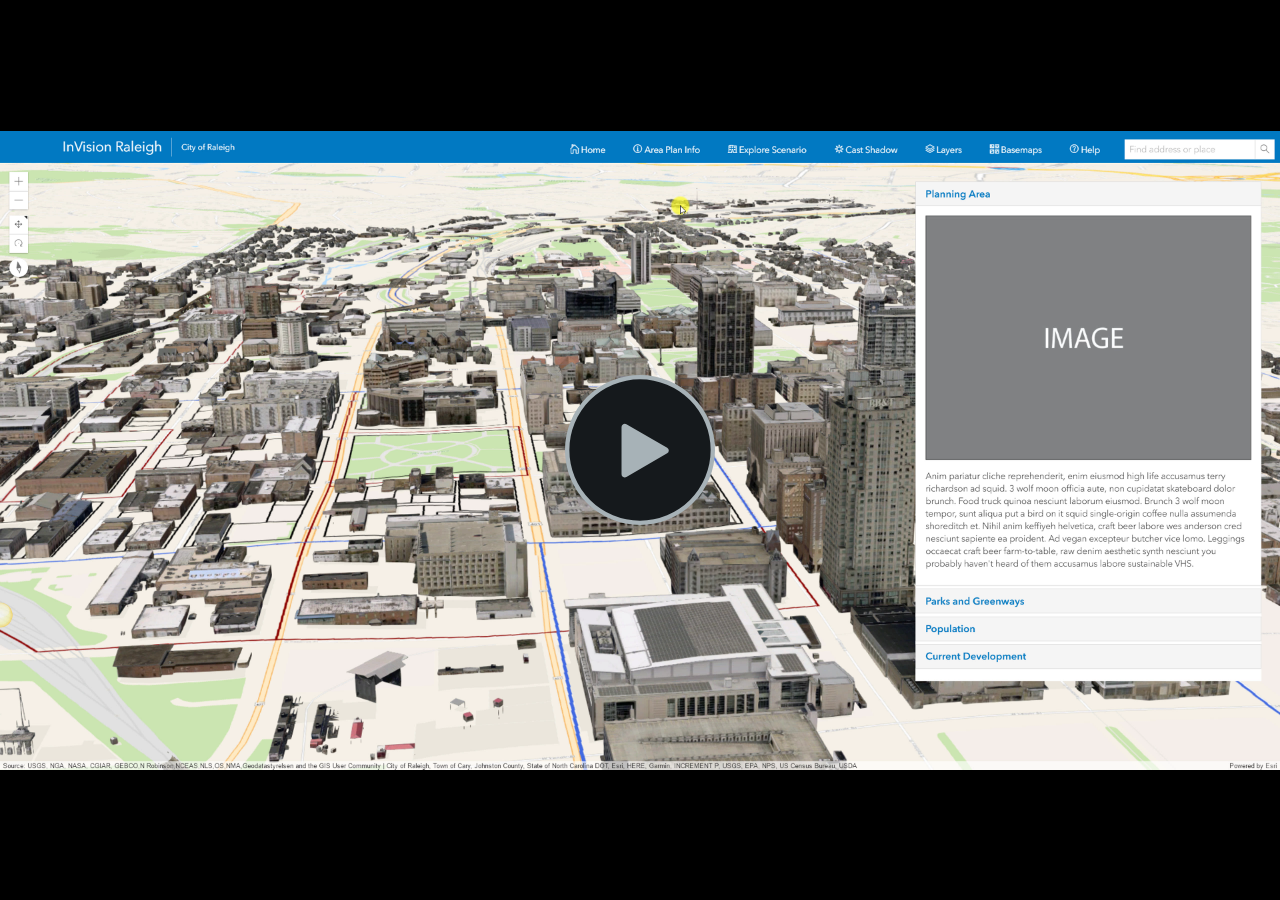
<file: video/AreaPlanInfo/AreaPlanInfo_player.html>
<!DOCTYPE html>
<!-- saved from url=(0014)about:internet -->
<html>
<head>
<meta name="google" value="notranslate" /> 
<meta http-equiv="Content-Type" content="text/html; charset=utf-8" />
<meta name="viewport" content="width=device-width, initial-scale=1" />
<meta http-equiv="X-UA-Compatible" content="IE=edge,chrome=1">
<title></title>
    <link href="https://fonts.googleapis.com/css?family=Quicksand|Actor|Source+Sans+Pro:900|Lato:400,700,900|Oswald:400,700|Abel:400|Dosis:600" rel="stylesheet">
<link href="skins/remix/techsmith-smart-player.min.css" rel="stylesheet" type="text/css" />

<style>
html, body {
	background-color: #1a1a1a;
}
</style>
</head>
<body>

<div id="tscVideoContent">
    <img width="32px" height="32px" style="position: absolute; top: 50%; left: 50%; margin: -16px 0 0 -16px"
         src="[data-uri]">
</div>

<script src="scripts/config_xml.js"></script>
<script type="text/javascript">
    (function (window) {
        function setup(TSC) {
             TSC.playerConfiguration.addMediaSrc("AreaPlanInfo.mp4");
             TSC.playerConfiguration.setXMPSrc("AreaPlanInfo_config.xml");
             TSC.playerConfiguration.setAutoHideControls(true);
             TSC.playerConfiguration.setBackgroundColor("#000000");
             TSC.playerConfiguration.setCaptionsEnabled(false);
             TSC.playerConfiguration.setSidebarEnabled(false);
             
             TSC.playerConfiguration.setAutoPlayMedia(false);
             TSC.playerConfiguration.setPosterImageSrc("AreaPlanInfo_First_Frame.png");
             TSC.playerConfiguration.setIsSearchable(true);
             TSC.playerConfiguration.setEndActionType("stop");
             TSC.playerConfiguration.setEndActionParam("true");
             TSC.playerConfiguration.setAllowRewind(-1);
             

             TSC.localizationStrings.setLanguage(TSC.languageCodes.ENGLISH);
			 
			 // Uncomment to turn full frame mode on
             //TSC.playerConfiguration.setDisableFullframeMode(false);

             // Use Fathom service
             //TSC.playerConfiguration.setFathomId("666850b8c609432d8c465dbaab3702a7");

             // Uncomment to see hotspot shapes
             //TSC.playerConfiguration.setDebugHotspot(true);

            TSC.mediaPlayer.init("#tscVideoContent");
        }

        function loadScript(e,t){if(!e||!(typeof e==="string")){return}var n=document.createElement("script");if(typeof document.attachEvent==="object"){n.onreadystatechange=function(){if(n.readyState==="complete"||n.readyState==="loaded"){if(t){t()}}}}else{n.onload=function(){if(t){t()}}}n.src=e;document.getElementsByTagName("head")[0].appendChild(n)}

        loadScript('scripts/techsmith-smart-player.min.js', function() {
            setup(window["TSC"]);
        });
    }(window));
</script>
</body>
</html>
</file>
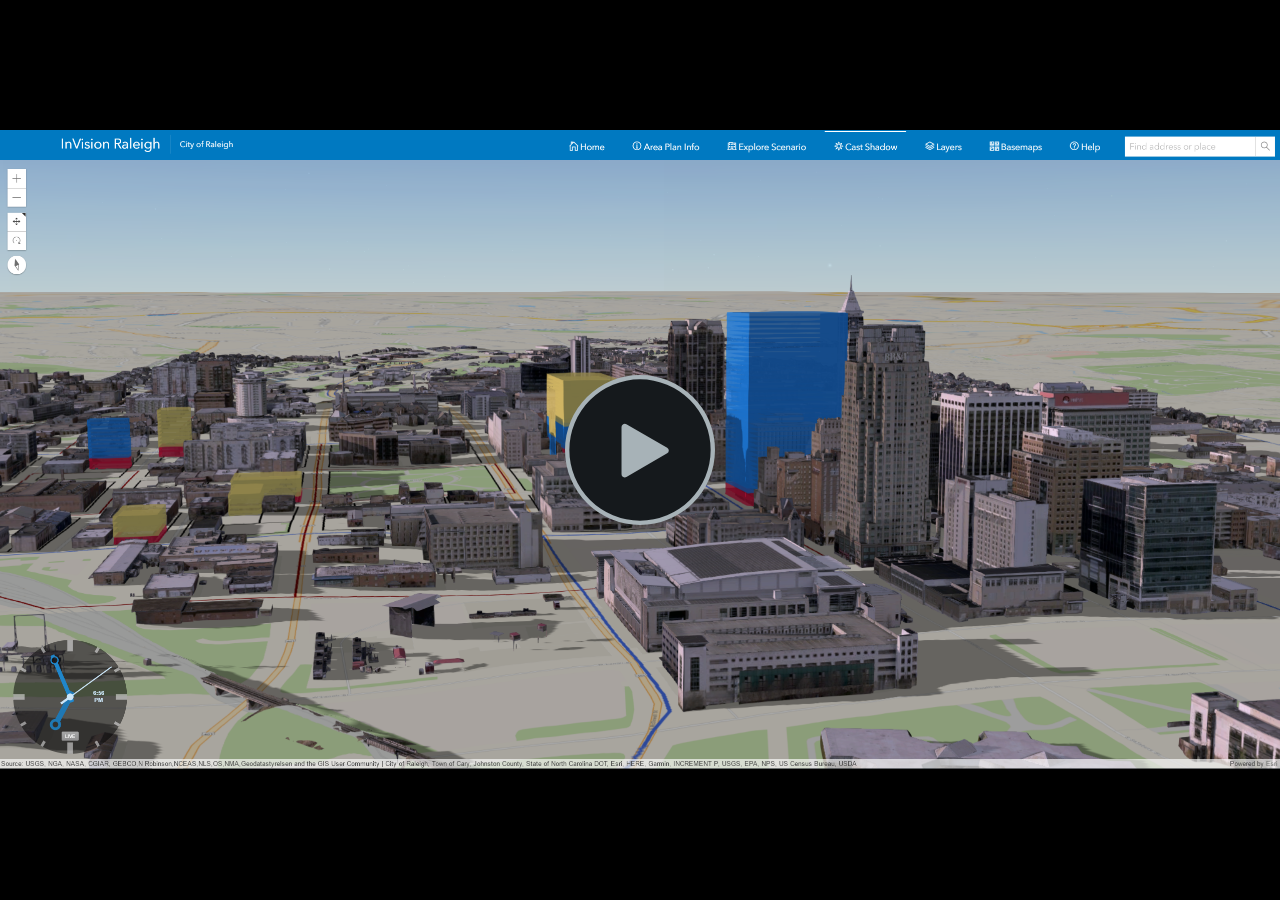
<file: video/CastShadow/CastShadow_player.html>
<!DOCTYPE html>
<!-- saved from url=(0014)about:internet -->
<html>
<head>
<meta name="google" value="notranslate" /> 
<meta http-equiv="Content-Type" content="text/html; charset=utf-8" />
<meta name="viewport" content="width=device-width, initial-scale=1" />
<meta http-equiv="X-UA-Compatible" content="IE=edge,chrome=1">
<title></title>
    <link href="https://fonts.googleapis.com/css?family=Quicksand|Actor|Source+Sans+Pro:900|Lato:400,700,900|Oswald:400,700|Abel:400|Dosis:600" rel="stylesheet">
<link href="skins/remix/techsmith-smart-player.min.css" rel="stylesheet" type="text/css" />

<style>
html, body {
	background-color: #1a1a1a;
}
</style>
</head>
<body>

<div id="tscVideoContent">
    <img width="32px" height="32px" style="position: absolute; top: 50%; left: 50%; margin: -16px 0 0 -16px"
         src="[data-uri]">
</div>

<script src="scripts/config_xml.js"></script>
<script type="text/javascript">
    (function (window) {
        function setup(TSC) {
             TSC.playerConfiguration.addMediaSrc("CastShadow.mp4");
             TSC.playerConfiguration.setXMPSrc("CastShadow_config.xml");
             TSC.playerConfiguration.setAutoHideControls(true);
             TSC.playerConfiguration.setBackgroundColor("#000000");
             TSC.playerConfiguration.setCaptionsEnabled(false);
             TSC.playerConfiguration.setSidebarEnabled(false);
             
             TSC.playerConfiguration.setAutoPlayMedia(false);
             TSC.playerConfiguration.setPosterImageSrc("CastShadow_First_Frame.png");
             TSC.playerConfiguration.setIsSearchable(true);
             TSC.playerConfiguration.setEndActionType("stop");
             TSC.playerConfiguration.setEndActionParam("true");
             TSC.playerConfiguration.setAllowRewind(-1);
             

             TSC.localizationStrings.setLanguage(TSC.languageCodes.ENGLISH);
			 
			 // Uncomment to turn full frame mode on
             //TSC.playerConfiguration.setDisableFullframeMode(false);

             // Use Fathom service
             //TSC.playerConfiguration.setFathomId("666850b8c609432d8c465dbaab3702a7");

             // Uncomment to see hotspot shapes
             //TSC.playerConfiguration.setDebugHotspot(true);

            TSC.mediaPlayer.init("#tscVideoContent");
        }

        function loadScript(e,t){if(!e||!(typeof e==="string")){return}var n=document.createElement("script");if(typeof document.attachEvent==="object"){n.onreadystatechange=function(){if(n.readyState==="complete"||n.readyState==="loaded"){if(t){t()}}}}else{n.onload=function(){if(t){t()}}}n.src=e;document.getElementsByTagName("head")[0].appendChild(n)}

        loadScript('scripts/techsmith-smart-player.min.js', function() {
            setup(window["TSC"]);
        });
    }(window));
</script>
</body>
</html>
</file>
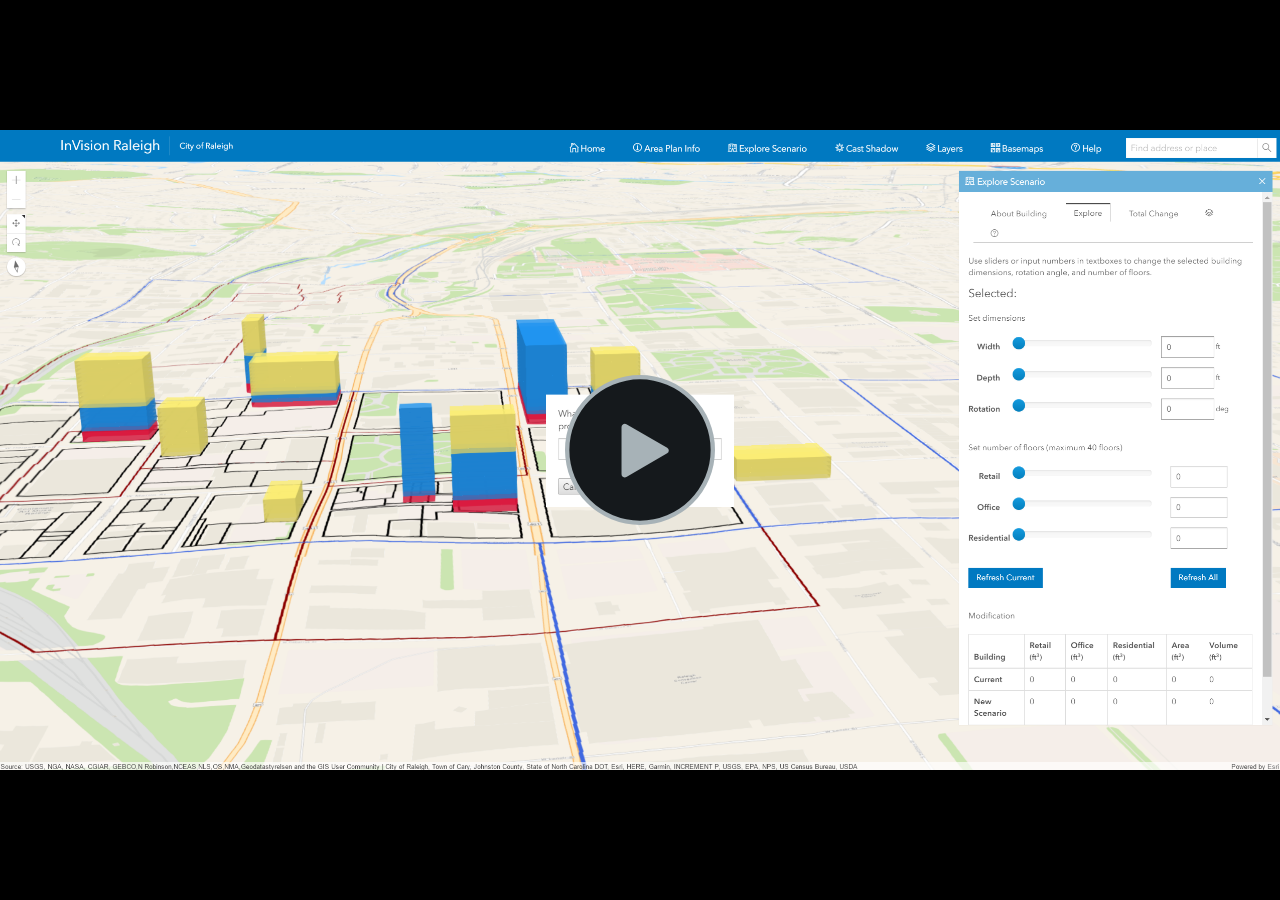
<file: video/ExplorerScenario2/ExplorerScenario2_player.html>
<!DOCTYPE html>
<!-- saved from url=(0014)about:internet -->
<html>
<head>
<meta name="google" value="notranslate" /> 
<meta http-equiv="Content-Type" content="text/html; charset=utf-8" />
<meta name="viewport" content="width=device-width, initial-scale=1" />
<meta http-equiv="X-UA-Compatible" content="IE=edge,chrome=1">
<title></title>
    <link href="https://fonts.googleapis.com/css?family=Quicksand|Actor|Source+Sans+Pro:900|Lato:400,700,900|Oswald:400,700|Abel:400|Dosis:600" rel="stylesheet">
<link href="skins/remix/techsmith-smart-player.min.css" rel="stylesheet" type="text/css" />

<style>
html, body {
	background-color: #1a1a1a;
}
</style>
</head>
<body>

<div id="tscVideoContent">
    <img width="32px" height="32px" style="position: absolute; top: 50%; left: 50%; margin: -16px 0 0 -16px"
         src="[data-uri]">
</div>

<script src="scripts/config_xml.js"></script>
<script type="text/javascript">
    (function (window) {
        function setup(TSC) {
             TSC.playerConfiguration.addMediaSrc("ExplorerScenario2.mp4");
             TSC.playerConfiguration.setXMPSrc("ExplorerScenario2_config.xml");
             TSC.playerConfiguration.setAutoHideControls(true);
             TSC.playerConfiguration.setBackgroundColor("#000000");
             TSC.playerConfiguration.setCaptionsEnabled(false);
             TSC.playerConfiguration.setSidebarEnabled(false);
             
             TSC.playerConfiguration.setAutoPlayMedia(false);
             TSC.playerConfiguration.setPosterImageSrc("ExplorerScenario2_First_Frame.png");
             TSC.playerConfiguration.setIsSearchable(true);
             TSC.playerConfiguration.setEndActionType("stop");
             TSC.playerConfiguration.setEndActionParam("true");
             TSC.playerConfiguration.setAllowRewind(-1);
             

             TSC.localizationStrings.setLanguage(TSC.languageCodes.ENGLISH);
			 
			 // Uncomment to turn full frame mode on
             //TSC.playerConfiguration.setDisableFullframeMode(false);

             // Use Fathom service
             //TSC.playerConfiguration.setFathomId("666850b8c609432d8c465dbaab3702a7");

             // Uncomment to see hotspot shapes
             //TSC.playerConfiguration.setDebugHotspot(true);

            TSC.mediaPlayer.init("#tscVideoContent");
        }

        function loadScript(e,t){if(!e||!(typeof e==="string")){return}var n=document.createElement("script");if(typeof document.attachEvent==="object"){n.onreadystatechange=function(){if(n.readyState==="complete"||n.readyState==="loaded"){if(t){t()}}}}else{n.onload=function(){if(t){t()}}}n.src=e;document.getElementsByTagName("head")[0].appendChild(n)}

        loadScript('scripts/techsmith-smart-player.min.js', function() {
            setup(window["TSC"]);
        });
    }(window));
</script>
</body>
</html>
</file>
<file: video/AreaPlanInfo/skins/remix/techsmith-smart-player.min.css>
.tsc-smartplayer{box-sizing:border-box;height:100%;margin:0;padding:0;color:#000;overflow:hidden}.tsc-smartplayer *,.tsc-smartplayer :after,.tsc-smartplayer :before{box-sizing:inherit}.tsc-smartplayer object:focus{outline:none}.tsc-smartplayer blockquote,.tsc-smartplayer code,.tsc-smartplayer dd,.tsc-smartplayer div,.tsc-smartplayer dl,.tsc-smartplayer dt,.tsc-smartplayer fieldset,.tsc-smartplayer form,.tsc-smartplayer h1,.tsc-smartplayer h2,.tsc-smartplayer h3,.tsc-smartplayer h4,.tsc-smartplayer h5,.tsc-smartplayer h6,.tsc-smartplayer input,.tsc-smartplayer legend,.tsc-smartplayer li,.tsc-smartplayer ol,.tsc-smartplayer p,.tsc-smartplayer pre,.tsc-smartplayer td,.tsc-smartplayer textarea,.tsc-smartplayer th,.tsc-smartplayer ul{margin:0;padding:0}.tsc-smartplayer input[type=color],.tsc-smartplayer input[type=date],.tsc-smartplayer input[type=datetime-local],.tsc-smartplayer input[type=datetime],.tsc-smartplayer input[type=email],.tsc-smartplayer input[type=month],.tsc-smartplayer input[type=number],.tsc-smartplayer input[type=password],.tsc-smartplayer input[type=search],.tsc-smartplayer input[type=tel],.tsc-smartplayer input[type=text],.tsc-smartplayer input[type=time],.tsc-smartplayer input[type=url],.tsc-smartplayer input[type=week],.tsc-smartplayer select:focus,.tsc-smartplayer textarea{font-size:16px}.tsc-smartplayer table{border-collapse:collapse;border-spacing:0}.tsc-smartplayer fieldset,.tsc-smartplayer img{border:0}.tsc-smartplayer address,.tsc-smartplayer caption,.tsc-smartplayer cite,.tsc-smartplayer code,.tsc-smartplayer dfn,.tsc-smartplayer em,.tsc-smartplayer strong,.tsc-smartplayer th,.tsc-smartplayer var{font-style:normal;font-weight:400}.tsc-smartplayer div,.tsc-smartplayer fieldset,.tsc-smartplayer form,.tsc-smartplayer h1,.tsc-smartplayer h2,.tsc-smartplayer h3,.tsc-smartplayer h4,.tsc-smartplayer h5,.tsc-smartplayer h6,.tsc-smartplayer p{-webkit-text-size-adjust:none}.tsc-smartplayer li{list-style:none}.tsc-smartplayer caption,.tsc-smartplayer th{text-align:left}.tsc-smartplayer h1,.tsc-smartplayer h2,.tsc-smartplayer h3,.tsc-smartplayer h4,.tsc-smartplayer h5,.tsc-smartplayer h6{font-size:100%;font-weight:400}.tsc-smartplayer q:after,.tsc-smartplayer q:before{content:''}.tsc-smartplayer abbr,.tsc-smartplayer acronym{border:0;font-variant:normal}.tsc-smartplayer sup{vertical-align:text-top}.tsc-smartplayer sub{vertical-align:text-bottom}.tsc-smartplayer input,.tsc-smartplayer select,.tsc-smartplayer textarea{font-family:inherit;font-weight:inherit;font-size:inherit}.tsc-smartplayer legend{color:#000}.tsc-smartplayer table{font-size:inherit}.tsc-smartplayer code,.tsc-smartplayer kbd,.tsc-smartplayer pre,.tsc-smartplayer samp,.tsc-smartplayer tt{font-family:monospace;line-height:100%}.tsc-smartplayer h1{font-size:138.5%}.tsc-smartplayer h2{font-size:123.1%}.tsc-smartplayer h3{font-size:108%}.tsc-smartplayer h1,.tsc-smartplayer h2,.tsc-smartplayer h3{margin:1em 0}.tsc-smartplayer h1,.tsc-smartplayer h2,.tsc-smartplayer h3,.tsc-smartplayer h4,.tsc-smartplayer h5,.tsc-smartplayer h6,.tsc-smartplayer strong{font-weight:700}.tsc-smartplayer abbr,.tsc-smartplayer acronym{border-bottom:1px dotted #000;cursor:help}.tsc-smartplayer em{font-style:italic}.tsc-smartplayer blockquote,.tsc-smartplayer dl,.tsc-smartplayer ol,.tsc-smartplayer ul{margin:1em}.tsc-smartplayer dl,.tsc-smartplayer ol,.tsc-smartplayer ul{margin-left:2em}.tsc-smartplayer ol li{list-style:decimal outside}.tsc-smartplayer ul li{list-style:disc outside}.tsc-smartplayer dl dd{margin-left:1em}.tsc-smartplayer td,.tsc-smartplayer th{border:0;padding:.5em}.tsc-smartplayer th{font-weight:700;text-align:center}.tsc-smartplayer caption{margin-bottom:.5em;text-align:center}.tsc-smartplayer fieldset,.tsc-smartplayer p,.tsc-smartplayer pre,.tsc-smartplayer table{margin:0}.tsc-smartplayer input[type=email],.tsc-smartplayer input[type=password],.tsc-smartplayer input[type=text],.tsc-smartplayer textarea{width:12.25em}.tsc-smartplayer video{max-width:100%;height:100%}
.appplayer,.tsc-smartplayer{font:13px/1.231 arial,helvetica,clean,sans-serif}.appplayer .button,.tsc-smartplayer .button{font-size:1rem;font-weight:400;padding:5px 10px;border-radius:4px;text-align:center;cursor:pointer;min-width:0;overflow-wrap:break-word;word-wrap:break-word;-ms-word-break:break-all}.appplayer .button:disabled,.tsc-smartplayer .button:disabled{opacity:.25;cursor:default}.caption-wrapper,.fullscreen-wrapper,.player-settings-wrapper{float:left}.tsc-smartplayer{position:relative;width:100%;height:100%;padding:0;margin:0;overflow:hidden;-webkit-overflow-scrolling:touch}.tsc-smartplayer :focus{outline:2px solid #1b7fcc}.tsc-smartplayer #controls :focus{outline-offset:-2px}.tsc-smartplayer input[type=radio]:focus{outline:none}.tsc-smartplayer ::-moz-focus-inner{border:0}.tsc-smartplayer .click-controls,.tsc-smartplayer .video-wrapper{width:100%;height:100%}.tsc-smartplayer .video-div{width:100%;height:100%;text-align:center}.tsc-smartplayer #hotspotContainer,.tsc-smartplayer #hotspotContainerDebug{position:absolute}.tsc-smartplayer .play-pause-state{position:absolute;top:0;bottom:0;left:0;right:0;height:100px;width:100px;margin:auto;display:none;border-radius:1000px;background-color:rgba(21,25,28,.6)}.tsc-smartplayer .play-state-indicator-container{height:40px;width:40px;margin-left:30px;margin-top:30px}.tsc-smartplayer .play-pause-state-indicator{height:100%;width:100%}.tsc-smartplayer .alert-dialog{display:none;position:absolute;top:30px;left:5%;right:5%;z-index:12;text-align:center;padding:15px;color:#fff;font-size:20px;background-color:#000}.small-desktop-width.tsc-smartplayer .alert-dialog{left:25%;right:25%}.tsc-smartplayer .alert-dialog a:active,.tsc-smartplayer .alert-dialog a:hover,.tsc-smartplayer .alert-dialog a:link,.tsc-smartplayer .alert-dialog a:visited{color:#fff}.tsc-smartplayer .alert-dialog span{display:block;max-height:200px;overflow-y:auto}.tsc-smartplayer .alert-dialog h4{font-size:16px;padding:5px 0;border-radius:20px;margin-top:14px;text-align:center;margin-left:auto;margin-right:auto;max-width:200px;color:#434343;background-color:#fff;border:1px solid #bcbcbc}.tsc-smartplayer .alert-only{text-indent:100%;white-space:nowrap;overflow:hidden}.tsc-smartplayer .tsc-io-container{position:absolute;display:inline;z-index:12;width:100%;height:100%;top:0;padding:0;margin:0;text-align:center;color:#fff}.tsc-smartplayer .tsc-io-message{margin-left:auto;margin-right:auto;position:relative;top:50%;transform:translateY(-50%);padding:8px;background-color:rgba(0,0,0,.8);border-radius:12px;max-width:300px;z-index:12}.tsc-smartplayer .tsc-io-message a:active,.tsc-smartplayer .tsc-io-message a:hover,.tsc-smartplayer .tsc-io-message a:link,.tsc-smartplayer .tsc-io-message a:visited{color:#fff}.tsc-smartplayer .tsc-io-message span{display:block}.tsc-smartplayer .tsc-io-container img{border:none;margin:10px 10px 0}.tsc-smartplayer .centeredImage{vertical-align:middle;text-align:center}.tsc-smartplayer .screen-text{display:none}.tsc-smartplayer .hotspots{position:absolute;width:100%;height:100%;top:0;left:0}.tsc-smartplayer .hotspots area:active{outline:none}.tsc-smartplayer .hotspots-mapimg{width:100%;height:100%}.tsc-smartplayer .youtube-pointer-event-workaround{position:absolute;width:100%;height:100%;top:0}.tsc-smartplayer .hide-element,.tsc-smartplayer .youtube-pointer-event-workaround.hide{display:none}.tsc-smartplayer .disabled-button{opacity:.5}.tsc-smartplayer .float-element-left{float:left}.tsc-smartplayer .caption{position:absolute;left:20px;right:20px;white-space:pre-wrap;line-height:0}.tsc-smartplayer .caption>p{display:inline-block;background-color:#000;font-family:Arial,Helvetica,sans-serif;color:#fff;line-height:1.2}.tsc-smartplayer .caption.hide{display:none}.tsc-smartplayer .caption.caption_under_video{position:relative;bottom:0!important;left:0;right:0}.tsc-smartplayer .captionVAlignTop{top:20px}.tsc-smartplayer .captionVAlignBottom{bottom:54px}.tsc-smartplayer .captionHAlignLeft{text-align:left}.tsc-smartplayer .captionHAlignCenter{text-align:center}.tsc-smartplayer .captionHAlignRight{text-align:right}.tsc-smartplayer .video-click-to-play-link,.tsc-smartplayer .video-click-to-replay-link{position:absolute;top:0;left:0;display:block;width:100%;height:100%;background-color:transparent;background-position:50%;background-repeat:no-repeat;background-size:100%;cursor:pointer}.tsc-smartplayer .noClickToPlayEvents{pointer-events:none}.tsc-smartplayer .video-click-to-play-error{opacity:.4;cursor:default}.tsc-smartplayer .video-click-to-play,.tsc-smartplayer .video-click-to-replay{position:absolute;top:50%;left:50%;margin:-75px 0 0 -75px;border:none;background-color:transparent;cursor:pointer}.tsc-smartplayer .sr-only{position:absolute;width:1px;height:1px;padding:0;margin:-1px;overflow:hidden;clip:rect(0,0,0,0);border:0}.appplayer{position:relative;border-radius:5px;background-size:cover;z-index:1}.appplayer .posterFade{background:rgba(0,0,0,.6);border-radius:5px;height:100%}.appplayer .appplayer .content{text-align:center;z-index:2}.appplayer .appplayer h2{color:#fff;font-weight:700;margin:50px 0 10px;text-shadow:0 0 2px #000;filter:dropshadow(color=#000000,offx=0,offy=0);z-index:2}.appplayer .externalLargePlayBtn{display:block;width:73px;height:73px;background:url('[data-uri]') no-repeat;background-size:contain;cursor:pointer;z-index:2}.appplayer .centerAbsoluteElement{position:absolute;top:50%;left:50%;transform:translate(-50%,-50%)}.appplayer .openVideoSmartPlayerContainer{text-align:center}.appplayer .openVideoSmartPlayerButton{width:260px;padding-left:60px;background:#42474c url('[data-uri]') no-repeat 15px;background-size:40px auto;color:#fff;font-size:14px}@media (min-width:400px){.appplayer .openVideoSmartPlayerButton{width:auto;font-size:18px;background-position:10px}}.appplayer .openSmartPlayerAppStoreButton{margin-top:30px;background-color:#909090;color:#fff;font-size:14px}.appplayer .appstoreBtn{display:block;width:91px;height:30px;background:url('[data-uri]') no-repeat;background-size:contain;margin:auto;z-index:2}.appplayer .appNativePlayBtn{position:absolute;left:25%;bottom:8px;display:block;width:50%;height:30px;background:url('[data-uri]') 50% no-repeat;background-size:129px 38px;color:#fff;cursor:pointer;text-shadow:0 -1px 0 #000;filter:dropshadow(color=#000000,offx=0,offy=-1);font-size:.8em;font-weight:700;text-align:center;margin:0 auto;padding-top:8px;z-index:4}.appplayer .appNativePlayBtnText{font-size:.9em;font-weight:700;text-align:center;padding-top:2px}.appplayer .btmBrdr,.appplayer .topBrdr{height:8px;width:100%}.appplayer .topBrdr{border-radius:5px 5px 0 0;border-top:1px solid #ccc}.appplayer .btmBrdr{position:absolute;bottom:0;left:0;z-index:3;border-radius:0 0 5px 5px;border-top:1px solid #888;border-bottom:1px solid #000}.appplayer .btmBrdrInner,.appplayer .topBrdrInner{width:100%;height:7px}.appplayer .topBrdrInner{padding-bottom:1px;border-radius:4px 4px 0 0;background:linear-gradient(180deg,#747373 0,#363636)}.appplayer .btmBrdrInner{position:absolute;bottom:0;left:0;z-index:3;padding-top:1px;border-radius:0 0 4px 4px;background:linear-gradient(180deg,#474747 0,#333)}
.tsc-smartplayer #controls{position:absolute;bottom:0;left:0;width:100%;overflow:visible;font-family:Helvetica,Arial,sans-serif;z-index:3;-webkit-user-select:none;-moz-user-select:none;-ms-user-select:none;user-select:none;-webkit-touch-callout:none;-webkit-tap-highlight-color:rgba(0,0,0,0)}.tsc-smartplayer .hide #controls{display:none}.tsc-smartplayer #controls .control-button{display:block;float:left;padding:0;border-style:none;background-color:transparent;cursor:pointer}.tsc-smartplayer #controls .player-speed-select{border-radius:0;height:auto;padding:0;font-size:16px}.tsc-smartplayer #controls .hide{display:none}.tsc-smartplayer .progress-bar-control{width:100%}.tsc-smartplayer .progress-box-outer{margin:-4px 0 0;height:40px;width:100%;padding:0}.tsc-smartplayer .progress-box{width:100%;height:100%;padding:4px 0 32px;cursor:pointer;transition:padding .2s}.tsc-smartplayer .progress-box:hover{padding:2px 0 30px}.tsc-smartplayer .progress-scrubbar-track-left{float:left}.tsc-smartplayer #controls .progress-scrubbar-track:focus{outline-offset:0}.tsc-smartplayer .progress-scrubbar-track{position:relative;width:auto;height:100%;margin:0;-ms-touch-action:none;touch-action:none;box-shadow:0 -2px 8px rgba(21,25,28,.4)}.tsc-smartplayer .progress-scrubbar-track .scrubbar-loaded-track,.tsc-smartplayer .progress-scrubbar-track .scrubbar-played-track,.tsc-smartplayer .progress-scrubbar-track .scrubbar-track{position:absolute;left:0;top:0;height:100%;overflow:hidden}.tsc-smartplayer .progress-scrubbar-track .scrubbar-track{width:100%}.tsc-smartplayer .play-progress{overflow:visible}.tsc-smartplayer .scrubbar-scrubber{position:absolute;top:0;right:0}.tsc-smartplayer .markers{position:absolute;left:0;top:0;width:100%;height:100%}.tsc-smartplayer .volume-slider-container{float:left}.tsc-smartplayer .volume-slider-container .volume-slider-track-container{position:relative}.tsc-smartplayer .volume-slider-container .volume-slider-track{position:absolute;background-color:#1f242a;border-radius:3px}.tsc-smartplayer .volume-slider-container .volume-slider{position:absolute;cursor:pointer;height:100%;width:100%}.tsc-smartplayer .volume-slider-container .volume-slider .ui-slider-range{position:absolute;bottom:0;border:none;background-color:#364347}.tsc-smartplayer .volume-slider-container .volume-slider .ui-slider-handle{position:absolute;display:block;border:none;border-radius:3px;background-color:#c7d2d7}.tsc-smartplayer .volume-slider-container.vertical{position:absolute;transition:height .1s;bottom:100%;width:31px;height:67px;background-color:rgba(21,25,28,.6);left:6.5px;margin-bottom:10px;padding:15px 0 5px}.tsc-smartplayer .volume-slider-container.vertical .volume-slider-track-container{width:100%;height:100%}.tsc-smartplayer .volume-slider-container.vertical .volume-slider-track{width:4px;left:13.5px;height:100%}.tsc-smartplayer .volume-slider-container.vertical .volume-slider .ui-slider-range{width:4px;left:13.5px;border-radius:0 0 3px 3px}.tsc-smartplayer .volume-slider-container.vertical .volume-slider .ui-slider-handle{left:9px;width:13px;height:9px}.tsc-smartplayer .volume-slider-container.horizontal{position:relative;transition:width .1s;height:31px;width:67px;background-color:transparent;top:-4.5px;padding:0 15px 0 5px}.tsc-smartplayer .volume-slider-container.horizontal .volume-slider-track-container{height:100%;width:100%}.tsc-smartplayer .volume-slider-container.horizontal .volume-slider-track{top:13.5px;height:4px;width:100%}.tsc-smartplayer .volume-slider-container.horizontal .volume-slider .ui-slider-range{top:13.5px;height:4px;border-radius:3px 0 0 3px}.tsc-smartplayer .volume-slider-container.horizontal .volume-slider .ui-slider-handle{top:9px;height:13px;width:9px}.tsc-smartplayer #controls .volume-slider-container.hide{display:block;padding:0}.tsc-smartplayer #controls .volume-slider-container.vertical.hide{height:0}.tsc-smartplayer #controls .volume-slider-container.horizontal.hide{width:0}.tsc-smartplayer .player-settings-container{position:absolute;bottom:44px;right:0;padding:10px;color:#a5b0b5;white-space:nowrap}.tsc-smartplayer .bottom-controls{padding:0 0 5px;height:30px;bottom:0;position:absolute}.tsc-smartplayer .bottom-left-controls{left:0}.tsc-smartplayer .bottom-right-controls{right:0}.tsc-smartplayer .play-time{margin:0 0 0 5px;padding:0;cursor:default;font-size:15px;line-height:24px;color:#a5b0b5}.tsc-smartplayer .play-rewind-controls,.tsc-smartplayer .play-time,.tsc-smartplayer .prev-next-controls,.tsc-smartplayer .volume-wrapper{float:left}.tsc-smartplayer .caption-wrapper,.tsc-smartplayer .fullscreen-wrapper,.tsc-smartplayer .player-settings-wrapper,.tsc-smartplayer .toc-button-wrapper{float:right}.tsc-smartplayer .ui-widget-content{background:none;border:none}
.tsc-smartplayer #imageWrapper{width:100%;height:100%;transition:all .3s cubic-bezier(.16,.86,.74,.89)!important}.tsc-smartplayer #imageDiv{max-width:100%;max-height:100%}.tsc-smartplayer .imageDiv-animation-style{transition:all .3s cubic-bezier(.16,.86,.74,.89)!important}.tsc-smartplayer #quizBar{display:none;z-index:11;width:100%;background:#005a8c;border:none;color:#fff;font-size:1.125rem;font-weight:300;font-family:museo sans,Arial,Helvetica,sans-serif;height:40px;line-height:40px;text-align:center;position:fixed;bottom:0;cursor:pointer;-webkit-user-select:none;-moz-user-select:none;-ms-user-select:none;user-select:none}
.preRoll{position:absolute;z-index:20;overflow:hidden;border:0}.preRollHidden{visibility:hidden}.preRoll-disableMouse{pointer-events:none}.preRoll-fullPage{top:0;left:0;width:100%;height:100%}
.tsc-smartplayer .toc-container{position:absolute;top:0;left:0;bottom:44px;display:none;width:252px;border-color:#4c4c4c;border-width:1px;border-style:none solid;color:#fff;background:rgba(0,0,0,.85);overflow:hidden}.tsc-smartplayer .toc-container.right{left:auto;right:0}.tsc-smartplayer .toc-head-container{position:relative;overflow:hidden}.tsc-smartplayer .toc-head-container label{height:0;font-size:0}.tsc-smartplayer .toc-media-title{font-size:inherit;font-weight:inherit;padding:6px 2px 4px}.tsc-smartplayer .toc-search-container{border:1px solid #ccc;border-radius:12px;margin:0 2px 4px;padding:2px;background-color:#fff;overflow:hidden;letter-spacing:0}.tsc-smartplayer .toc-search-input-label{float:left}.tsc-smartplayer .toc-search-input{display:block;width:190px;height:22px;padding:0 0 0 2px;border-style:none;font-size:18px;letter-spacing:0}.tsc-smartplayer .clear-search-button{display:block;float:right;width:23px;height:22px;padding:0;border-style:none;cursor:pointer;background:url("data:image/svg+xml;charset=utf-8,%3Csvg xmlns='http://www.w3.org/2000/svg' xmlns:xlink='http://www.w3.org/1999/xlink' width='14' height='14' viewBox='0 0 14 14'%3E%3Cuse xlink:href='%23a' transform='translate(.27 .414)' fill='%23c7d2d7'/%3E%3Cdefs%3E%3Cpath id='a' fill-rule='evenodd' d='M.54 1.35c-.39.39-.39 1.03 0 1.42l3.64 3.64L.29 10.3a.996.996 0 0 0 0 1.41l1.06 1.06c.39.39 1.03.39 1.42 0l3.89-3.89 3.78 3.79c.39.39 1.03.39 1.42 0l1.06-1.06c.39-.39.39-1.03 0-1.42L9.13 6.41l3.54-3.54a.996.996 0 0 0 0-1.41L11.61.4c-.39-.39-1.03-.39-1.42 0L6.66 3.93 3.02.29C2.63-.1 1.99-.1 1.6.29L.54 1.35z'/%3E%3C/defs%3E%3C/svg%3E")}.tsc-smartplayer .toc-search-glyph{width:23px;height:22px;background-image:url("data:image/svg+xml;charset=utf-8,%3Csvg xmlns='http://www.w3.org/2000/svg' xmlns:xlink='http://www.w3.org/1999/xlink' width='13' height='16' viewBox='0 0 13 16'%3E%3Cuse xlink:href='%23a' transform='translate(0 .983)' fill='rgba(21,25,28,0.6)'/%3E%3Cdefs%3E%3Cpath id='a' fill-rule='evenodd' d='M7.15 9.52C6.5 9.83 5.77 10 5 10c-2.76 0-5-2.24-5-5s2.24-5 5-5a5.002 5.002 0 0 1 3.85 8.19l4 4.27-2.35 1.87-3.35-4.81zM8 5.02c0 1.65-1.34 3-3 3s-3-1.35-3-3c0-1.66 1.34-3 3-3s3 1.34 3 3z'/%3E%3C/defs%3E%3C/svg%3E");float:left}.tsc-smartplayer .toc-full-screen-search-alert{display:none;margin:5px 0;padding:10px;color:#fff;font-size:12px;background-color:#ba8a29;background-image:linear-gradient(180deg,#ba8a29,#a8502f);border:1px solid maroon;box-shadow:0 0 5px rgba(0,0,0,.5);text-shadow:1px 1px 0 rgba(0,0,0,.5)}.tsc-smartplayer .toc-pip-image-container{display:none;border:1px solid #fff;margin-top:10px;margin-bottom:10px}.tsc-smartplayer .toc-content-scroll-container{position:absolute;top:30px;left:0;right:0;bottom:0;overflow-y:auto}.tsc-smartplayer .toc-content-container{display:-ms-flexbox;display:flex;-ms-flex-direction:column;flex-direction:column}.tsc-smartplayer .toc-item{display:-ms-flexbox;display:flex;-ms-flex-direction:row;flex-direction:row;-ms-flex-align:center;align-items:center;-ms-flex-line-pack:start;align-content:flex-start;padding:10px;margin:2px 0;border-radius:0;background-color:transparent;border:0;color:#fff;cursor:pointer}.tsc-smartplayer .toc-item:hover{background-color:#333}.tsc-smartplayer .limit-max-toc-item-height{max-height:80px}.tsc-smartplayer .center-flex-content,.tsc-smartplayer .toc-item-thumbnail{-ms-flex-pack:center;justify-content:center}.tsc-smartplayer .toc-item-thumbnail{display:-ms-flexbox;display:flex;-ms-flex-align:center;align-items:center}.tsc-smartplayer .toc-item-text{-ms-flex:2 0 0;flex:2 0 0;margin-left:10px;overflow:hidden;max-height:64px;text-align:left;word-wrap:break-word}.tsc-smartplayer .toc-item-text-only{margin-left:0}.tsc-smartplayer .found-search-text{color:#40c6e2}
.tsc-smartplayer .progress-box .quiz-marker{top:0;position:absolute;height:100%;width:4px;border-radius:100px;background-color:hsla(0,0%,100%,.5);transition:width .1s,transform .1s}.tsc-smartplayer .progress-box:hover .quiz-marker{width:8px;transform:translateX(-2px)}.tsc-smartplayer .question-set-container{position:absolute;z-index:10;top:0;left:0;right:0;height:100%;width:100%;background-color:hsla(0,0%,100%,.9);font-family:museo sans,Arial,Helvetica,sans-serif;font-size:1rem;font-weight:300;line-height:normal}.image-view.tsc-smartplayer .question-set-container{position:fixed;bottom:40px;height:calc(100% - 40px);width:auto;background-color:#fff}.small-desktop-width.small-desktop-height.tsc-smartplayer .question-set-container{width:calc(100% - 20px)}.image-view.small-desktop-width.small-desktop-height.tsc-smartplayer .question-set-container{top:0;right:0;left:auto;width:300px;border-left:thin solid #999;border-top:none;border-bottom:none;border-radius:0}.video-view.small-desktop-width.small-desktop-height.tsc-smartplayer .question-set-container{left:0;bottom:0;top:auto;height:auto;min-width:300px;max-width:580px;background:none}.tsc-smartplayer .question-set-container input[type=radio]{margin-right:10px}.tsc-smartplayer .chat-bubble-arrow{display:none}.video-view.tsc-smartplayer .chat-bubble-arrow{position:absolute;left:130px;bottom:-10px;display:block;height:0;width:0;border-left:4px solid transparent;border-right:4px solid transparent;border-top:10px solid hsla(0,0%,100%,.9)}.tsc-smartplayer .question-content-container{-ms-flex:1 1 auto;flex:1 1 auto;overflow-y:auto;padding:0;outline:none}.video-view.tsc-smartplayer .question-content-container{background-color:hsla(0,0%,100%,.9)}.medium-mobile-height.video-view.tsc-smartplayer .question-content-container{background:none}.small-desktop-width.small-desktop-height.video-view.tsc-smartplayer .question-content-container{max-height:calc(100vh - 200px)}.tsc-smartplayer .question-set-controls{-ms-flex:none;flex:none;display:-ms-flexbox;display:flex;padding:0 10px 10px;margin:0;background:none;outline:none}.small-desktop-width.small-desktop-height.video-view.tsc-smartplayer .question-set-controls{border-radius:0 0 12px 12px;background-color:hsla(0,0%,100%,.9)}.tsc-smartplayer .question-set-content{display:block;height:100%;overflow-y:auto}.medium-mobile-height.tsc-smartplayer .question-set-content{display:-ms-flexbox;display:flex;-ms-flex-direction:column;flex-direction:column;overflow-y:visible}.tsc-smartplayer .question-header{padding:14px;color:#fff;background-color:#2a3137}.video-view.small-desktop-width.small-desktop-height.tsc-smartplayer .question-header{border-radius:12px 12px 0 0}.tsc-smartplayer .question-heading{outline:none}.tsc-smartplayer .question-correct-text{margin-top:5px;color:#98c92d;font-size:.8em}.tsc-smartplayer .question-incorrect-text{margin-top:5px;color:#fc4242;font-size:.8em}.tsc-smartplayer .question-count{float:right;padding:0 0 10px 10px;color:#9aa4aa}.tsc-smartplayer .current-number{color:#fff}.tsc-smartplayer .question-feedback{padding:14px;color:#fff;background-color:#1f242a;font-size:.9em}.tsc-smartplayer .question-answers,.tsc-smartplayer .question-text{overflow:hidden;word-wrap:break-word}.tsc-smartplayer .question-text{font-size:1.125rem;font-weight:500}.tsc-smartplayer .question-answers{padding:5px 15px;background:none;text-align:center;outline:none}.small-desktop-width.small-desktop-height.video-view.tsc-smartplayer .question-answers{background-color:hsla(0,0%,100%,.9)}.tsc-smartplayer .email_address,.tsc-smartplayer .fill-in-the-blank-input,.tsc-smartplayer .first_name,.tsc-smartplayer .last_name,.tsc-smartplayer .short-answer-input{padding-left:2px;padding-right:2px;border-radius:0}.tsc-smartplayer .email_address,.tsc-smartplayer .fill-in-the-blank-input,.tsc-smartplayer .first_name,.tsc-smartplayer .last_name{height:23px}.tsc-smartplayer .minimized{top:100%!important;display:none}.tsc-smartplayer .continue-button,.tsc-smartplayer .next-button,.tsc-smartplayer .previous-button,.tsc-smartplayer .submit-button,.tsc-smartplayer .submitting-response-container{display:none}.tsc-smartplayer .continue-button,.tsc-smartplayer .next-button,.tsc-smartplayer .submit-button{margin-left:auto;-ms-flex-item-align:end;align-self:flex-end}.tsc-smartplayer .question-set-results,.tsc-smartplayer .submitting-response-container{position:absolute;top:0;bottom:0;left:0;right:0;height:180px;margin:auto;text-align:center}.tsc-smartplayer .results-title,.tsc-smartplayer .ungradeable-details{margin-bottom:25px}.tsc-smartplayer .gradeable-details,.tsc-smartplayer .ungradeable-details{font-size:.8125rem;font-weight:300}.tsc-smartplayer .results-title,.tsc-smartplayer .submitting-response-container{font-size:1.25rem;font-weight:500}.tsc-smartplayer .hide-answers-button,.tsc-smartplayer .view-answers-button{display:block;margin-left:auto;margin-right:auto;margin-top:10px}.tsc-smartplayer .submitting-text{display:block}.tsc-smartplayer .loading-image{display:block;margin-left:auto;margin-right:auto;margin-top:15px;width:40px;height:40px}.tsc-smartplayer .multiple-choice{margin:16px 0;padding:5px;word-wrap:break-word}.tsc-smartplayer .active-question-item:hover,.tsc-smartplayer .highlight-background{margin-left:-4px;padding-left:9px;border-radius:12px;background-color:#cdcdcd}.tsc-smartplayer .active-question-item:active,.tsc-smartplayer .picked-quiz-item{border-radius:12px;background-color:#cdcdcd}.tsc-smartplayer .fill-in-the-blank-input,.tsc-smartplayer .short-answer-input{width:85%!important;margin:16px 0!important;font-family:Actor,sans-serif;font-weight:400}.tsc-smartplayer .multiple-choice{display:block;text-align:left}.tsc-smartplayer .image-fill-in-the-blank-feedback{margin-top:16px;margin-bottom:16px}.tsc-smartplayer .image-feedback,.tsc-smartplayer .image-fill-in-the-blank-feedback{height:22px;width:22px;vertical-align:bottom;margin-right:6px}.tsc-smartplayer .feedback-placeholder{display:none}.tsc-smartplayer .confirm-button,.tsc-smartplayer .continue-video-button,.tsc-smartplayer .review-answers-button,.tsc-smartplayer .review-button{max-width:182px;margin:10px;border-radius:10px}.tsc-smartplayer .quiz-button{-ms-flex:0 1 auto;flex:0 1 auto;border-style:ridge;border-radius:8px}.tsc-smartplayer .primary{display:block;border:none;padding:10px;color:#fff;background:#299acf}.tsc-smartplayer .primary:hover:not([disabled]){background:#3e8dd9}.tsc-smartplayer .secondary{border:2px solid #448ccb;padding:10px;color:#448ccb;background:none}.tsc-smartplayer .secondary:hover:not([disabled]){border-color:#3e8dd9;color:#3e8dd9}.tsc-smartplayer .fill-parent{width:100%;margin:0}.tsc-smartplayer .top-button-element{margin-bottom:8px}.tsc-smartplayer .tsc_quiz_setup_container{position:absolute;z-index:13;top:50%;left:50%;transform:translate(-50%,-50%);width:100%;padding:10px;overflow-y:auto;background-color:#fff;font-family:Arial,Helvetica,sans-serif;font-size:18px;text-align:center}.small-desktop-width.small-desktop-height.tsc-smartplayer .tsc_quiz_setup_container{max-width:560px;margin:auto;border:1px solid #ccc;box-shadow:0 0 10px rgba(0,0,0,.5)}.tsc-smartplayer .tsc_quiz_setup_container input{max-width:400px;color:#325ea3}.small-desktop-width.small-desktop-height.tsc-smartplayer .tsc_quiz_setup_container input{width:95%}.tsc-smartplayer .tsc_quiz_setup_container h2{margin:15px 10px;color:#000ad2;font-size:1.1em}.small-desktop-width.small-desktop-height.tsc-smartplayer .tsc_quiz_setup_container h2{margin:20px 30px;text-align:left;font-size:1.2em}.tsc-smartplayer .tsc_quiz_setup_container p{margin:20px 0}.tsc-smartplayer .tsc_quiz_setup_container .tsc_begin_button{padding:10px 15px;border-radius:4px;border:none;font-size:1.4em;background-color:buttonface;cursor:pointer}.tsc-smartplayer .tsc_quiz_setup_container .tsc_begin_button:disabled{cursor:auto}.tsc-smartplayer .tsc_quiz_setup_container .skip_control{display:block;margin:10px auto 0;padding:6px 10px;border:none;border-radius:6px;box-shadow:0 0 1px rgba(0,0,0,.5);color:#fff;background-color:#333;font-size:1.4em;cursor:pointer}.small-desktop-width.small-desktop-height.tsc-smartplayer .tsc_quiz_setup_container .skip_control{font-size:.75em}.tsc-smartplayer .tsc_quiz_setup_container .skip_control:hover:not([disabled]){border:none;color:#3e8dd9}.tsc-smartplayer .tsc_quiz_question_count_data{color:#000;font-size:1rem;font-family:Museo,sans-serif;font-weight:300}.tsc-smartplayer .tsc-status{height:25px}.tsc-smartplayer .above-scroll{position:absolute;top:0;left:0;right:0;display:none;padding-left:5px;background-color:#fff}.medium-mobile-height.tsc-smartplayer .above-scroll{display:block}.tsc-smartplayer .setup_input_block{max-width:404px;width:100%;margin-top:12px;margin-left:auto;margin-right:auto;text-align:center}.tsc-smartplayer .setup_input_block input{color:#246eb6}.tsc-smartplayer .review-confirmation-container,.tsc-smartplayer .start-question-set-confirmation-container{position:absolute;z-index:10;left:0;bottom:0;padding:8px;border-radius:12px;box-shadow:0 0 5px rgba(0,0,0,.5);background-color:hsla(0,0%,100%,.9)}.tsc-smartplayer .review-confirmation-container{padding:0;min-width:135px}.tsc-smartplayer .review-confirmation-container .results-summary{padding:12px;border-radius:7px 7px 0 0;background-color:#2a3137}.tsc-smartplayer .review-confirmation-container .results-summary span{float:right}.tsc-smartplayer .review-confirmation-container .correct-result{margin-bottom:4px;color:#98c92d}.tsc-smartplayer .review-confirmation-container .incorrect-result{color:#fc4242}.tsc-smartplayer .review-confirmation-container .controls-container{padding:10px}.tsc-smartplayer.medium-mobile-height .inside-scroll{display:none}.tsc-smartplayer .tsc_setup_input_container{margin-bottom:10px;text-align:center}.small-desktop-width.small-desktop-height.tsc-smartplayer .tsc_setup_input_container{margin-bottom:20px}.video-view.tsc-smartplayer .tsc_overlay{position:absolute;z-index:9;top:0;left:0;width:100%;height:100%;padding:0;margin:0;opacity:.7;background-color:#000;transition:all .3s ease-in-out}.image-view.tsc-smartplayer .tsc_overlay{display:none}
.tsc-smartplayer .tscrl-project-view{display:block;overflow:hidden;background-color:#000}.tsc-smartplayer .tscrl-project-view,.tsc-smartplayer .tscrl-scene-track-view{position:absolute;top:0;bottom:0;left:0;right:0}.tsc-smartplayer .tscrl-scene{position:absolute!important;top:0;left:0;right:0;bottom:0;visibility:hidden}.tsc-smartplayer .tscrl-scene.tscrl-active-view{visibility:visible;text-align:center}.tsc-smartplayer .tscrl-source{max-width:100%;max-height:100%}.tsc-smartplayer .tscrl-source.tscrl-rotate0{position:absolute;top:50%;left:50%;transform:translate(-50%,-50%)}.tsc-smartplayer .tscrl-source.tscrl-rotate90{position:absolute;top:50%;left:50%;transform:translate(-50%,-50%) rotate(90deg)}.tsc-smartplayer .tscrl-source.tscrl-rotate180{position:absolute;top:50%;left:50%;transform:translate(-50%,-50%) rotate(180deg)}.tsc-smartplayer .tscrl-source.tscrl-rotate270{position:absolute;top:50%;left:50%;transform:translate(-50%,-50%) rotate(270deg)}
.tsc-smartplayer .ui{display:inline-block;overflow:hidden;background-repeat:no-repeat;background-position:50%}.tsc-smartplayer .rewind-button-glyph{width:44px;height:22px;background-image:url("data:image/svg+xml;charset=utf-8,%3Csvg width='19' height='14' viewBox='0 0 19 14' version='2' xmlns='http://www.w3.org/2000/svg' xmlns:xlink='http://www.w3.org/1999/xlink' xmlns:figma='http://www.figma.com/figma/ns'%3E%3Cuse xlink:href='%23a' fill='%23c7d2d7' style='mix-blend-mode:normal' figma:type='vector-operation'/%3E%3Cdefs%3E%3Cpath id='a' d='M12 0S0 6 0 7s12 7 12 7v-4s6 4 7 4V0c-1 0-7 4-7 4V0z'/%3E%3C/defs%3E%3C/svg%3E")}.tsc-smartplayer .play-button-glyph{width:44px;height:22px;background-image:url("data:image/svg+xml;charset=utf-8,%3Csvg width='11' height='14' viewBox='0 0 11 14' version='2' xmlns='http://www.w3.org/2000/svg' xmlns:xlink='http://www.w3.org/1999/xlink' xmlns:figma='http://www.figma.com/figma/ns'%3E%3Cuse xlink:href='%23a' transform='rotate(90 5.5 5.5)' fill='%23c7d2d7' style='mix-blend-mode:normal' figma:type='vector'/%3E%3Cdefs%3E%3Cpath id='a' d='M7 0c1 0 7 11 7 11H0S6 0 7 0z'/%3E%3C/defs%3E%3C/svg%3E")}.tsc-smartplayer .pause-button-glyph{width:44px;height:22px;background-image:url("data:image/svg+xml;charset=utf-8,%3Csvg width='12' height='14' viewBox='0 0 12 14' version='2' xmlns='http://www.w3.org/2000/svg' xmlns:xlink='http://www.w3.org/1999/xlink' xmlns:figma='http://www.figma.com/figma/ns'%3E%3Cg style='mix-blend-mode:normal' figma:type='group' fill='%23c7d2d7'%3E%3Cuse xlink:href='%23a' style='mix-blend-mode:normal' figma:type='rounded-rectangle'/%3E%3Cuse xlink:href='%23a' transform='translate(8)' style='mix-blend-mode:normal' figma:type='rounded-rectangle'/%3E%3C/g%3E%3Cdefs%3E%3Cpath id='a' d='M0 1a1 1 0 0 1 1-1h2a1 1 0 0 1 1 1v12a1 1 0 0 1-1 1H1a1 1 0 0 1-1-1V1z'/%3E%3C/defs%3E%3C/svg%3E")}.tsc-smartplayer .play-button-background-glyph{background-image:url("data:image/svg+xml;charset=utf-8,%3Csvg xmlns='http://www.w3.org/2000/svg' xmlns:xlink='http://www.w3.org/1999/xlink' width='44' height='51' viewBox='0 0 44 51'%3E%3Cuse xlink:href='%23a' transform='rotate(90 26 20.5)' fill='%23c7d2d7'/%3E%3Cdefs%3E%3Cpath id='a' d='M28.4 4.5c1.16-2 4.04-2 5.2 0L55.25 42c1.15 2-.29 4.5-2.6 4.5H9.35c-2.31 0-3.75-2.5-2.6-4.5L28.4 4.5z'/%3E%3C/defs%3E%3C/svg%3E");background-size:contain;background-position:100%}.tsc-smartplayer .pause-button-background-glyph{background-image:url("data:image/svg+xml;charset=utf-8,%3Csvg width='12' height='14' viewBox='0 0 12 14' version='2' xmlns='http://www.w3.org/2000/svg' xmlns:xlink='http://www.w3.org/1999/xlink' xmlns:figma='http://www.figma.com/figma/ns'%3E%3Cg style='mix-blend-mode:normal' figma:type='group' fill='%23c7d2d7'%3E%3Cuse xlink:href='%23a' style='mix-blend-mode:normal' figma:type='rounded-rectangle'/%3E%3Cuse xlink:href='%23a' transform='translate(8)' style='mix-blend-mode:normal' figma:type='rounded-rectangle'/%3E%3C/g%3E%3Cdefs%3E%3Cpath id='a' d='M0 1a1 1 0 0 1 1-1h2a1 1 0 0 1 1 1v12a1 1 0 0 1-1 1H1a1 1 0 0 1-1-1V1z'/%3E%3C/defs%3E%3C/svg%3E");background-size:contain}.tsc-smartplayer .previous-button-glyph{width:44px;height:22px;background-image:url("data:image/svg+xml;charset=utf-8,%3Csvg width='16' height='14' viewBox='0 0 16 14' version='2' xmlns='http://www.w3.org/2000/svg' xmlns:xlink='http://www.w3.org/1999/xlink' xmlns:figma='http://www.figma.com/figma/ns'%3E%3Cg style='mix-blend-mode:normal' figma:type='group' fill='%23c7d2d7'%3E%3Cuse xlink:href='%23a' style='mix-blend-mode:normal' figma:type='rounded-rectangle'/%3E%3Cuse xlink:href='%23b' transform='translate(4)' style='mix-blend-mode:normal' figma:type='vector'/%3E%3C/g%3E%3Cdefs%3E%3Cpath id='a' d='M0 1a1 1 0 0 1 1-1h2a1 1 0 0 1 1 1v12a1 1 0 0 1-1 1H1a1 1 0 0 1-1-1V1z'/%3E%3Cpath id='b' d='M12 0v14L0 7l12-7z'/%3E%3C/defs%3E%3C/svg%3E")}.tsc-smartplayer .next-button-glyph{width:44px;height:22px;background-image:url("data:image/svg+xml;charset=utf-8,%3Csvg width='16' height='14' viewBox='0 0 16 14' version='2' xmlns='http://www.w3.org/2000/svg' xmlns:xlink='http://www.w3.org/1999/xlink' xmlns:figma='http://www.figma.com/figma/ns'%3E%3Cg style='mix-blend-mode:normal' figma:type='group' fill='%23c7d2d7'%3E%3Cuse xlink:href='%23a' style='mix-blend-mode:normal' figma:type='vector'/%3E%3Cuse xlink:href='%23b' transform='translate(12)' style='mix-blend-mode:normal' figma:type='rounded-rectangle'/%3E%3C/g%3E%3Cdefs%3E%3Cpath id='a' d='M0 0v14l12-7L0 0z'/%3E%3Cpath id='b' d='M0 0h4v14H0V0z'/%3E%3C/defs%3E%3C/svg%3E")}.tsc-smartplayer .settings-button-active-glyph{width:44px;height:22px;background-image:url("data:image/svg+xml;charset=utf-8,%3Csvg width='20' height='20' viewBox='0 0 20 20' version='2' xmlns='http://www.w3.org/2000/svg' xmlns:xlink='http://www.w3.org/1999/xlink' xmlns:figma='http://www.figma.com/figma/ns'%3E%3Cuse xlink:href='%23a' fill='%23fff' style='mix-blend-mode:normal' figma:type='vector-operation'/%3E%3Cdefs%3E%3Cpath id='a' fill-rule='evenodd' d='M8 2a2 2 0 1 1 4 0v.252c.734.19 1.427.48 2.064.856l.532-.533c.78-.78 2.048-.78 2.83 0 .78.78.78 2.048 0 2.83l-.534.53A7.94 7.94 0 0 1 17.748 8H18a2 2 0 1 1 0 4h-.252a8.003 8.003 0 0 1-.856 2.064l.533.532c.78.78.78 2.048 0 2.83-.78.78-2.048.78-2.83 0l-.53-.534a7.94 7.94 0 0 1-2.065.856V18a2 2 0 1 1-4 0v-.252a8.003 8.003 0 0 1-2.064-.856l-.532.533c-.78.78-2.048.78-2.83 0a2.004 2.004 0 0 1 0-2.83l.534-.53A7.94 7.94 0 0 1 2.252 12H2a2 2 0 1 1 0-4h.252c.19-.734.48-1.427.856-2.064l-.533-.532a2.004 2.004 0 0 1 0-2.83c.78-.78 2.048-.78 2.83 0l.53.534A7.9 7.9 0 0 1 8 2.252V2zm7 8c0 2.76-2.24 5-5 5s-5-2.24-5-5 2.24-5 5-5 5 2.24 5 5z'/%3E%3C/defs%3E%3C/svg%3E")}.tsc-smartplayer .settings-button-glyph{width:44px;height:22px;background-image:url("data:image/svg+xml;charset=utf-8,%3Csvg width='20' height='20' viewBox='0 0 20 20' version='2' xmlns='http://www.w3.org/2000/svg' xmlns:xlink='http://www.w3.org/1999/xlink' xmlns:figma='http://www.figma.com/figma/ns'%3E%3Cuse xlink:href='%23a' fill='%23c7d2d7' style='mix-blend-mode:normal' figma:type='vector-operation'/%3E%3Cdefs%3E%3Cpath id='a' fill-rule='evenodd' d='M8 2a2 2 0 1 1 4 0v.252c.734.19 1.427.48 2.064.856l.532-.533c.78-.78 2.048-.78 2.83 0 .78.78.78 2.048 0 2.83l-.534.53A7.94 7.94 0 0 1 17.748 8H18a2 2 0 1 1 0 4h-.252a8.003 8.003 0 0 1-.856 2.064l.533.532c.78.78.78 2.048 0 2.83-.78.78-2.048.78-2.83 0l-.53-.534a7.94 7.94 0 0 1-2.065.856V18a2 2 0 1 1-4 0v-.252a8.003 8.003 0 0 1-2.064-.856l-.532.533c-.78.78-2.048.78-2.83 0a2.004 2.004 0 0 1 0-2.83l.534-.53A7.94 7.94 0 0 1 2.252 12H2a2 2 0 1 1 0-4h.252c.19-.734.48-1.427.856-2.064l-.533-.532a2.004 2.004 0 0 1 0-2.83c.78-.78 2.048-.78 2.83 0l.53.534A7.9 7.9 0 0 1 8 2.252V2zm7 8c0 2.76-2.24 5-5 5s-5-2.24-5-5 2.24-5 5-5 5 2.24 5 5z'/%3E%3C/defs%3E%3C/svg%3E")}.tsc-smartplayer .closed-caption-active-glyph{width:44px;height:22px;background-image:url("data:image/svg+xml;charset=utf-8,%3Csvg width='22' height='12' viewBox='0 0 22 12' version='2' xmlns='http://www.w3.org/2000/svg' xmlns:xlink='http://www.w3.org/1999/xlink' xmlns:figma='http://www.figma.com/figma/ns'%3E%3Cuse xlink:href='%23a' transform='translate(0 -9)' fill='%23fff' style='mix-blend-mode:normal' figma:type='text'/%3E%3Cdefs%3E%3Cpath id='a' d='M6.336 20.504c2.068 0 3.322-.88 4.07-1.892l-1.518-1.408c-.594.814-1.408 1.254-2.442 1.254-1.936 0-3.212-1.474-3.212-3.542 0-2.068 1.276-3.52 3.212-3.52 1.034 0 1.848.418 2.442 1.254l1.518-1.408C9.658 10.23 8.404 9.35 6.336 9.35c-3.234 0-5.5 2.354-5.5 5.566 0 3.234 2.266 5.588 5.5 5.588zm10.935 0c2.07 0 3.323-.88 4.072-1.892l-1.518-1.408c-.595.814-1.41 1.254-2.443 1.254-1.934 0-3.21-1.474-3.21-3.542 0-2.068 1.275-3.52 3.21-3.52 1.036 0 1.85.418 2.444 1.254l1.517-1.408c-.747-1.012-2-1.892-4.069-1.892-3.232 0-5.498 2.354-5.498 5.566 0 3.234 2.265 5.588 5.5 5.588z'/%3E%3C/defs%3E%3C/svg%3E")}.tsc-smartplayer .closed-caption-glyph{width:44px;height:22px;background-image:url("data:image/svg+xml;charset=utf-8,%3Csvg width='22' height='12' viewBox='0 0 22 12' version='2' xmlns='http://www.w3.org/2000/svg' xmlns:xlink='http://www.w3.org/1999/xlink' xmlns:figma='http://www.figma.com/figma/ns'%3E%3Cuse xlink:href='%23a' transform='translate(0 -9)' fill='%23c7d2d7' style='mix-blend-mode:normal' figma:type='text'/%3E%3Cdefs%3E%3Cpath id='a' d='M6.336 20.504c2.068 0 3.322-.88 4.07-1.892l-1.518-1.408c-.594.814-1.408 1.254-2.442 1.254-1.936 0-3.212-1.474-3.212-3.542 0-2.068 1.276-3.52 3.212-3.52 1.034 0 1.848.418 2.442 1.254l1.518-1.408C9.658 10.23 8.404 9.35 6.336 9.35c-3.234 0-5.5 2.354-5.5 5.566 0 3.234 2.266 5.588 5.5 5.588zm10.935 0c2.07 0 3.323-.88 4.072-1.892l-1.518-1.408c-.595.814-1.41 1.254-2.443 1.254-1.934 0-3.21-1.474-3.21-3.542 0-2.068 1.275-3.52 3.21-3.52 1.036 0 1.85.418 2.444 1.254l1.517-1.408c-.747-1.012-2-1.892-4.069-1.892-3.232 0-5.498 2.354-5.498 5.566 0 3.234 2.265 5.588 5.5 5.588z'/%3E%3C/defs%3E%3C/svg%3E")}.tsc-smartplayer .toc-button-active-glyph{width:44px;height:22px;background-image:url("data:image/svg+xml;charset=utf-8,%3Csvg width='17' height='10' viewBox='0 0 17 10' version='2' xmlns='http://www.w3.org/2000/svg' xmlns:xlink='http://www.w3.org/1999/xlink' xmlns:figma='http://www.figma.com/figma/ns'%3E%3Cg style='mix-blend-mode:normal' figma:type='group' fill='%23fff'%3E%3Cuse xlink:href='%23a' style='mix-blend-mode:normal' figma:type='rounded-rectangle'/%3E%3Cuse xlink:href='%23b' transform='translate(5)' style='mix-blend-mode:normal' figma:type='rounded-rectangle'/%3E%3Cuse xlink:href='%23a' transform='translate(0 4)' style='mix-blend-mode:normal' figma:type='rounded-rectangle'/%3E%3Cuse xlink:href='%23b' transform='translate(5 4)' style='mix-blend-mode:normal' figma:type='rounded-rectangle'/%3E%3Cuse xlink:href='%23a' transform='translate(0 8)' style='mix-blend-mode:normal' figma:type='rounded-rectangle'/%3E%3Cuse xlink:href='%23b' transform='translate(5 8)' style='mix-blend-mode:normal' figma:type='rounded-rectangle'/%3E%3C/g%3E%3Cdefs%3E%3Cpath id='a' d='M0 1a1 1 0 0 1 1-1h1a1 1 0 0 1 0 2H1a1 1 0 0 1-1-1z'/%3E%3Cpath id='b' d='M0 1a1 1 0 0 1 1-1h10a1 1 0 0 1 0 2H1a1 1 0 0 1-1-1z'/%3E%3C/defs%3E%3C/svg%3E")}.tsc-smartplayer .toc-button-glyph{width:44px;height:22px;background-image:url("data:image/svg+xml;charset=utf-8,%3Csvg width='17' height='10' viewBox='0 0 17 10' version='2' xmlns='http://www.w3.org/2000/svg' xmlns:xlink='http://www.w3.org/1999/xlink' xmlns:figma='http://www.figma.com/figma/ns'%3E%3Cg style='mix-blend-mode:normal' figma:type='group' fill='%23c7d2d7'%3E%3Cuse xlink:href='%23a' style='mix-blend-mode:normal' figma:type='rounded-rectangle'/%3E%3Cuse xlink:href='%23b' transform='translate(5)' style='mix-blend-mode:normal' figma:type='rounded-rectangle'/%3E%3Cuse xlink:href='%23a' transform='translate(0 4)' style='mix-blend-mode:normal' figma:type='rounded-rectangle'/%3E%3Cuse xlink:href='%23b' transform='translate(5 4)' style='mix-blend-mode:normal' figma:type='rounded-rectangle'/%3E%3Cuse xlink:href='%23a' transform='translate(0 8)' style='mix-blend-mode:normal' figma:type='rounded-rectangle'/%3E%3Cuse xlink:href='%23b' transform='translate(5 8)' style='mix-blend-mode:normal' figma:type='rounded-rectangle'/%3E%3C/g%3E%3Cdefs%3E%3Cpath id='a' d='M0 1a1 1 0 0 1 1-1h1a1 1 0 0 1 0 2H1a1 1 0 0 1-1-1z'/%3E%3Cpath id='b' d='M0 1a1 1 0 0 1 1-1h10a1 1 0 0 1 0 2H1a1 1 0 0 1-1-1z'/%3E%3C/defs%3E%3C/svg%3E")}.tsc-smartplayer .fullscreen-button-glyph{width:44px;height:22px;background-image:url("data:image/svg+xml;charset=utf-8,%3Csvg width='20' height='18' viewBox='0 0 20 18' version='2' xmlns='http://www.w3.org/2000/svg' xmlns:xlink='http://www.w3.org/1999/xlink' xmlns:figma='http://www.figma.com/figma/ns'%3E%3Cg style='mix-blend-mode:normal' figma:type='group' fill='%23c7d2d7'%3E%3Cuse xlink:href='%23a' style='mix-blend-mode:normal' figma:type='vector-operation'/%3E%3Cuse xlink:href='%23a' transform='rotate(90 10 10)' style='mix-blend-mode:normal' figma:type='vector-operation'/%3E%3Cuse xlink:href='%23a' transform='rotate(180 10 9)' style='mix-blend-mode:normal' figma:type='vector-operation'/%3E%3Cuse xlink:href='%23b' transform='rotate(-90 9 9)' style='mix-blend-mode:normal' figma:type='vector-operation'/%3E%3C/g%3E%3Cdefs%3E%3Cpath id='a' d='M5 0H1a1 1 0 0 0-1 1v4a1 1 0 0 0 2 0V2h3a1 1 0 0 0 0-2z'/%3E%3Cpath id='b' d='M5 0H1a1 1 0 0 0-1 1v4a1 1 0 0 0 2 0V2h3a1 1 0 0 0 0-2z'/%3E%3C/defs%3E%3C/svg%3E")}.tsc-smartplayer .fullscreen-button-active-glyph{width:44px;height:22px;background-image:url("data:image/svg+xml;charset=utf-8,%3Csvg width='16' height='15' viewBox='0 0 16 15' version='2' xmlns='http://www.w3.org/2000/svg' xmlns:xlink='http://www.w3.org/1999/xlink' xmlns:figma='http://www.figma.com/figma/ns'%3E%3Cg style='mix-blend-mode:normal' figma:type='group' fill='%23fff'%3E%3Cuse xlink:href='%23a' transform='translate(10 9)' style='mix-blend-mode:normal' figma:type='vector-operation'/%3E%3Cuse xlink:href='%23b' transform='rotate(90 -1.5 7.5)' style='mix-blend-mode:normal' figma:type='vector-operation'/%3E%3Cuse xlink:href='%23a' transform='rotate(180 3 3)' style='mix-blend-mode:normal' figma:type='vector-operation'/%3E%3Cuse xlink:href='%23c' transform='rotate(-90 8 -2)' style='mix-blend-mode:normal' figma:type='vector-operation'/%3E%3C/g%3E%3Cdefs%3E%3Cpath id='a' d='M5 0H1a1 1 0 0 0-1 1v4a1 1 0 0 0 2 0V2h3a1 1 0 0 0 0-2z'/%3E%3Cpath id='b' d='M5 0H1a1 1 0 0 0-1 1v4a1 1 0 0 0 2 0V2h3a1 1 0 0 0 0-2z'/%3E%3Cpath id='c' d='M5 0H1a1 1 0 0 0-1 1v4a1 1 0 0 0 2 0V2h3a1 1 0 0 0 0-2z'/%3E%3C/defs%3E%3C/svg%3E")}.tsc-smartplayer .full-frame-button-glyph{width:44px;height:22px;background-image:url("data:image/svg+xml;charset=utf-8,%3Csvg width='11' height='11' viewBox='0 0 11 11' version='2' xmlns='http://www.w3.org/2000/svg' xmlns:xlink='http://www.w3.org/1999/xlink' xmlns:figma='http://www.figma.com/figma/ns'%3E%3Cg style='mix-blend-mode:normal' figma:type='group' fill='%23c7d2d7'%3E%3Cuse xlink:href='%23a' style='mix-blend-mode:normal' figma:type='vector-operation'/%3E%3Cuse xlink:href='%23a' transform='rotate(180 5.5 5.5)' style='mix-blend-mode:normal' figma:type='vector-operation'/%3E%3C/g%3E%3Cdefs%3E%3Cpath id='a' d='M5 0H1a1 1 0 0 0-1 1v4a1 1 0 0 0 2 0V2h3a1 1 0 0 0 0-2z'/%3E%3C/defs%3E%3C/svg%3E")}.tsc-smartplayer .full-frame-button-active-glyph{width:44px;height:22px;background-image:url("data:image/svg+xml;charset=utf-8,%3Csvg width='12' height='12' viewBox='0 0 12 12' version='2' xmlns='http://www.w3.org/2000/svg' xmlns:xlink='http://www.w3.org/1999/xlink' xmlns:figma='http://www.figma.com/figma/ns'%3E%3Cg style='mix-blend-mode:normal' figma:type='group' fill='%23fff'%3E%3Cuse xlink:href='%23a' transform='translate(6 6)' style='mix-blend-mode:normal' figma:type='vector-operation'/%3E%3Cuse xlink:href='%23a' transform='rotate(180 3 3)' style='mix-blend-mode:normal' figma:type='vector-operation'/%3E%3C/g%3E%3Cdefs%3E%3Cpath id='a' d='M5 0H1a1 1 0 0 0-1 1v4a1 1 0 0 0 2 0V2h3a1 1 0 0 0 0-2z'/%3E%3C/defs%3E%3C/svg%3E")}.tsc-smartplayer .expand-button-glyph{width:44px;height:22px;background-image:url("data:image/svg+xml;charset=utf-8,%3Csvg width='18' height='16' viewBox='0 0 18 16' version='2' xmlns='http://www.w3.org/2000/svg' xmlns:xlink='http://www.w3.org/1999/xlink' xmlns:figma='http://www.figma.com/figma/ns' fill='%23c7d2d7'%3E%3Cuse xlink:href='%23a' transform='scale(18 16)' style='mix-blend-mode:normal' figma:type='rounded-rectangle'/%3E%3Cdefs%3E%3Cimage id='a' width='1' height='1' preserveAspectRatio='none' xlink:href='[data-uri]'/%3E%3C/defs%3E%3C/svg%3E")}.tsc-smartplayer .play-button-overlay-glyph{width:150px;height:150px;background-image:url("data:image/svg+xml;charset=utf-8,%3Csvg xmlns='http://www.w3.org/2000/svg' data-name='Layer 1' viewBox='0 0 138 138'%3E%3Ctitle%3Eplay_button_overlay%3C/title%3E%3Cg data-name='play button overlay'%3E%3Cpath data-name='path0' fill='%2315191c' d='M136 69A67 67 0 1 1 69 2a67 67 0 0 1 67 67z'/%3E%3Cpath data-name='path1' fill='%23a7b2b7' d='M94 66.9a3 3 0 0 1 0 5.2L56.5 93.8a3 3 0 0 1-4.5-2.6V47.9a3 3 0 0 1 4.5-2.6z'/%3E%3Cpath data-name='path2' fill='%23a7b2b7' d='M69 138A69 69 0 1 0 0 69a69 69 0 0 0 69 69zm65-69A65 65 0 1 1 69 4a65 65 0 0 1 65 65z'/%3E%3C/g%3E%3C/svg%3E")}.tsc-smartplayer .replay-button-overlay-glyph{width:150px;height:150px;background-image:url("data:image/svg+xml;charset=utf-8,%3Csvg xmlns='http://www.w3.org/2000/svg' data-name='Layer 1' viewBox='0 0 138 138'%3E%3Ctitle%3Ereplay_button%3C/title%3E%3Cg data-name='replay button'%3E%3Cpath data-name='path0' fill='%2315191c' d='M136 69A67 67 0 1 1 69 2a67 67 0 0 1 67 67z'/%3E%3Cpath data-name='path1' fill='%23a7b2b7' d='M34.3 69a35 35 0 0 0 69.5 6h-3a32 32 0 1 1-.4-14v-4h1.9a35 35 0 0 0-68 12z'/%3E%3Cpath data-name='path2' fill='%23a7b2b7' d='M102.8 60.8a3 3 0 0 1-4.7 2.3L82.9 52.9a3 3 0 0 1 .4-5.2l16.4-8a3 3 0 0 1 4.3 2.9z'/%3E%3Cpath data-name='path3' fill='%23a7b2b7' d='M69 138A69 69 0 1 0 0 69a69 69 0 0 0 69 69zm65-69A65 65 0 1 1 69 4a65 65 0 0 1 65 65z'/%3E%3C/g%3E%3C/svg%3E")}.tsc-smartplayer .volume-muted-button-glyph{width:44px;height:22px;background-image:url("data:image/svg+xml;charset=utf-8,%3Csvg width='16' height='20' viewBox='0 0 16 20' version='2' xmlns='http://www.w3.org/2000/svg' xmlns:xlink='http://www.w3.org/1999/xlink' xmlns:figma='http://www.figma.com/figma/ns'%3E%3Cg style='mix-blend-mode:normal' figma:type='group' fill='%23c7d2d7'%3E%3Cg style='mix-blend-mode:normal' figma:type='vector-operation' transform='translate(1.02)'%3E%3Cuse xlink:href='%23a' style='mix-blend-mode:normal'/%3E%3Cuse xlink:href='%23b' style='mix-blend-mode:normal'/%3E%3C/g%3E%3Cuse xlink:href='%23c' transform='rotate(-45 4.12 1.707)' style='mix-blend-mode:normal' figma:type='rounded-rectangle'/%3E%3C/g%3E%3Cdefs%3E%3Cpath id='a' d='M11 0L9 1 5.36 5.55 11 11.193V0z'/%3E%3Cpath id='b' d='M.5 14H5l4 5 2 1v-3.15L.384 6.232 0 7v6l.5 1z'/%3E%3Cpath id='c' d='M0 0h2v20H0V0z'/%3E%3C/defs%3E%3C/svg%3E");background-position:10px}.tsc-smartplayer .volume-low-button-glyph{width:44px;height:22px;background-image:url("data:image/svg+xml;charset=utf-8,%3Csvg width='11' height='20' viewBox='0 0 11 20' version='2' xmlns='http://www.w3.org/2000/svg' xmlns:xlink='http://www.w3.org/1999/xlink' xmlns:figma='http://www.figma.com/figma/ns'%3E%3Cuse xlink:href='%23a' fill='%23c7d2d7' style='mix-blend-mode:normal' figma:type='vector'/%3E%3Cdefs%3E%3Cpath id='a' d='M0 7l.5-1H5l4-5 2-1v20l-2-1-4-5H.5L0 13V7z'/%3E%3C/defs%3E%3C/svg%3E");background-position:11px}.tsc-smartplayer .volume-medium-button-glyph{width:44px;height:22px;background-image:url("data:image/svg+xml;charset=utf-8,%3Csvg width='19' height='20' viewBox='0 0 19 20' version='2' xmlns='http://www.w3.org/2000/svg' xmlns:xlink='http://www.w3.org/1999/xlink' xmlns:figma='http://www.figma.com/figma/ns'%3E%3Cg style='mix-blend-mode:normal' figma:type='group' fill='%23c7d2d7'%3E%3Cuse xlink:href='%23a' style='mix-blend-mode:normal' figma:type='vector'/%3E%3Cuse xlink:href='%23b' transform='translate(14 7)' style='mix-blend-mode:normal' figma:type='vector'/%3E%3C/g%3E%3Cdefs%3E%3Cpath id='a' d='M0 7l.5-1H5l4-5 2-1v20l-2-1-4-5H.5L0 13V7z'/%3E%3Cpath id='b' d='M0-.75h-.75v1.5H0v-1.5zm0 6h-.75v1.5H0v-1.5zm0-4.5C2.377.75 3.25 2.03 3.25 3S2.377 5.25 0 5.25v1.5c2.956 0 4.75-1.72 4.75-3.75C4.75.97 2.956-.75 0-.75v1.5z'/%3E%3C/defs%3E%3C/svg%3E");background-position:11px}.tsc-smartplayer .volume-high-button-glyph{width:44px;height:22px;background-image:url("data:image/svg+xml;charset=utf-8,%3Csvg width='23' height='20' viewBox='0 0 23 20' version='2' xmlns='http://www.w3.org/2000/svg' xmlns:xlink='http://www.w3.org/1999/xlink' xmlns:figma='http://www.figma.com/figma/ns'%3E%3Cg style='mix-blend-mode:normal' figma:type='group' fill='%23c7d2d7'%3E%3Cuse xlink:href='%23a' style='mix-blend-mode:normal' figma:type='vector'/%3E%3Cuse xlink:href='%23b' transform='translate(14 7)' style='mix-blend-mode:normal' figma:type='vector'/%3E%3Cuse xlink:href='%23c' transform='translate(14 2)' style='mix-blend-mode:normal' figma:type='vector'/%3E%3C/g%3E%3Cdefs%3E%3Cpath id='a' d='M0 7l.5-1H5l4-5 2-1v20l-2-1-4-5H.5L0 13V7z'/%3E%3Cpath id='b' d='M0-.75h-.75v1.5H0v-1.5zm0 6h-.75v1.5H0v-1.5zm0-4.5C2.377.75 3.25 2.03 3.25 3S2.377 5.25 0 5.25v1.5c2.956 0 4.75-1.72 4.75-3.75C4.75.97 2.956-.75 0-.75v1.5z'/%3E%3Cpath id='c' d='M0-1h-1v2h1v-2zm0 16h-1v2h1v-2zM0 1c2.395 0 4.118.888 5.253 2.164C6.403 4.46 7 6.214 7 8c0 1.787-.597 3.54-1.747 4.836C4.118 14.112 2.395 15 0 15v2c2.938 0 5.215-1.112 6.747-2.836C8.263 12.46 9 10.214 9 8c0-2.213-.737-4.46-2.253-6.164C5.215.112 2.937-1 0-1v2z'/%3E%3C/defs%3E%3C/svg%3E");background-position:11px}.tsc-smartplayer .scrubbar-track{background-color:#1f242a}.tsc-smartplayer .scrubbar-loaded-track{width:2px;background-color:#364347}.tsc-smartplayer .scrubbar-played-track{width:2px;background-color:#c7d2d7}.tsc-smartplayer .toc_title_backdrop{width:8px;height:18px;background-color:#0d0f11}.tsc-smartplayer .control-backdrop{height:44px;background-color:rgba(21,25,28,.6)}.tsc-smartplayer .player-settings-container{background-color:rgba(21,25,28,.6)}
</file>
<file: video/CastShadow/skins/remix/techsmith-smart-player.min.css>
.tsc-smartplayer{box-sizing:border-box;height:100%;margin:0;padding:0;color:#000;overflow:hidden}.tsc-smartplayer *,.tsc-smartplayer :after,.tsc-smartplayer :before{box-sizing:inherit}.tsc-smartplayer object:focus{outline:none}.tsc-smartplayer blockquote,.tsc-smartplayer code,.tsc-smartplayer dd,.tsc-smartplayer div,.tsc-smartplayer dl,.tsc-smartplayer dt,.tsc-smartplayer fieldset,.tsc-smartplayer form,.tsc-smartplayer h1,.tsc-smartplayer h2,.tsc-smartplayer h3,.tsc-smartplayer h4,.tsc-smartplayer h5,.tsc-smartplayer h6,.tsc-smartplayer input,.tsc-smartplayer legend,.tsc-smartplayer li,.tsc-smartplayer ol,.tsc-smartplayer p,.tsc-smartplayer pre,.tsc-smartplayer td,.tsc-smartplayer textarea,.tsc-smartplayer th,.tsc-smartplayer ul{margin:0;padding:0}.tsc-smartplayer input[type=color],.tsc-smartplayer input[type=date],.tsc-smartplayer input[type=datetime-local],.tsc-smartplayer input[type=datetime],.tsc-smartplayer input[type=email],.tsc-smartplayer input[type=month],.tsc-smartplayer input[type=number],.tsc-smartplayer input[type=password],.tsc-smartplayer input[type=search],.tsc-smartplayer input[type=tel],.tsc-smartplayer input[type=text],.tsc-smartplayer input[type=time],.tsc-smartplayer input[type=url],.tsc-smartplayer input[type=week],.tsc-smartplayer select:focus,.tsc-smartplayer textarea{font-size:16px}.tsc-smartplayer table{border-collapse:collapse;border-spacing:0}.tsc-smartplayer fieldset,.tsc-smartplayer img{border:0}.tsc-smartplayer address,.tsc-smartplayer caption,.tsc-smartplayer cite,.tsc-smartplayer code,.tsc-smartplayer dfn,.tsc-smartplayer em,.tsc-smartplayer strong,.tsc-smartplayer th,.tsc-smartplayer var{font-style:normal;font-weight:400}.tsc-smartplayer div,.tsc-smartplayer fieldset,.tsc-smartplayer form,.tsc-smartplayer h1,.tsc-smartplayer h2,.tsc-smartplayer h3,.tsc-smartplayer h4,.tsc-smartplayer h5,.tsc-smartplayer h6,.tsc-smartplayer p{-webkit-text-size-adjust:none}.tsc-smartplayer li{list-style:none}.tsc-smartplayer caption,.tsc-smartplayer th{text-align:left}.tsc-smartplayer h1,.tsc-smartplayer h2,.tsc-smartplayer h3,.tsc-smartplayer h4,.tsc-smartplayer h5,.tsc-smartplayer h6{font-size:100%;font-weight:400}.tsc-smartplayer q:after,.tsc-smartplayer q:before{content:''}.tsc-smartplayer abbr,.tsc-smartplayer acronym{border:0;font-variant:normal}.tsc-smartplayer sup{vertical-align:text-top}.tsc-smartplayer sub{vertical-align:text-bottom}.tsc-smartplayer input,.tsc-smartplayer select,.tsc-smartplayer textarea{font-family:inherit;font-weight:inherit;font-size:inherit}.tsc-smartplayer legend{color:#000}.tsc-smartplayer table{font-size:inherit}.tsc-smartplayer code,.tsc-smartplayer kbd,.tsc-smartplayer pre,.tsc-smartplayer samp,.tsc-smartplayer tt{font-family:monospace;line-height:100%}.tsc-smartplayer h1{font-size:138.5%}.tsc-smartplayer h2{font-size:123.1%}.tsc-smartplayer h3{font-size:108%}.tsc-smartplayer h1,.tsc-smartplayer h2,.tsc-smartplayer h3{margin:1em 0}.tsc-smartplayer h1,.tsc-smartplayer h2,.tsc-smartplayer h3,.tsc-smartplayer h4,.tsc-smartplayer h5,.tsc-smartplayer h6,.tsc-smartplayer strong{font-weight:700}.tsc-smartplayer abbr,.tsc-smartplayer acronym{border-bottom:1px dotted #000;cursor:help}.tsc-smartplayer em{font-style:italic}.tsc-smartplayer blockquote,.tsc-smartplayer dl,.tsc-smartplayer ol,.tsc-smartplayer ul{margin:1em}.tsc-smartplayer dl,.tsc-smartplayer ol,.tsc-smartplayer ul{margin-left:2em}.tsc-smartplayer ol li{list-style:decimal outside}.tsc-smartplayer ul li{list-style:disc outside}.tsc-smartplayer dl dd{margin-left:1em}.tsc-smartplayer td,.tsc-smartplayer th{border:0;padding:.5em}.tsc-smartplayer th{font-weight:700;text-align:center}.tsc-smartplayer caption{margin-bottom:.5em;text-align:center}.tsc-smartplayer fieldset,.tsc-smartplayer p,.tsc-smartplayer pre,.tsc-smartplayer table{margin:0}.tsc-smartplayer input[type=email],.tsc-smartplayer input[type=password],.tsc-smartplayer input[type=text],.tsc-smartplayer textarea{width:12.25em}.tsc-smartplayer video{max-width:100%;height:100%}
.appplayer,.tsc-smartplayer{font:13px/1.231 arial,helvetica,clean,sans-serif}.appplayer .button,.tsc-smartplayer .button{font-size:1rem;font-weight:400;padding:5px 10px;border-radius:4px;text-align:center;cursor:pointer;min-width:0;overflow-wrap:break-word;word-wrap:break-word;-ms-word-break:break-all}.appplayer .button:disabled,.tsc-smartplayer .button:disabled{opacity:.25;cursor:default}.caption-wrapper,.fullscreen-wrapper,.player-settings-wrapper{float:left}.tsc-smartplayer{position:relative;width:100%;height:100%;padding:0;margin:0;overflow:hidden;-webkit-overflow-scrolling:touch}.tsc-smartplayer :focus{outline:2px solid #1b7fcc}.tsc-smartplayer #controls :focus{outline-offset:-2px}.tsc-smartplayer input[type=radio]:focus{outline:none}.tsc-smartplayer ::-moz-focus-inner{border:0}.tsc-smartplayer .click-controls,.tsc-smartplayer .video-wrapper{width:100%;height:100%}.tsc-smartplayer .video-div{width:100%;height:100%;text-align:center}.tsc-smartplayer #hotspotContainer,.tsc-smartplayer #hotspotContainerDebug{position:absolute}.tsc-smartplayer .play-pause-state{position:absolute;top:0;bottom:0;left:0;right:0;height:100px;width:100px;margin:auto;display:none;border-radius:1000px;background-color:rgba(21,25,28,.6)}.tsc-smartplayer .play-state-indicator-container{height:40px;width:40px;margin-left:30px;margin-top:30px}.tsc-smartplayer .play-pause-state-indicator{height:100%;width:100%}.tsc-smartplayer .alert-dialog{display:none;position:absolute;top:30px;left:5%;right:5%;z-index:12;text-align:center;padding:15px;color:#fff;font-size:20px;background-color:#000}.small-desktop-width.tsc-smartplayer .alert-dialog{left:25%;right:25%}.tsc-smartplayer .alert-dialog a:active,.tsc-smartplayer .alert-dialog a:hover,.tsc-smartplayer .alert-dialog a:link,.tsc-smartplayer .alert-dialog a:visited{color:#fff}.tsc-smartplayer .alert-dialog span{display:block;max-height:200px;overflow-y:auto}.tsc-smartplayer .alert-dialog h4{font-size:16px;padding:5px 0;border-radius:20px;margin-top:14px;text-align:center;margin-left:auto;margin-right:auto;max-width:200px;color:#434343;background-color:#fff;border:1px solid #bcbcbc}.tsc-smartplayer .alert-only{text-indent:100%;white-space:nowrap;overflow:hidden}.tsc-smartplayer .tsc-io-container{position:absolute;display:inline;z-index:12;width:100%;height:100%;top:0;padding:0;margin:0;text-align:center;color:#fff}.tsc-smartplayer .tsc-io-message{margin-left:auto;margin-right:auto;position:relative;top:50%;transform:translateY(-50%);padding:8px;background-color:rgba(0,0,0,.8);border-radius:12px;max-width:300px;z-index:12}.tsc-smartplayer .tsc-io-message a:active,.tsc-smartplayer .tsc-io-message a:hover,.tsc-smartplayer .tsc-io-message a:link,.tsc-smartplayer .tsc-io-message a:visited{color:#fff}.tsc-smartplayer .tsc-io-message span{display:block}.tsc-smartplayer .tsc-io-container img{border:none;margin:10px 10px 0}.tsc-smartplayer .centeredImage{vertical-align:middle;text-align:center}.tsc-smartplayer .screen-text{display:none}.tsc-smartplayer .hotspots{position:absolute;width:100%;height:100%;top:0;left:0}.tsc-smartplayer .hotspots area:active{outline:none}.tsc-smartplayer .hotspots-mapimg{width:100%;height:100%}.tsc-smartplayer .youtube-pointer-event-workaround{position:absolute;width:100%;height:100%;top:0}.tsc-smartplayer .hide-element,.tsc-smartplayer .youtube-pointer-event-workaround.hide{display:none}.tsc-smartplayer .disabled-button{opacity:.5}.tsc-smartplayer .float-element-left{float:left}.tsc-smartplayer .caption{position:absolute;left:20px;right:20px;white-space:pre-wrap;line-height:0}.tsc-smartplayer .caption>p{display:inline-block;background-color:#000;font-family:Arial,Helvetica,sans-serif;color:#fff;line-height:1.2}.tsc-smartplayer .caption.hide{display:none}.tsc-smartplayer .caption.caption_under_video{position:relative;bottom:0!important;left:0;right:0}.tsc-smartplayer .captionVAlignTop{top:20px}.tsc-smartplayer .captionVAlignBottom{bottom:54px}.tsc-smartplayer .captionHAlignLeft{text-align:left}.tsc-smartplayer .captionHAlignCenter{text-align:center}.tsc-smartplayer .captionHAlignRight{text-align:right}.tsc-smartplayer .video-click-to-play-link,.tsc-smartplayer .video-click-to-replay-link{position:absolute;top:0;left:0;display:block;width:100%;height:100%;background-color:transparent;background-position:50%;background-repeat:no-repeat;background-size:100%;cursor:pointer}.tsc-smartplayer .noClickToPlayEvents{pointer-events:none}.tsc-smartplayer .video-click-to-play-error{opacity:.4;cursor:default}.tsc-smartplayer .video-click-to-play,.tsc-smartplayer .video-click-to-replay{position:absolute;top:50%;left:50%;margin:-75px 0 0 -75px;border:none;background-color:transparent;cursor:pointer}.tsc-smartplayer .sr-only{position:absolute;width:1px;height:1px;padding:0;margin:-1px;overflow:hidden;clip:rect(0,0,0,0);border:0}.appplayer{position:relative;border-radius:5px;background-size:cover;z-index:1}.appplayer .posterFade{background:rgba(0,0,0,.6);border-radius:5px;height:100%}.appplayer .appplayer .content{text-align:center;z-index:2}.appplayer .appplayer h2{color:#fff;font-weight:700;margin:50px 0 10px;text-shadow:0 0 2px #000;filter:dropshadow(color=#000000,offx=0,offy=0);z-index:2}.appplayer .externalLargePlayBtn{display:block;width:73px;height:73px;background:url('[data-uri]') no-repeat;background-size:contain;cursor:pointer;z-index:2}.appplayer .centerAbsoluteElement{position:absolute;top:50%;left:50%;transform:translate(-50%,-50%)}.appplayer .openVideoSmartPlayerContainer{text-align:center}.appplayer .openVideoSmartPlayerButton{width:260px;padding-left:60px;background:#42474c url('[data-uri]') no-repeat 15px;background-size:40px auto;color:#fff;font-size:14px}@media (min-width:400px){.appplayer .openVideoSmartPlayerButton{width:auto;font-size:18px;background-position:10px}}.appplayer .openSmartPlayerAppStoreButton{margin-top:30px;background-color:#909090;color:#fff;font-size:14px}.appplayer .appstoreBtn{display:block;width:91px;height:30px;background:url('[data-uri]') no-repeat;background-size:contain;margin:auto;z-index:2}.appplayer .appNativePlayBtn{position:absolute;left:25%;bottom:8px;display:block;width:50%;height:30px;background:url('[data-uri]') 50% no-repeat;background-size:129px 38px;color:#fff;cursor:pointer;text-shadow:0 -1px 0 #000;filter:dropshadow(color=#000000,offx=0,offy=-1);font-size:.8em;font-weight:700;text-align:center;margin:0 auto;padding-top:8px;z-index:4}.appplayer .appNativePlayBtnText{font-size:.9em;font-weight:700;text-align:center;padding-top:2px}.appplayer .btmBrdr,.appplayer .topBrdr{height:8px;width:100%}.appplayer .topBrdr{border-radius:5px 5px 0 0;border-top:1px solid #ccc}.appplayer .btmBrdr{position:absolute;bottom:0;left:0;z-index:3;border-radius:0 0 5px 5px;border-top:1px solid #888;border-bottom:1px solid #000}.appplayer .btmBrdrInner,.appplayer .topBrdrInner{width:100%;height:7px}.appplayer .topBrdrInner{padding-bottom:1px;border-radius:4px 4px 0 0;background:linear-gradient(180deg,#747373 0,#363636)}.appplayer .btmBrdrInner{position:absolute;bottom:0;left:0;z-index:3;padding-top:1px;border-radius:0 0 4px 4px;background:linear-gradient(180deg,#474747 0,#333)}
.tsc-smartplayer #controls{position:absolute;bottom:0;left:0;width:100%;overflow:visible;font-family:Helvetica,Arial,sans-serif;z-index:3;-webkit-user-select:none;-moz-user-select:none;-ms-user-select:none;user-select:none;-webkit-touch-callout:none;-webkit-tap-highlight-color:rgba(0,0,0,0)}.tsc-smartplayer .hide #controls{display:none}.tsc-smartplayer #controls .control-button{display:block;float:left;padding:0;border-style:none;background-color:transparent;cursor:pointer}.tsc-smartplayer #controls .player-speed-select{border-radius:0;height:auto;padding:0;font-size:16px}.tsc-smartplayer #controls .hide{display:none}.tsc-smartplayer .progress-bar-control{width:100%}.tsc-smartplayer .progress-box-outer{margin:-4px 0 0;height:40px;width:100%;padding:0}.tsc-smartplayer .progress-box{width:100%;height:100%;padding:4px 0 32px;cursor:pointer;transition:padding .2s}.tsc-smartplayer .progress-box:hover{padding:2px 0 30px}.tsc-smartplayer .progress-scrubbar-track-left{float:left}.tsc-smartplayer #controls .progress-scrubbar-track:focus{outline-offset:0}.tsc-smartplayer .progress-scrubbar-track{position:relative;width:auto;height:100%;margin:0;-ms-touch-action:none;touch-action:none;box-shadow:0 -2px 8px rgba(21,25,28,.4)}.tsc-smartplayer .progress-scrubbar-track .scrubbar-loaded-track,.tsc-smartplayer .progress-scrubbar-track .scrubbar-played-track,.tsc-smartplayer .progress-scrubbar-track .scrubbar-track{position:absolute;left:0;top:0;height:100%;overflow:hidden}.tsc-smartplayer .progress-scrubbar-track .scrubbar-track{width:100%}.tsc-smartplayer .play-progress{overflow:visible}.tsc-smartplayer .scrubbar-scrubber{position:absolute;top:0;right:0}.tsc-smartplayer .markers{position:absolute;left:0;top:0;width:100%;height:100%}.tsc-smartplayer .volume-slider-container{float:left}.tsc-smartplayer .volume-slider-container .volume-slider-track-container{position:relative}.tsc-smartplayer .volume-slider-container .volume-slider-track{position:absolute;background-color:#1f242a;border-radius:3px}.tsc-smartplayer .volume-slider-container .volume-slider{position:absolute;cursor:pointer;height:100%;width:100%}.tsc-smartplayer .volume-slider-container .volume-slider .ui-slider-range{position:absolute;bottom:0;border:none;background-color:#364347}.tsc-smartplayer .volume-slider-container .volume-slider .ui-slider-handle{position:absolute;display:block;border:none;border-radius:3px;background-color:#c7d2d7}.tsc-smartplayer .volume-slider-container.vertical{position:absolute;transition:height .1s;bottom:100%;width:31px;height:67px;background-color:rgba(21,25,28,.6);left:6.5px;margin-bottom:10px;padding:15px 0 5px}.tsc-smartplayer .volume-slider-container.vertical .volume-slider-track-container{width:100%;height:100%}.tsc-smartplayer .volume-slider-container.vertical .volume-slider-track{width:4px;left:13.5px;height:100%}.tsc-smartplayer .volume-slider-container.vertical .volume-slider .ui-slider-range{width:4px;left:13.5px;border-radius:0 0 3px 3px}.tsc-smartplayer .volume-slider-container.vertical .volume-slider .ui-slider-handle{left:9px;width:13px;height:9px}.tsc-smartplayer .volume-slider-container.horizontal{position:relative;transition:width .1s;height:31px;width:67px;background-color:transparent;top:-4.5px;padding:0 15px 0 5px}.tsc-smartplayer .volume-slider-container.horizontal .volume-slider-track-container{height:100%;width:100%}.tsc-smartplayer .volume-slider-container.horizontal .volume-slider-track{top:13.5px;height:4px;width:100%}.tsc-smartplayer .volume-slider-container.horizontal .volume-slider .ui-slider-range{top:13.5px;height:4px;border-radius:3px 0 0 3px}.tsc-smartplayer .volume-slider-container.horizontal .volume-slider .ui-slider-handle{top:9px;height:13px;width:9px}.tsc-smartplayer #controls .volume-slider-container.hide{display:block;padding:0}.tsc-smartplayer #controls .volume-slider-container.vertical.hide{height:0}.tsc-smartplayer #controls .volume-slider-container.horizontal.hide{width:0}.tsc-smartplayer .player-settings-container{position:absolute;bottom:44px;right:0;padding:10px;color:#a5b0b5;white-space:nowrap}.tsc-smartplayer .bottom-controls{padding:0 0 5px;height:30px;bottom:0;position:absolute}.tsc-smartplayer .bottom-left-controls{left:0}.tsc-smartplayer .bottom-right-controls{right:0}.tsc-smartplayer .play-time{margin:0 0 0 5px;padding:0;cursor:default;font-size:15px;line-height:24px;color:#a5b0b5}.tsc-smartplayer .play-rewind-controls,.tsc-smartplayer .play-time,.tsc-smartplayer .prev-next-controls,.tsc-smartplayer .volume-wrapper{float:left}.tsc-smartplayer .caption-wrapper,.tsc-smartplayer .fullscreen-wrapper,.tsc-smartplayer .player-settings-wrapper,.tsc-smartplayer .toc-button-wrapper{float:right}.tsc-smartplayer .ui-widget-content{background:none;border:none}
.tsc-smartplayer #imageWrapper{width:100%;height:100%;transition:all .3s cubic-bezier(.16,.86,.74,.89)!important}.tsc-smartplayer #imageDiv{max-width:100%;max-height:100%}.tsc-smartplayer .imageDiv-animation-style{transition:all .3s cubic-bezier(.16,.86,.74,.89)!important}.tsc-smartplayer #quizBar{display:none;z-index:11;width:100%;background:#005a8c;border:none;color:#fff;font-size:1.125rem;font-weight:300;font-family:museo sans,Arial,Helvetica,sans-serif;height:40px;line-height:40px;text-align:center;position:fixed;bottom:0;cursor:pointer;-webkit-user-select:none;-moz-user-select:none;-ms-user-select:none;user-select:none}
.preRoll{position:absolute;z-index:20;overflow:hidden;border:0}.preRollHidden{visibility:hidden}.preRoll-disableMouse{pointer-events:none}.preRoll-fullPage{top:0;left:0;width:100%;height:100%}
.tsc-smartplayer .toc-container{position:absolute;top:0;left:0;bottom:44px;display:none;width:252px;border-color:#4c4c4c;border-width:1px;border-style:none solid;color:#fff;background:rgba(0,0,0,.85);overflow:hidden}.tsc-smartplayer .toc-container.right{left:auto;right:0}.tsc-smartplayer .toc-head-container{position:relative;overflow:hidden}.tsc-smartplayer .toc-head-container label{height:0;font-size:0}.tsc-smartplayer .toc-media-title{font-size:inherit;font-weight:inherit;padding:6px 2px 4px}.tsc-smartplayer .toc-search-container{border:1px solid #ccc;border-radius:12px;margin:0 2px 4px;padding:2px;background-color:#fff;overflow:hidden;letter-spacing:0}.tsc-smartplayer .toc-search-input-label{float:left}.tsc-smartplayer .toc-search-input{display:block;width:190px;height:22px;padding:0 0 0 2px;border-style:none;font-size:18px;letter-spacing:0}.tsc-smartplayer .clear-search-button{display:block;float:right;width:23px;height:22px;padding:0;border-style:none;cursor:pointer;background:url("data:image/svg+xml;charset=utf-8,%3Csvg xmlns='http://www.w3.org/2000/svg' xmlns:xlink='http://www.w3.org/1999/xlink' width='14' height='14' viewBox='0 0 14 14'%3E%3Cuse xlink:href='%23a' transform='translate(.27 .414)' fill='%23c7d2d7'/%3E%3Cdefs%3E%3Cpath id='a' fill-rule='evenodd' d='M.54 1.35c-.39.39-.39 1.03 0 1.42l3.64 3.64L.29 10.3a.996.996 0 0 0 0 1.41l1.06 1.06c.39.39 1.03.39 1.42 0l3.89-3.89 3.78 3.79c.39.39 1.03.39 1.42 0l1.06-1.06c.39-.39.39-1.03 0-1.42L9.13 6.41l3.54-3.54a.996.996 0 0 0 0-1.41L11.61.4c-.39-.39-1.03-.39-1.42 0L6.66 3.93 3.02.29C2.63-.1 1.99-.1 1.6.29L.54 1.35z'/%3E%3C/defs%3E%3C/svg%3E")}.tsc-smartplayer .toc-search-glyph{width:23px;height:22px;background-image:url("data:image/svg+xml;charset=utf-8,%3Csvg xmlns='http://www.w3.org/2000/svg' xmlns:xlink='http://www.w3.org/1999/xlink' width='13' height='16' viewBox='0 0 13 16'%3E%3Cuse xlink:href='%23a' transform='translate(0 .983)' fill='rgba(21,25,28,0.6)'/%3E%3Cdefs%3E%3Cpath id='a' fill-rule='evenodd' d='M7.15 9.52C6.5 9.83 5.77 10 5 10c-2.76 0-5-2.24-5-5s2.24-5 5-5a5.002 5.002 0 0 1 3.85 8.19l4 4.27-2.35 1.87-3.35-4.81zM8 5.02c0 1.65-1.34 3-3 3s-3-1.35-3-3c0-1.66 1.34-3 3-3s3 1.34 3 3z'/%3E%3C/defs%3E%3C/svg%3E");float:left}.tsc-smartplayer .toc-full-screen-search-alert{display:none;margin:5px 0;padding:10px;color:#fff;font-size:12px;background-color:#ba8a29;background-image:linear-gradient(180deg,#ba8a29,#a8502f);border:1px solid maroon;box-shadow:0 0 5px rgba(0,0,0,.5);text-shadow:1px 1px 0 rgba(0,0,0,.5)}.tsc-smartplayer .toc-pip-image-container{display:none;border:1px solid #fff;margin-top:10px;margin-bottom:10px}.tsc-smartplayer .toc-content-scroll-container{position:absolute;top:30px;left:0;right:0;bottom:0;overflow-y:auto}.tsc-smartplayer .toc-content-container{display:-ms-flexbox;display:flex;-ms-flex-direction:column;flex-direction:column}.tsc-smartplayer .toc-item{display:-ms-flexbox;display:flex;-ms-flex-direction:row;flex-direction:row;-ms-flex-align:center;align-items:center;-ms-flex-line-pack:start;align-content:flex-start;padding:10px;margin:2px 0;border-radius:0;background-color:transparent;border:0;color:#fff;cursor:pointer}.tsc-smartplayer .toc-item:hover{background-color:#333}.tsc-smartplayer .limit-max-toc-item-height{max-height:80px}.tsc-smartplayer .center-flex-content,.tsc-smartplayer .toc-item-thumbnail{-ms-flex-pack:center;justify-content:center}.tsc-smartplayer .toc-item-thumbnail{display:-ms-flexbox;display:flex;-ms-flex-align:center;align-items:center}.tsc-smartplayer .toc-item-text{-ms-flex:2 0 0;flex:2 0 0;margin-left:10px;overflow:hidden;max-height:64px;text-align:left;word-wrap:break-word}.tsc-smartplayer .toc-item-text-only{margin-left:0}.tsc-smartplayer .found-search-text{color:#40c6e2}
.tsc-smartplayer .progress-box .quiz-marker{top:0;position:absolute;height:100%;width:4px;border-radius:100px;background-color:hsla(0,0%,100%,.5);transition:width .1s,transform .1s}.tsc-smartplayer .progress-box:hover .quiz-marker{width:8px;transform:translateX(-2px)}.tsc-smartplayer .question-set-container{position:absolute;z-index:10;top:0;left:0;right:0;height:100%;width:100%;background-color:hsla(0,0%,100%,.9);font-family:museo sans,Arial,Helvetica,sans-serif;font-size:1rem;font-weight:300;line-height:normal}.image-view.tsc-smartplayer .question-set-container{position:fixed;bottom:40px;height:calc(100% - 40px);width:auto;background-color:#fff}.small-desktop-width.small-desktop-height.tsc-smartplayer .question-set-container{width:calc(100% - 20px)}.image-view.small-desktop-width.small-desktop-height.tsc-smartplayer .question-set-container{top:0;right:0;left:auto;width:300px;border-left:thin solid #999;border-top:none;border-bottom:none;border-radius:0}.video-view.small-desktop-width.small-desktop-height.tsc-smartplayer .question-set-container{left:0;bottom:0;top:auto;height:auto;min-width:300px;max-width:580px;background:none}.tsc-smartplayer .question-set-container input[type=radio]{margin-right:10px}.tsc-smartplayer .chat-bubble-arrow{display:none}.video-view.tsc-smartplayer .chat-bubble-arrow{position:absolute;left:130px;bottom:-10px;display:block;height:0;width:0;border-left:4px solid transparent;border-right:4px solid transparent;border-top:10px solid hsla(0,0%,100%,.9)}.tsc-smartplayer .question-content-container{-ms-flex:1 1 auto;flex:1 1 auto;overflow-y:auto;padding:0;outline:none}.video-view.tsc-smartplayer .question-content-container{background-color:hsla(0,0%,100%,.9)}.medium-mobile-height.video-view.tsc-smartplayer .question-content-container{background:none}.small-desktop-width.small-desktop-height.video-view.tsc-smartplayer .question-content-container{max-height:calc(100vh - 200px)}.tsc-smartplayer .question-set-controls{-ms-flex:none;flex:none;display:-ms-flexbox;display:flex;padding:0 10px 10px;margin:0;background:none;outline:none}.small-desktop-width.small-desktop-height.video-view.tsc-smartplayer .question-set-controls{border-radius:0 0 12px 12px;background-color:hsla(0,0%,100%,.9)}.tsc-smartplayer .question-set-content{display:block;height:100%;overflow-y:auto}.medium-mobile-height.tsc-smartplayer .question-set-content{display:-ms-flexbox;display:flex;-ms-flex-direction:column;flex-direction:column;overflow-y:visible}.tsc-smartplayer .question-header{padding:14px;color:#fff;background-color:#2a3137}.video-view.small-desktop-width.small-desktop-height.tsc-smartplayer .question-header{border-radius:12px 12px 0 0}.tsc-smartplayer .question-heading{outline:none}.tsc-smartplayer .question-correct-text{margin-top:5px;color:#98c92d;font-size:.8em}.tsc-smartplayer .question-incorrect-text{margin-top:5px;color:#fc4242;font-size:.8em}.tsc-smartplayer .question-count{float:right;padding:0 0 10px 10px;color:#9aa4aa}.tsc-smartplayer .current-number{color:#fff}.tsc-smartplayer .question-feedback{padding:14px;color:#fff;background-color:#1f242a;font-size:.9em}.tsc-smartplayer .question-answers,.tsc-smartplayer .question-text{overflow:hidden;word-wrap:break-word}.tsc-smartplayer .question-text{font-size:1.125rem;font-weight:500}.tsc-smartplayer .question-answers{padding:5px 15px;background:none;text-align:center;outline:none}.small-desktop-width.small-desktop-height.video-view.tsc-smartplayer .question-answers{background-color:hsla(0,0%,100%,.9)}.tsc-smartplayer .email_address,.tsc-smartplayer .fill-in-the-blank-input,.tsc-smartplayer .first_name,.tsc-smartplayer .last_name,.tsc-smartplayer .short-answer-input{padding-left:2px;padding-right:2px;border-radius:0}.tsc-smartplayer .email_address,.tsc-smartplayer .fill-in-the-blank-input,.tsc-smartplayer .first_name,.tsc-smartplayer .last_name{height:23px}.tsc-smartplayer .minimized{top:100%!important;display:none}.tsc-smartplayer .continue-button,.tsc-smartplayer .next-button,.tsc-smartplayer .previous-button,.tsc-smartplayer .submit-button,.tsc-smartplayer .submitting-response-container{display:none}.tsc-smartplayer .continue-button,.tsc-smartplayer .next-button,.tsc-smartplayer .submit-button{margin-left:auto;-ms-flex-item-align:end;align-self:flex-end}.tsc-smartplayer .question-set-results,.tsc-smartplayer .submitting-response-container{position:absolute;top:0;bottom:0;left:0;right:0;height:180px;margin:auto;text-align:center}.tsc-smartplayer .results-title,.tsc-smartplayer .ungradeable-details{margin-bottom:25px}.tsc-smartplayer .gradeable-details,.tsc-smartplayer .ungradeable-details{font-size:.8125rem;font-weight:300}.tsc-smartplayer .results-title,.tsc-smartplayer .submitting-response-container{font-size:1.25rem;font-weight:500}.tsc-smartplayer .hide-answers-button,.tsc-smartplayer .view-answers-button{display:block;margin-left:auto;margin-right:auto;margin-top:10px}.tsc-smartplayer .submitting-text{display:block}.tsc-smartplayer .loading-image{display:block;margin-left:auto;margin-right:auto;margin-top:15px;width:40px;height:40px}.tsc-smartplayer .multiple-choice{margin:16px 0;padding:5px;word-wrap:break-word}.tsc-smartplayer .active-question-item:hover,.tsc-smartplayer .highlight-background{margin-left:-4px;padding-left:9px;border-radius:12px;background-color:#cdcdcd}.tsc-smartplayer .active-question-item:active,.tsc-smartplayer .picked-quiz-item{border-radius:12px;background-color:#cdcdcd}.tsc-smartplayer .fill-in-the-blank-input,.tsc-smartplayer .short-answer-input{width:85%!important;margin:16px 0!important;font-family:Actor,sans-serif;font-weight:400}.tsc-smartplayer .multiple-choice{display:block;text-align:left}.tsc-smartplayer .image-fill-in-the-blank-feedback{margin-top:16px;margin-bottom:16px}.tsc-smartplayer .image-feedback,.tsc-smartplayer .image-fill-in-the-blank-feedback{height:22px;width:22px;vertical-align:bottom;margin-right:6px}.tsc-smartplayer .feedback-placeholder{display:none}.tsc-smartplayer .confirm-button,.tsc-smartplayer .continue-video-button,.tsc-smartplayer .review-answers-button,.tsc-smartplayer .review-button{max-width:182px;margin:10px;border-radius:10px}.tsc-smartplayer .quiz-button{-ms-flex:0 1 auto;flex:0 1 auto;border-style:ridge;border-radius:8px}.tsc-smartplayer .primary{display:block;border:none;padding:10px;color:#fff;background:#299acf}.tsc-smartplayer .primary:hover:not([disabled]){background:#3e8dd9}.tsc-smartplayer .secondary{border:2px solid #448ccb;padding:10px;color:#448ccb;background:none}.tsc-smartplayer .secondary:hover:not([disabled]){border-color:#3e8dd9;color:#3e8dd9}.tsc-smartplayer .fill-parent{width:100%;margin:0}.tsc-smartplayer .top-button-element{margin-bottom:8px}.tsc-smartplayer .tsc_quiz_setup_container{position:absolute;z-index:13;top:50%;left:50%;transform:translate(-50%,-50%);width:100%;padding:10px;overflow-y:auto;background-color:#fff;font-family:Arial,Helvetica,sans-serif;font-size:18px;text-align:center}.small-desktop-width.small-desktop-height.tsc-smartplayer .tsc_quiz_setup_container{max-width:560px;margin:auto;border:1px solid #ccc;box-shadow:0 0 10px rgba(0,0,0,.5)}.tsc-smartplayer .tsc_quiz_setup_container input{max-width:400px;color:#325ea3}.small-desktop-width.small-desktop-height.tsc-smartplayer .tsc_quiz_setup_container input{width:95%}.tsc-smartplayer .tsc_quiz_setup_container h2{margin:15px 10px;color:#000ad2;font-size:1.1em}.small-desktop-width.small-desktop-height.tsc-smartplayer .tsc_quiz_setup_container h2{margin:20px 30px;text-align:left;font-size:1.2em}.tsc-smartplayer .tsc_quiz_setup_container p{margin:20px 0}.tsc-smartplayer .tsc_quiz_setup_container .tsc_begin_button{padding:10px 15px;border-radius:4px;border:none;font-size:1.4em;background-color:buttonface;cursor:pointer}.tsc-smartplayer .tsc_quiz_setup_container .tsc_begin_button:disabled{cursor:auto}.tsc-smartplayer .tsc_quiz_setup_container .skip_control{display:block;margin:10px auto 0;padding:6px 10px;border:none;border-radius:6px;box-shadow:0 0 1px rgba(0,0,0,.5);color:#fff;background-color:#333;font-size:1.4em;cursor:pointer}.small-desktop-width.small-desktop-height.tsc-smartplayer .tsc_quiz_setup_container .skip_control{font-size:.75em}.tsc-smartplayer .tsc_quiz_setup_container .skip_control:hover:not([disabled]){border:none;color:#3e8dd9}.tsc-smartplayer .tsc_quiz_question_count_data{color:#000;font-size:1rem;font-family:Museo,sans-serif;font-weight:300}.tsc-smartplayer .tsc-status{height:25px}.tsc-smartplayer .above-scroll{position:absolute;top:0;left:0;right:0;display:none;padding-left:5px;background-color:#fff}.medium-mobile-height.tsc-smartplayer .above-scroll{display:block}.tsc-smartplayer .setup_input_block{max-width:404px;width:100%;margin-top:12px;margin-left:auto;margin-right:auto;text-align:center}.tsc-smartplayer .setup_input_block input{color:#246eb6}.tsc-smartplayer .review-confirmation-container,.tsc-smartplayer .start-question-set-confirmation-container{position:absolute;z-index:10;left:0;bottom:0;padding:8px;border-radius:12px;box-shadow:0 0 5px rgba(0,0,0,.5);background-color:hsla(0,0%,100%,.9)}.tsc-smartplayer .review-confirmation-container{padding:0;min-width:135px}.tsc-smartplayer .review-confirmation-container .results-summary{padding:12px;border-radius:7px 7px 0 0;background-color:#2a3137}.tsc-smartplayer .review-confirmation-container .results-summary span{float:right}.tsc-smartplayer .review-confirmation-container .correct-result{margin-bottom:4px;color:#98c92d}.tsc-smartplayer .review-confirmation-container .incorrect-result{color:#fc4242}.tsc-smartplayer .review-confirmation-container .controls-container{padding:10px}.tsc-smartplayer.medium-mobile-height .inside-scroll{display:none}.tsc-smartplayer .tsc_setup_input_container{margin-bottom:10px;text-align:center}.small-desktop-width.small-desktop-height.tsc-smartplayer .tsc_setup_input_container{margin-bottom:20px}.video-view.tsc-smartplayer .tsc_overlay{position:absolute;z-index:9;top:0;left:0;width:100%;height:100%;padding:0;margin:0;opacity:.7;background-color:#000;transition:all .3s ease-in-out}.image-view.tsc-smartplayer .tsc_overlay{display:none}
.tsc-smartplayer .tscrl-project-view{display:block;overflow:hidden;background-color:#000}.tsc-smartplayer .tscrl-project-view,.tsc-smartplayer .tscrl-scene-track-view{position:absolute;top:0;bottom:0;left:0;right:0}.tsc-smartplayer .tscrl-scene{position:absolute!important;top:0;left:0;right:0;bottom:0;visibility:hidden}.tsc-smartplayer .tscrl-scene.tscrl-active-view{visibility:visible;text-align:center}.tsc-smartplayer .tscrl-source{max-width:100%;max-height:100%}.tsc-smartplayer .tscrl-source.tscrl-rotate0{position:absolute;top:50%;left:50%;transform:translate(-50%,-50%)}.tsc-smartplayer .tscrl-source.tscrl-rotate90{position:absolute;top:50%;left:50%;transform:translate(-50%,-50%) rotate(90deg)}.tsc-smartplayer .tscrl-source.tscrl-rotate180{position:absolute;top:50%;left:50%;transform:translate(-50%,-50%) rotate(180deg)}.tsc-smartplayer .tscrl-source.tscrl-rotate270{position:absolute;top:50%;left:50%;transform:translate(-50%,-50%) rotate(270deg)}
.tsc-smartplayer .ui{display:inline-block;overflow:hidden;background-repeat:no-repeat;background-position:50%}.tsc-smartplayer .rewind-button-glyph{width:44px;height:22px;background-image:url("data:image/svg+xml;charset=utf-8,%3Csvg width='19' height='14' viewBox='0 0 19 14' version='2' xmlns='http://www.w3.org/2000/svg' xmlns:xlink='http://www.w3.org/1999/xlink' xmlns:figma='http://www.figma.com/figma/ns'%3E%3Cuse xlink:href='%23a' fill='%23c7d2d7' style='mix-blend-mode:normal' figma:type='vector-operation'/%3E%3Cdefs%3E%3Cpath id='a' d='M12 0S0 6 0 7s12 7 12 7v-4s6 4 7 4V0c-1 0-7 4-7 4V0z'/%3E%3C/defs%3E%3C/svg%3E")}.tsc-smartplayer .play-button-glyph{width:44px;height:22px;background-image:url("data:image/svg+xml;charset=utf-8,%3Csvg width='11' height='14' viewBox='0 0 11 14' version='2' xmlns='http://www.w3.org/2000/svg' xmlns:xlink='http://www.w3.org/1999/xlink' xmlns:figma='http://www.figma.com/figma/ns'%3E%3Cuse xlink:href='%23a' transform='rotate(90 5.5 5.5)' fill='%23c7d2d7' style='mix-blend-mode:normal' figma:type='vector'/%3E%3Cdefs%3E%3Cpath id='a' d='M7 0c1 0 7 11 7 11H0S6 0 7 0z'/%3E%3C/defs%3E%3C/svg%3E")}.tsc-smartplayer .pause-button-glyph{width:44px;height:22px;background-image:url("data:image/svg+xml;charset=utf-8,%3Csvg width='12' height='14' viewBox='0 0 12 14' version='2' xmlns='http://www.w3.org/2000/svg' xmlns:xlink='http://www.w3.org/1999/xlink' xmlns:figma='http://www.figma.com/figma/ns'%3E%3Cg style='mix-blend-mode:normal' figma:type='group' fill='%23c7d2d7'%3E%3Cuse xlink:href='%23a' style='mix-blend-mode:normal' figma:type='rounded-rectangle'/%3E%3Cuse xlink:href='%23a' transform='translate(8)' style='mix-blend-mode:normal' figma:type='rounded-rectangle'/%3E%3C/g%3E%3Cdefs%3E%3Cpath id='a' d='M0 1a1 1 0 0 1 1-1h2a1 1 0 0 1 1 1v12a1 1 0 0 1-1 1H1a1 1 0 0 1-1-1V1z'/%3E%3C/defs%3E%3C/svg%3E")}.tsc-smartplayer .play-button-background-glyph{background-image:url("data:image/svg+xml;charset=utf-8,%3Csvg xmlns='http://www.w3.org/2000/svg' xmlns:xlink='http://www.w3.org/1999/xlink' width='44' height='51' viewBox='0 0 44 51'%3E%3Cuse xlink:href='%23a' transform='rotate(90 26 20.5)' fill='%23c7d2d7'/%3E%3Cdefs%3E%3Cpath id='a' d='M28.4 4.5c1.16-2 4.04-2 5.2 0L55.25 42c1.15 2-.29 4.5-2.6 4.5H9.35c-2.31 0-3.75-2.5-2.6-4.5L28.4 4.5z'/%3E%3C/defs%3E%3C/svg%3E");background-size:contain;background-position:100%}.tsc-smartplayer .pause-button-background-glyph{background-image:url("data:image/svg+xml;charset=utf-8,%3Csvg width='12' height='14' viewBox='0 0 12 14' version='2' xmlns='http://www.w3.org/2000/svg' xmlns:xlink='http://www.w3.org/1999/xlink' xmlns:figma='http://www.figma.com/figma/ns'%3E%3Cg style='mix-blend-mode:normal' figma:type='group' fill='%23c7d2d7'%3E%3Cuse xlink:href='%23a' style='mix-blend-mode:normal' figma:type='rounded-rectangle'/%3E%3Cuse xlink:href='%23a' transform='translate(8)' style='mix-blend-mode:normal' figma:type='rounded-rectangle'/%3E%3C/g%3E%3Cdefs%3E%3Cpath id='a' d='M0 1a1 1 0 0 1 1-1h2a1 1 0 0 1 1 1v12a1 1 0 0 1-1 1H1a1 1 0 0 1-1-1V1z'/%3E%3C/defs%3E%3C/svg%3E");background-size:contain}.tsc-smartplayer .previous-button-glyph{width:44px;height:22px;background-image:url("data:image/svg+xml;charset=utf-8,%3Csvg width='16' height='14' viewBox='0 0 16 14' version='2' xmlns='http://www.w3.org/2000/svg' xmlns:xlink='http://www.w3.org/1999/xlink' xmlns:figma='http://www.figma.com/figma/ns'%3E%3Cg style='mix-blend-mode:normal' figma:type='group' fill='%23c7d2d7'%3E%3Cuse xlink:href='%23a' style='mix-blend-mode:normal' figma:type='rounded-rectangle'/%3E%3Cuse xlink:href='%23b' transform='translate(4)' style='mix-blend-mode:normal' figma:type='vector'/%3E%3C/g%3E%3Cdefs%3E%3Cpath id='a' d='M0 1a1 1 0 0 1 1-1h2a1 1 0 0 1 1 1v12a1 1 0 0 1-1 1H1a1 1 0 0 1-1-1V1z'/%3E%3Cpath id='b' d='M12 0v14L0 7l12-7z'/%3E%3C/defs%3E%3C/svg%3E")}.tsc-smartplayer .next-button-glyph{width:44px;height:22px;background-image:url("data:image/svg+xml;charset=utf-8,%3Csvg width='16' height='14' viewBox='0 0 16 14' version='2' xmlns='http://www.w3.org/2000/svg' xmlns:xlink='http://www.w3.org/1999/xlink' xmlns:figma='http://www.figma.com/figma/ns'%3E%3Cg style='mix-blend-mode:normal' figma:type='group' fill='%23c7d2d7'%3E%3Cuse xlink:href='%23a' style='mix-blend-mode:normal' figma:type='vector'/%3E%3Cuse xlink:href='%23b' transform='translate(12)' style='mix-blend-mode:normal' figma:type='rounded-rectangle'/%3E%3C/g%3E%3Cdefs%3E%3Cpath id='a' d='M0 0v14l12-7L0 0z'/%3E%3Cpath id='b' d='M0 0h4v14H0V0z'/%3E%3C/defs%3E%3C/svg%3E")}.tsc-smartplayer .settings-button-active-glyph{width:44px;height:22px;background-image:url("data:image/svg+xml;charset=utf-8,%3Csvg width='20' height='20' viewBox='0 0 20 20' version='2' xmlns='http://www.w3.org/2000/svg' xmlns:xlink='http://www.w3.org/1999/xlink' xmlns:figma='http://www.figma.com/figma/ns'%3E%3Cuse xlink:href='%23a' fill='%23fff' style='mix-blend-mode:normal' figma:type='vector-operation'/%3E%3Cdefs%3E%3Cpath id='a' fill-rule='evenodd' d='M8 2a2 2 0 1 1 4 0v.252c.734.19 1.427.48 2.064.856l.532-.533c.78-.78 2.048-.78 2.83 0 .78.78.78 2.048 0 2.83l-.534.53A7.94 7.94 0 0 1 17.748 8H18a2 2 0 1 1 0 4h-.252a8.003 8.003 0 0 1-.856 2.064l.533.532c.78.78.78 2.048 0 2.83-.78.78-2.048.78-2.83 0l-.53-.534a7.94 7.94 0 0 1-2.065.856V18a2 2 0 1 1-4 0v-.252a8.003 8.003 0 0 1-2.064-.856l-.532.533c-.78.78-2.048.78-2.83 0a2.004 2.004 0 0 1 0-2.83l.534-.53A7.94 7.94 0 0 1 2.252 12H2a2 2 0 1 1 0-4h.252c.19-.734.48-1.427.856-2.064l-.533-.532a2.004 2.004 0 0 1 0-2.83c.78-.78 2.048-.78 2.83 0l.53.534A7.9 7.9 0 0 1 8 2.252V2zm7 8c0 2.76-2.24 5-5 5s-5-2.24-5-5 2.24-5 5-5 5 2.24 5 5z'/%3E%3C/defs%3E%3C/svg%3E")}.tsc-smartplayer .settings-button-glyph{width:44px;height:22px;background-image:url("data:image/svg+xml;charset=utf-8,%3Csvg width='20' height='20' viewBox='0 0 20 20' version='2' xmlns='http://www.w3.org/2000/svg' xmlns:xlink='http://www.w3.org/1999/xlink' xmlns:figma='http://www.figma.com/figma/ns'%3E%3Cuse xlink:href='%23a' fill='%23c7d2d7' style='mix-blend-mode:normal' figma:type='vector-operation'/%3E%3Cdefs%3E%3Cpath id='a' fill-rule='evenodd' d='M8 2a2 2 0 1 1 4 0v.252c.734.19 1.427.48 2.064.856l.532-.533c.78-.78 2.048-.78 2.83 0 .78.78.78 2.048 0 2.83l-.534.53A7.94 7.94 0 0 1 17.748 8H18a2 2 0 1 1 0 4h-.252a8.003 8.003 0 0 1-.856 2.064l.533.532c.78.78.78 2.048 0 2.83-.78.78-2.048.78-2.83 0l-.53-.534a7.94 7.94 0 0 1-2.065.856V18a2 2 0 1 1-4 0v-.252a8.003 8.003 0 0 1-2.064-.856l-.532.533c-.78.78-2.048.78-2.83 0a2.004 2.004 0 0 1 0-2.83l.534-.53A7.94 7.94 0 0 1 2.252 12H2a2 2 0 1 1 0-4h.252c.19-.734.48-1.427.856-2.064l-.533-.532a2.004 2.004 0 0 1 0-2.83c.78-.78 2.048-.78 2.83 0l.53.534A7.9 7.9 0 0 1 8 2.252V2zm7 8c0 2.76-2.24 5-5 5s-5-2.24-5-5 2.24-5 5-5 5 2.24 5 5z'/%3E%3C/defs%3E%3C/svg%3E")}.tsc-smartplayer .closed-caption-active-glyph{width:44px;height:22px;background-image:url("data:image/svg+xml;charset=utf-8,%3Csvg width='22' height='12' viewBox='0 0 22 12' version='2' xmlns='http://www.w3.org/2000/svg' xmlns:xlink='http://www.w3.org/1999/xlink' xmlns:figma='http://www.figma.com/figma/ns'%3E%3Cuse xlink:href='%23a' transform='translate(0 -9)' fill='%23fff' style='mix-blend-mode:normal' figma:type='text'/%3E%3Cdefs%3E%3Cpath id='a' d='M6.336 20.504c2.068 0 3.322-.88 4.07-1.892l-1.518-1.408c-.594.814-1.408 1.254-2.442 1.254-1.936 0-3.212-1.474-3.212-3.542 0-2.068 1.276-3.52 3.212-3.52 1.034 0 1.848.418 2.442 1.254l1.518-1.408C9.658 10.23 8.404 9.35 6.336 9.35c-3.234 0-5.5 2.354-5.5 5.566 0 3.234 2.266 5.588 5.5 5.588zm10.935 0c2.07 0 3.323-.88 4.072-1.892l-1.518-1.408c-.595.814-1.41 1.254-2.443 1.254-1.934 0-3.21-1.474-3.21-3.542 0-2.068 1.275-3.52 3.21-3.52 1.036 0 1.85.418 2.444 1.254l1.517-1.408c-.747-1.012-2-1.892-4.069-1.892-3.232 0-5.498 2.354-5.498 5.566 0 3.234 2.265 5.588 5.5 5.588z'/%3E%3C/defs%3E%3C/svg%3E")}.tsc-smartplayer .closed-caption-glyph{width:44px;height:22px;background-image:url("data:image/svg+xml;charset=utf-8,%3Csvg width='22' height='12' viewBox='0 0 22 12' version='2' xmlns='http://www.w3.org/2000/svg' xmlns:xlink='http://www.w3.org/1999/xlink' xmlns:figma='http://www.figma.com/figma/ns'%3E%3Cuse xlink:href='%23a' transform='translate(0 -9)' fill='%23c7d2d7' style='mix-blend-mode:normal' figma:type='text'/%3E%3Cdefs%3E%3Cpath id='a' d='M6.336 20.504c2.068 0 3.322-.88 4.07-1.892l-1.518-1.408c-.594.814-1.408 1.254-2.442 1.254-1.936 0-3.212-1.474-3.212-3.542 0-2.068 1.276-3.52 3.212-3.52 1.034 0 1.848.418 2.442 1.254l1.518-1.408C9.658 10.23 8.404 9.35 6.336 9.35c-3.234 0-5.5 2.354-5.5 5.566 0 3.234 2.266 5.588 5.5 5.588zm10.935 0c2.07 0 3.323-.88 4.072-1.892l-1.518-1.408c-.595.814-1.41 1.254-2.443 1.254-1.934 0-3.21-1.474-3.21-3.542 0-2.068 1.275-3.52 3.21-3.52 1.036 0 1.85.418 2.444 1.254l1.517-1.408c-.747-1.012-2-1.892-4.069-1.892-3.232 0-5.498 2.354-5.498 5.566 0 3.234 2.265 5.588 5.5 5.588z'/%3E%3C/defs%3E%3C/svg%3E")}.tsc-smartplayer .toc-button-active-glyph{width:44px;height:22px;background-image:url("data:image/svg+xml;charset=utf-8,%3Csvg width='17' height='10' viewBox='0 0 17 10' version='2' xmlns='http://www.w3.org/2000/svg' xmlns:xlink='http://www.w3.org/1999/xlink' xmlns:figma='http://www.figma.com/figma/ns'%3E%3Cg style='mix-blend-mode:normal' figma:type='group' fill='%23fff'%3E%3Cuse xlink:href='%23a' style='mix-blend-mode:normal' figma:type='rounded-rectangle'/%3E%3Cuse xlink:href='%23b' transform='translate(5)' style='mix-blend-mode:normal' figma:type='rounded-rectangle'/%3E%3Cuse xlink:href='%23a' transform='translate(0 4)' style='mix-blend-mode:normal' figma:type='rounded-rectangle'/%3E%3Cuse xlink:href='%23b' transform='translate(5 4)' style='mix-blend-mode:normal' figma:type='rounded-rectangle'/%3E%3Cuse xlink:href='%23a' transform='translate(0 8)' style='mix-blend-mode:normal' figma:type='rounded-rectangle'/%3E%3Cuse xlink:href='%23b' transform='translate(5 8)' style='mix-blend-mode:normal' figma:type='rounded-rectangle'/%3E%3C/g%3E%3Cdefs%3E%3Cpath id='a' d='M0 1a1 1 0 0 1 1-1h1a1 1 0 0 1 0 2H1a1 1 0 0 1-1-1z'/%3E%3Cpath id='b' d='M0 1a1 1 0 0 1 1-1h10a1 1 0 0 1 0 2H1a1 1 0 0 1-1-1z'/%3E%3C/defs%3E%3C/svg%3E")}.tsc-smartplayer .toc-button-glyph{width:44px;height:22px;background-image:url("data:image/svg+xml;charset=utf-8,%3Csvg width='17' height='10' viewBox='0 0 17 10' version='2' xmlns='http://www.w3.org/2000/svg' xmlns:xlink='http://www.w3.org/1999/xlink' xmlns:figma='http://www.figma.com/figma/ns'%3E%3Cg style='mix-blend-mode:normal' figma:type='group' fill='%23c7d2d7'%3E%3Cuse xlink:href='%23a' style='mix-blend-mode:normal' figma:type='rounded-rectangle'/%3E%3Cuse xlink:href='%23b' transform='translate(5)' style='mix-blend-mode:normal' figma:type='rounded-rectangle'/%3E%3Cuse xlink:href='%23a' transform='translate(0 4)' style='mix-blend-mode:normal' figma:type='rounded-rectangle'/%3E%3Cuse xlink:href='%23b' transform='translate(5 4)' style='mix-blend-mode:normal' figma:type='rounded-rectangle'/%3E%3Cuse xlink:href='%23a' transform='translate(0 8)' style='mix-blend-mode:normal' figma:type='rounded-rectangle'/%3E%3Cuse xlink:href='%23b' transform='translate(5 8)' style='mix-blend-mode:normal' figma:type='rounded-rectangle'/%3E%3C/g%3E%3Cdefs%3E%3Cpath id='a' d='M0 1a1 1 0 0 1 1-1h1a1 1 0 0 1 0 2H1a1 1 0 0 1-1-1z'/%3E%3Cpath id='b' d='M0 1a1 1 0 0 1 1-1h10a1 1 0 0 1 0 2H1a1 1 0 0 1-1-1z'/%3E%3C/defs%3E%3C/svg%3E")}.tsc-smartplayer .fullscreen-button-glyph{width:44px;height:22px;background-image:url("data:image/svg+xml;charset=utf-8,%3Csvg width='20' height='18' viewBox='0 0 20 18' version='2' xmlns='http://www.w3.org/2000/svg' xmlns:xlink='http://www.w3.org/1999/xlink' xmlns:figma='http://www.figma.com/figma/ns'%3E%3Cg style='mix-blend-mode:normal' figma:type='group' fill='%23c7d2d7'%3E%3Cuse xlink:href='%23a' style='mix-blend-mode:normal' figma:type='vector-operation'/%3E%3Cuse xlink:href='%23a' transform='rotate(90 10 10)' style='mix-blend-mode:normal' figma:type='vector-operation'/%3E%3Cuse xlink:href='%23a' transform='rotate(180 10 9)' style='mix-blend-mode:normal' figma:type='vector-operation'/%3E%3Cuse xlink:href='%23b' transform='rotate(-90 9 9)' style='mix-blend-mode:normal' figma:type='vector-operation'/%3E%3C/g%3E%3Cdefs%3E%3Cpath id='a' d='M5 0H1a1 1 0 0 0-1 1v4a1 1 0 0 0 2 0V2h3a1 1 0 0 0 0-2z'/%3E%3Cpath id='b' d='M5 0H1a1 1 0 0 0-1 1v4a1 1 0 0 0 2 0V2h3a1 1 0 0 0 0-2z'/%3E%3C/defs%3E%3C/svg%3E")}.tsc-smartplayer .fullscreen-button-active-glyph{width:44px;height:22px;background-image:url("data:image/svg+xml;charset=utf-8,%3Csvg width='16' height='15' viewBox='0 0 16 15' version='2' xmlns='http://www.w3.org/2000/svg' xmlns:xlink='http://www.w3.org/1999/xlink' xmlns:figma='http://www.figma.com/figma/ns'%3E%3Cg style='mix-blend-mode:normal' figma:type='group' fill='%23fff'%3E%3Cuse xlink:href='%23a' transform='translate(10 9)' style='mix-blend-mode:normal' figma:type='vector-operation'/%3E%3Cuse xlink:href='%23b' transform='rotate(90 -1.5 7.5)' style='mix-blend-mode:normal' figma:type='vector-operation'/%3E%3Cuse xlink:href='%23a' transform='rotate(180 3 3)' style='mix-blend-mode:normal' figma:type='vector-operation'/%3E%3Cuse xlink:href='%23c' transform='rotate(-90 8 -2)' style='mix-blend-mode:normal' figma:type='vector-operation'/%3E%3C/g%3E%3Cdefs%3E%3Cpath id='a' d='M5 0H1a1 1 0 0 0-1 1v4a1 1 0 0 0 2 0V2h3a1 1 0 0 0 0-2z'/%3E%3Cpath id='b' d='M5 0H1a1 1 0 0 0-1 1v4a1 1 0 0 0 2 0V2h3a1 1 0 0 0 0-2z'/%3E%3Cpath id='c' d='M5 0H1a1 1 0 0 0-1 1v4a1 1 0 0 0 2 0V2h3a1 1 0 0 0 0-2z'/%3E%3C/defs%3E%3C/svg%3E")}.tsc-smartplayer .full-frame-button-glyph{width:44px;height:22px;background-image:url("data:image/svg+xml;charset=utf-8,%3Csvg width='11' height='11' viewBox='0 0 11 11' version='2' xmlns='http://www.w3.org/2000/svg' xmlns:xlink='http://www.w3.org/1999/xlink' xmlns:figma='http://www.figma.com/figma/ns'%3E%3Cg style='mix-blend-mode:normal' figma:type='group' fill='%23c7d2d7'%3E%3Cuse xlink:href='%23a' style='mix-blend-mode:normal' figma:type='vector-operation'/%3E%3Cuse xlink:href='%23a' transform='rotate(180 5.5 5.5)' style='mix-blend-mode:normal' figma:type='vector-operation'/%3E%3C/g%3E%3Cdefs%3E%3Cpath id='a' d='M5 0H1a1 1 0 0 0-1 1v4a1 1 0 0 0 2 0V2h3a1 1 0 0 0 0-2z'/%3E%3C/defs%3E%3C/svg%3E")}.tsc-smartplayer .full-frame-button-active-glyph{width:44px;height:22px;background-image:url("data:image/svg+xml;charset=utf-8,%3Csvg width='12' height='12' viewBox='0 0 12 12' version='2' xmlns='http://www.w3.org/2000/svg' xmlns:xlink='http://www.w3.org/1999/xlink' xmlns:figma='http://www.figma.com/figma/ns'%3E%3Cg style='mix-blend-mode:normal' figma:type='group' fill='%23fff'%3E%3Cuse xlink:href='%23a' transform='translate(6 6)' style='mix-blend-mode:normal' figma:type='vector-operation'/%3E%3Cuse xlink:href='%23a' transform='rotate(180 3 3)' style='mix-blend-mode:normal' figma:type='vector-operation'/%3E%3C/g%3E%3Cdefs%3E%3Cpath id='a' d='M5 0H1a1 1 0 0 0-1 1v4a1 1 0 0 0 2 0V2h3a1 1 0 0 0 0-2z'/%3E%3C/defs%3E%3C/svg%3E")}.tsc-smartplayer .expand-button-glyph{width:44px;height:22px;background-image:url("data:image/svg+xml;charset=utf-8,%3Csvg width='18' height='16' viewBox='0 0 18 16' version='2' xmlns='http://www.w3.org/2000/svg' xmlns:xlink='http://www.w3.org/1999/xlink' xmlns:figma='http://www.figma.com/figma/ns' fill='%23c7d2d7'%3E%3Cuse xlink:href='%23a' transform='scale(18 16)' style='mix-blend-mode:normal' figma:type='rounded-rectangle'/%3E%3Cdefs%3E%3Cimage id='a' width='1' height='1' preserveAspectRatio='none' xlink:href='[data-uri]'/%3E%3C/defs%3E%3C/svg%3E")}.tsc-smartplayer .play-button-overlay-glyph{width:150px;height:150px;background-image:url("data:image/svg+xml;charset=utf-8,%3Csvg xmlns='http://www.w3.org/2000/svg' data-name='Layer 1' viewBox='0 0 138 138'%3E%3Ctitle%3Eplay_button_overlay%3C/title%3E%3Cg data-name='play button overlay'%3E%3Cpath data-name='path0' fill='%2315191c' d='M136 69A67 67 0 1 1 69 2a67 67 0 0 1 67 67z'/%3E%3Cpath data-name='path1' fill='%23a7b2b7' d='M94 66.9a3 3 0 0 1 0 5.2L56.5 93.8a3 3 0 0 1-4.5-2.6V47.9a3 3 0 0 1 4.5-2.6z'/%3E%3Cpath data-name='path2' fill='%23a7b2b7' d='M69 138A69 69 0 1 0 0 69a69 69 0 0 0 69 69zm65-69A65 65 0 1 1 69 4a65 65 0 0 1 65 65z'/%3E%3C/g%3E%3C/svg%3E")}.tsc-smartplayer .replay-button-overlay-glyph{width:150px;height:150px;background-image:url("data:image/svg+xml;charset=utf-8,%3Csvg xmlns='http://www.w3.org/2000/svg' data-name='Layer 1' viewBox='0 0 138 138'%3E%3Ctitle%3Ereplay_button%3C/title%3E%3Cg data-name='replay button'%3E%3Cpath data-name='path0' fill='%2315191c' d='M136 69A67 67 0 1 1 69 2a67 67 0 0 1 67 67z'/%3E%3Cpath data-name='path1' fill='%23a7b2b7' d='M34.3 69a35 35 0 0 0 69.5 6h-3a32 32 0 1 1-.4-14v-4h1.9a35 35 0 0 0-68 12z'/%3E%3Cpath data-name='path2' fill='%23a7b2b7' d='M102.8 60.8a3 3 0 0 1-4.7 2.3L82.9 52.9a3 3 0 0 1 .4-5.2l16.4-8a3 3 0 0 1 4.3 2.9z'/%3E%3Cpath data-name='path3' fill='%23a7b2b7' d='M69 138A69 69 0 1 0 0 69a69 69 0 0 0 69 69zm65-69A65 65 0 1 1 69 4a65 65 0 0 1 65 65z'/%3E%3C/g%3E%3C/svg%3E")}.tsc-smartplayer .volume-muted-button-glyph{width:44px;height:22px;background-image:url("data:image/svg+xml;charset=utf-8,%3Csvg width='16' height='20' viewBox='0 0 16 20' version='2' xmlns='http://www.w3.org/2000/svg' xmlns:xlink='http://www.w3.org/1999/xlink' xmlns:figma='http://www.figma.com/figma/ns'%3E%3Cg style='mix-blend-mode:normal' figma:type='group' fill='%23c7d2d7'%3E%3Cg style='mix-blend-mode:normal' figma:type='vector-operation' transform='translate(1.02)'%3E%3Cuse xlink:href='%23a' style='mix-blend-mode:normal'/%3E%3Cuse xlink:href='%23b' style='mix-blend-mode:normal'/%3E%3C/g%3E%3Cuse xlink:href='%23c' transform='rotate(-45 4.12 1.707)' style='mix-blend-mode:normal' figma:type='rounded-rectangle'/%3E%3C/g%3E%3Cdefs%3E%3Cpath id='a' d='M11 0L9 1 5.36 5.55 11 11.193V0z'/%3E%3Cpath id='b' d='M.5 14H5l4 5 2 1v-3.15L.384 6.232 0 7v6l.5 1z'/%3E%3Cpath id='c' d='M0 0h2v20H0V0z'/%3E%3C/defs%3E%3C/svg%3E");background-position:10px}.tsc-smartplayer .volume-low-button-glyph{width:44px;height:22px;background-image:url("data:image/svg+xml;charset=utf-8,%3Csvg width='11' height='20' viewBox='0 0 11 20' version='2' xmlns='http://www.w3.org/2000/svg' xmlns:xlink='http://www.w3.org/1999/xlink' xmlns:figma='http://www.figma.com/figma/ns'%3E%3Cuse xlink:href='%23a' fill='%23c7d2d7' style='mix-blend-mode:normal' figma:type='vector'/%3E%3Cdefs%3E%3Cpath id='a' d='M0 7l.5-1H5l4-5 2-1v20l-2-1-4-5H.5L0 13V7z'/%3E%3C/defs%3E%3C/svg%3E");background-position:11px}.tsc-smartplayer .volume-medium-button-glyph{width:44px;height:22px;background-image:url("data:image/svg+xml;charset=utf-8,%3Csvg width='19' height='20' viewBox='0 0 19 20' version='2' xmlns='http://www.w3.org/2000/svg' xmlns:xlink='http://www.w3.org/1999/xlink' xmlns:figma='http://www.figma.com/figma/ns'%3E%3Cg style='mix-blend-mode:normal' figma:type='group' fill='%23c7d2d7'%3E%3Cuse xlink:href='%23a' style='mix-blend-mode:normal' figma:type='vector'/%3E%3Cuse xlink:href='%23b' transform='translate(14 7)' style='mix-blend-mode:normal' figma:type='vector'/%3E%3C/g%3E%3Cdefs%3E%3Cpath id='a' d='M0 7l.5-1H5l4-5 2-1v20l-2-1-4-5H.5L0 13V7z'/%3E%3Cpath id='b' d='M0-.75h-.75v1.5H0v-1.5zm0 6h-.75v1.5H0v-1.5zm0-4.5C2.377.75 3.25 2.03 3.25 3S2.377 5.25 0 5.25v1.5c2.956 0 4.75-1.72 4.75-3.75C4.75.97 2.956-.75 0-.75v1.5z'/%3E%3C/defs%3E%3C/svg%3E");background-position:11px}.tsc-smartplayer .volume-high-button-glyph{width:44px;height:22px;background-image:url("data:image/svg+xml;charset=utf-8,%3Csvg width='23' height='20' viewBox='0 0 23 20' version='2' xmlns='http://www.w3.org/2000/svg' xmlns:xlink='http://www.w3.org/1999/xlink' xmlns:figma='http://www.figma.com/figma/ns'%3E%3Cg style='mix-blend-mode:normal' figma:type='group' fill='%23c7d2d7'%3E%3Cuse xlink:href='%23a' style='mix-blend-mode:normal' figma:type='vector'/%3E%3Cuse xlink:href='%23b' transform='translate(14 7)' style='mix-blend-mode:normal' figma:type='vector'/%3E%3Cuse xlink:href='%23c' transform='translate(14 2)' style='mix-blend-mode:normal' figma:type='vector'/%3E%3C/g%3E%3Cdefs%3E%3Cpath id='a' d='M0 7l.5-1H5l4-5 2-1v20l-2-1-4-5H.5L0 13V7z'/%3E%3Cpath id='b' d='M0-.75h-.75v1.5H0v-1.5zm0 6h-.75v1.5H0v-1.5zm0-4.5C2.377.75 3.25 2.03 3.25 3S2.377 5.25 0 5.25v1.5c2.956 0 4.75-1.72 4.75-3.75C4.75.97 2.956-.75 0-.75v1.5z'/%3E%3Cpath id='c' d='M0-1h-1v2h1v-2zm0 16h-1v2h1v-2zM0 1c2.395 0 4.118.888 5.253 2.164C6.403 4.46 7 6.214 7 8c0 1.787-.597 3.54-1.747 4.836C4.118 14.112 2.395 15 0 15v2c2.938 0 5.215-1.112 6.747-2.836C8.263 12.46 9 10.214 9 8c0-2.213-.737-4.46-2.253-6.164C5.215.112 2.937-1 0-1v2z'/%3E%3C/defs%3E%3C/svg%3E");background-position:11px}.tsc-smartplayer .scrubbar-track{background-color:#1f242a}.tsc-smartplayer .scrubbar-loaded-track{width:2px;background-color:#364347}.tsc-smartplayer .scrubbar-played-track{width:2px;background-color:#c7d2d7}.tsc-smartplayer .toc_title_backdrop{width:8px;height:18px;background-color:#0d0f11}.tsc-smartplayer .control-backdrop{height:44px;background-color:rgba(21,25,28,.6)}.tsc-smartplayer .player-settings-container{background-color:rgba(21,25,28,.6)}
</file>
<file: video/ExplorerScenario2/skins/remix/techsmith-smart-player.min.css>
.tsc-smartplayer{box-sizing:border-box;height:100%;margin:0;padding:0;color:#000;overflow:hidden}.tsc-smartplayer *,.tsc-smartplayer :after,.tsc-smartplayer :before{box-sizing:inherit}.tsc-smartplayer object:focus{outline:none}.tsc-smartplayer blockquote,.tsc-smartplayer code,.tsc-smartplayer dd,.tsc-smartplayer div,.tsc-smartplayer dl,.tsc-smartplayer dt,.tsc-smartplayer fieldset,.tsc-smartplayer form,.tsc-smartplayer h1,.tsc-smartplayer h2,.tsc-smartplayer h3,.tsc-smartplayer h4,.tsc-smartplayer h5,.tsc-smartplayer h6,.tsc-smartplayer input,.tsc-smartplayer legend,.tsc-smartplayer li,.tsc-smartplayer ol,.tsc-smartplayer p,.tsc-smartplayer pre,.tsc-smartplayer td,.tsc-smartplayer textarea,.tsc-smartplayer th,.tsc-smartplayer ul{margin:0;padding:0}.tsc-smartplayer input[type=color],.tsc-smartplayer input[type=date],.tsc-smartplayer input[type=datetime-local],.tsc-smartplayer input[type=datetime],.tsc-smartplayer input[type=email],.tsc-smartplayer input[type=month],.tsc-smartplayer input[type=number],.tsc-smartplayer input[type=password],.tsc-smartplayer input[type=search],.tsc-smartplayer input[type=tel],.tsc-smartplayer input[type=text],.tsc-smartplayer input[type=time],.tsc-smartplayer input[type=url],.tsc-smartplayer input[type=week],.tsc-smartplayer select:focus,.tsc-smartplayer textarea{font-size:16px}.tsc-smartplayer table{border-collapse:collapse;border-spacing:0}.tsc-smartplayer fieldset,.tsc-smartplayer img{border:0}.tsc-smartplayer address,.tsc-smartplayer caption,.tsc-smartplayer cite,.tsc-smartplayer code,.tsc-smartplayer dfn,.tsc-smartplayer em,.tsc-smartplayer strong,.tsc-smartplayer th,.tsc-smartplayer var{font-style:normal;font-weight:400}.tsc-smartplayer div,.tsc-smartplayer fieldset,.tsc-smartplayer form,.tsc-smartplayer h1,.tsc-smartplayer h2,.tsc-smartplayer h3,.tsc-smartplayer h4,.tsc-smartplayer h5,.tsc-smartplayer h6,.tsc-smartplayer p{-webkit-text-size-adjust:none}.tsc-smartplayer li{list-style:none}.tsc-smartplayer caption,.tsc-smartplayer th{text-align:left}.tsc-smartplayer h1,.tsc-smartplayer h2,.tsc-smartplayer h3,.tsc-smartplayer h4,.tsc-smartplayer h5,.tsc-smartplayer h6{font-size:100%;font-weight:400}.tsc-smartplayer q:after,.tsc-smartplayer q:before{content:''}.tsc-smartplayer abbr,.tsc-smartplayer acronym{border:0;font-variant:normal}.tsc-smartplayer sup{vertical-align:text-top}.tsc-smartplayer sub{vertical-align:text-bottom}.tsc-smartplayer input,.tsc-smartplayer select,.tsc-smartplayer textarea{font-family:inherit;font-weight:inherit;font-size:inherit}.tsc-smartplayer legend{color:#000}.tsc-smartplayer table{font-size:inherit}.tsc-smartplayer code,.tsc-smartplayer kbd,.tsc-smartplayer pre,.tsc-smartplayer samp,.tsc-smartplayer tt{font-family:monospace;line-height:100%}.tsc-smartplayer h1{font-size:138.5%}.tsc-smartplayer h2{font-size:123.1%}.tsc-smartplayer h3{font-size:108%}.tsc-smartplayer h1,.tsc-smartplayer h2,.tsc-smartplayer h3{margin:1em 0}.tsc-smartplayer h1,.tsc-smartplayer h2,.tsc-smartplayer h3,.tsc-smartplayer h4,.tsc-smartplayer h5,.tsc-smartplayer h6,.tsc-smartplayer strong{font-weight:700}.tsc-smartplayer abbr,.tsc-smartplayer acronym{border-bottom:1px dotted #000;cursor:help}.tsc-smartplayer em{font-style:italic}.tsc-smartplayer blockquote,.tsc-smartplayer dl,.tsc-smartplayer ol,.tsc-smartplayer ul{margin:1em}.tsc-smartplayer dl,.tsc-smartplayer ol,.tsc-smartplayer ul{margin-left:2em}.tsc-smartplayer ol li{list-style:decimal outside}.tsc-smartplayer ul li{list-style:disc outside}.tsc-smartplayer dl dd{margin-left:1em}.tsc-smartplayer td,.tsc-smartplayer th{border:0;padding:.5em}.tsc-smartplayer th{font-weight:700;text-align:center}.tsc-smartplayer caption{margin-bottom:.5em;text-align:center}.tsc-smartplayer fieldset,.tsc-smartplayer p,.tsc-smartplayer pre,.tsc-smartplayer table{margin:0}.tsc-smartplayer input[type=email],.tsc-smartplayer input[type=password],.tsc-smartplayer input[type=text],.tsc-smartplayer textarea{width:12.25em}.tsc-smartplayer video{max-width:100%;height:100%}
.appplayer,.tsc-smartplayer{font:13px/1.231 arial,helvetica,clean,sans-serif}.appplayer .button,.tsc-smartplayer .button{font-size:1rem;font-weight:400;padding:5px 10px;border-radius:4px;text-align:center;cursor:pointer;min-width:0;overflow-wrap:break-word;word-wrap:break-word;-ms-word-break:break-all}.appplayer .button:disabled,.tsc-smartplayer .button:disabled{opacity:.25;cursor:default}.caption-wrapper,.fullscreen-wrapper,.player-settings-wrapper{float:left}.tsc-smartplayer{position:relative;width:100%;height:100%;padding:0;margin:0;overflow:hidden;-webkit-overflow-scrolling:touch}.tsc-smartplayer :focus{outline:2px solid #1b7fcc}.tsc-smartplayer #controls :focus{outline-offset:-2px}.tsc-smartplayer input[type=radio]:focus{outline:none}.tsc-smartplayer ::-moz-focus-inner{border:0}.tsc-smartplayer .click-controls,.tsc-smartplayer .video-wrapper{width:100%;height:100%}.tsc-smartplayer .video-div{width:100%;height:100%;text-align:center}.tsc-smartplayer #hotspotContainer,.tsc-smartplayer #hotspotContainerDebug{position:absolute}.tsc-smartplayer .play-pause-state{position:absolute;top:0;bottom:0;left:0;right:0;height:100px;width:100px;margin:auto;display:none;border-radius:1000px;background-color:rgba(21,25,28,.6)}.tsc-smartplayer .play-state-indicator-container{height:40px;width:40px;margin-left:30px;margin-top:30px}.tsc-smartplayer .play-pause-state-indicator{height:100%;width:100%}.tsc-smartplayer .alert-dialog{display:none;position:absolute;top:30px;left:5%;right:5%;z-index:12;text-align:center;padding:15px;color:#fff;font-size:20px;background-color:#000}.small-desktop-width.tsc-smartplayer .alert-dialog{left:25%;right:25%}.tsc-smartplayer .alert-dialog a:active,.tsc-smartplayer .alert-dialog a:hover,.tsc-smartplayer .alert-dialog a:link,.tsc-smartplayer .alert-dialog a:visited{color:#fff}.tsc-smartplayer .alert-dialog span{display:block;max-height:200px;overflow-y:auto}.tsc-smartplayer .alert-dialog h4{font-size:16px;padding:5px 0;border-radius:20px;margin-top:14px;text-align:center;margin-left:auto;margin-right:auto;max-width:200px;color:#434343;background-color:#fff;border:1px solid #bcbcbc}.tsc-smartplayer .alert-only{text-indent:100%;white-space:nowrap;overflow:hidden}.tsc-smartplayer .tsc-io-container{position:absolute;display:inline;z-index:12;width:100%;height:100%;top:0;padding:0;margin:0;text-align:center;color:#fff}.tsc-smartplayer .tsc-io-message{margin-left:auto;margin-right:auto;position:relative;top:50%;transform:translateY(-50%);padding:8px;background-color:rgba(0,0,0,.8);border-radius:12px;max-width:300px;z-index:12}.tsc-smartplayer .tsc-io-message a:active,.tsc-smartplayer .tsc-io-message a:hover,.tsc-smartplayer .tsc-io-message a:link,.tsc-smartplayer .tsc-io-message a:visited{color:#fff}.tsc-smartplayer .tsc-io-message span{display:block}.tsc-smartplayer .tsc-io-container img{border:none;margin:10px 10px 0}.tsc-smartplayer .centeredImage{vertical-align:middle;text-align:center}.tsc-smartplayer .screen-text{display:none}.tsc-smartplayer .hotspots{position:absolute;width:100%;height:100%;top:0;left:0}.tsc-smartplayer .hotspots area:active{outline:none}.tsc-smartplayer .hotspots-mapimg{width:100%;height:100%}.tsc-smartplayer .youtube-pointer-event-workaround{position:absolute;width:100%;height:100%;top:0}.tsc-smartplayer .hide-element,.tsc-smartplayer .youtube-pointer-event-workaround.hide{display:none}.tsc-smartplayer .disabled-button{opacity:.5}.tsc-smartplayer .float-element-left{float:left}.tsc-smartplayer .caption{position:absolute;left:20px;right:20px;white-space:pre-wrap;line-height:0}.tsc-smartplayer .caption>p{display:inline-block;background-color:#000;font-family:Arial,Helvetica,sans-serif;color:#fff;line-height:1.2}.tsc-smartplayer .caption.hide{display:none}.tsc-smartplayer .caption.caption_under_video{position:relative;bottom:0!important;left:0;right:0}.tsc-smartplayer .captionVAlignTop{top:20px}.tsc-smartplayer .captionVAlignBottom{bottom:54px}.tsc-smartplayer .captionHAlignLeft{text-align:left}.tsc-smartplayer .captionHAlignCenter{text-align:center}.tsc-smartplayer .captionHAlignRight{text-align:right}.tsc-smartplayer .video-click-to-play-link,.tsc-smartplayer .video-click-to-replay-link{position:absolute;top:0;left:0;display:block;width:100%;height:100%;background-color:transparent;background-position:50%;background-repeat:no-repeat;background-size:100%;cursor:pointer}.tsc-smartplayer .noClickToPlayEvents{pointer-events:none}.tsc-smartplayer .video-click-to-play-error{opacity:.4;cursor:default}.tsc-smartplayer .video-click-to-play,.tsc-smartplayer .video-click-to-replay{position:absolute;top:50%;left:50%;margin:-75px 0 0 -75px;border:none;background-color:transparent;cursor:pointer}.tsc-smartplayer .sr-only{position:absolute;width:1px;height:1px;padding:0;margin:-1px;overflow:hidden;clip:rect(0,0,0,0);border:0}.appplayer{position:relative;border-radius:5px;background-size:cover;z-index:1}.appplayer .posterFade{background:rgba(0,0,0,.6);border-radius:5px;height:100%}.appplayer .appplayer .content{text-align:center;z-index:2}.appplayer .appplayer h2{color:#fff;font-weight:700;margin:50px 0 10px;text-shadow:0 0 2px #000;filter:dropshadow(color=#000000,offx=0,offy=0);z-index:2}.appplayer .externalLargePlayBtn{display:block;width:73px;height:73px;background:url('[data-uri]') no-repeat;background-size:contain;cursor:pointer;z-index:2}.appplayer .centerAbsoluteElement{position:absolute;top:50%;left:50%;transform:translate(-50%,-50%)}.appplayer .openVideoSmartPlayerContainer{text-align:center}.appplayer .openVideoSmartPlayerButton{width:260px;padding-left:60px;background:#42474c url('[data-uri]') no-repeat 15px;background-size:40px auto;color:#fff;font-size:14px}@media (min-width:400px){.appplayer .openVideoSmartPlayerButton{width:auto;font-size:18px;background-position:10px}}.appplayer .openSmartPlayerAppStoreButton{margin-top:30px;background-color:#909090;color:#fff;font-size:14px}.appplayer .appstoreBtn{display:block;width:91px;height:30px;background:url('[data-uri]') no-repeat;background-size:contain;margin:auto;z-index:2}.appplayer .appNativePlayBtn{position:absolute;left:25%;bottom:8px;display:block;width:50%;height:30px;background:url('[data-uri]') 50% no-repeat;background-size:129px 38px;color:#fff;cursor:pointer;text-shadow:0 -1px 0 #000;filter:dropshadow(color=#000000,offx=0,offy=-1);font-size:.8em;font-weight:700;text-align:center;margin:0 auto;padding-top:8px;z-index:4}.appplayer .appNativePlayBtnText{font-size:.9em;font-weight:700;text-align:center;padding-top:2px}.appplayer .btmBrdr,.appplayer .topBrdr{height:8px;width:100%}.appplayer .topBrdr{border-radius:5px 5px 0 0;border-top:1px solid #ccc}.appplayer .btmBrdr{position:absolute;bottom:0;left:0;z-index:3;border-radius:0 0 5px 5px;border-top:1px solid #888;border-bottom:1px solid #000}.appplayer .btmBrdrInner,.appplayer .topBrdrInner{width:100%;height:7px}.appplayer .topBrdrInner{padding-bottom:1px;border-radius:4px 4px 0 0;background:linear-gradient(180deg,#747373 0,#363636)}.appplayer .btmBrdrInner{position:absolute;bottom:0;left:0;z-index:3;padding-top:1px;border-radius:0 0 4px 4px;background:linear-gradient(180deg,#474747 0,#333)}
.tsc-smartplayer #controls{position:absolute;bottom:0;left:0;width:100%;overflow:visible;font-family:Helvetica,Arial,sans-serif;z-index:3;-webkit-user-select:none;-moz-user-select:none;-ms-user-select:none;user-select:none;-webkit-touch-callout:none;-webkit-tap-highlight-color:rgba(0,0,0,0)}.tsc-smartplayer .hide #controls{display:none}.tsc-smartplayer #controls .control-button{display:block;float:left;padding:0;border-style:none;background-color:transparent;cursor:pointer}.tsc-smartplayer #controls .player-speed-select{border-radius:0;height:auto;padding:0;font-size:16px}.tsc-smartplayer #controls .hide{display:none}.tsc-smartplayer .progress-bar-control{width:100%}.tsc-smartplayer .progress-box-outer{margin:-4px 0 0;height:40px;width:100%;padding:0}.tsc-smartplayer .progress-box{width:100%;height:100%;padding:4px 0 32px;cursor:pointer;transition:padding .2s}.tsc-smartplayer .progress-box:hover{padding:2px 0 30px}.tsc-smartplayer .progress-scrubbar-track-left{float:left}.tsc-smartplayer #controls .progress-scrubbar-track:focus{outline-offset:0}.tsc-smartplayer .progress-scrubbar-track{position:relative;width:auto;height:100%;margin:0;-ms-touch-action:none;touch-action:none;box-shadow:0 -2px 8px rgba(21,25,28,.4)}.tsc-smartplayer .progress-scrubbar-track .scrubbar-loaded-track,.tsc-smartplayer .progress-scrubbar-track .scrubbar-played-track,.tsc-smartplayer .progress-scrubbar-track .scrubbar-track{position:absolute;left:0;top:0;height:100%;overflow:hidden}.tsc-smartplayer .progress-scrubbar-track .scrubbar-track{width:100%}.tsc-smartplayer .play-progress{overflow:visible}.tsc-smartplayer .scrubbar-scrubber{position:absolute;top:0;right:0}.tsc-smartplayer .markers{position:absolute;left:0;top:0;width:100%;height:100%}.tsc-smartplayer .volume-slider-container{float:left}.tsc-smartplayer .volume-slider-container .volume-slider-track-container{position:relative}.tsc-smartplayer .volume-slider-container .volume-slider-track{position:absolute;background-color:#1f242a;border-radius:3px}.tsc-smartplayer .volume-slider-container .volume-slider{position:absolute;cursor:pointer;height:100%;width:100%}.tsc-smartplayer .volume-slider-container .volume-slider .ui-slider-range{position:absolute;bottom:0;border:none;background-color:#364347}.tsc-smartplayer .volume-slider-container .volume-slider .ui-slider-handle{position:absolute;display:block;border:none;border-radius:3px;background-color:#c7d2d7}.tsc-smartplayer .volume-slider-container.vertical{position:absolute;transition:height .1s;bottom:100%;width:31px;height:67px;background-color:rgba(21,25,28,.6);left:6.5px;margin-bottom:10px;padding:15px 0 5px}.tsc-smartplayer .volume-slider-container.vertical .volume-slider-track-container{width:100%;height:100%}.tsc-smartplayer .volume-slider-container.vertical .volume-slider-track{width:4px;left:13.5px;height:100%}.tsc-smartplayer .volume-slider-container.vertical .volume-slider .ui-slider-range{width:4px;left:13.5px;border-radius:0 0 3px 3px}.tsc-smartplayer .volume-slider-container.vertical .volume-slider .ui-slider-handle{left:9px;width:13px;height:9px}.tsc-smartplayer .volume-slider-container.horizontal{position:relative;transition:width .1s;height:31px;width:67px;background-color:transparent;top:-4.5px;padding:0 15px 0 5px}.tsc-smartplayer .volume-slider-container.horizontal .volume-slider-track-container{height:100%;width:100%}.tsc-smartplayer .volume-slider-container.horizontal .volume-slider-track{top:13.5px;height:4px;width:100%}.tsc-smartplayer .volume-slider-container.horizontal .volume-slider .ui-slider-range{top:13.5px;height:4px;border-radius:3px 0 0 3px}.tsc-smartplayer .volume-slider-container.horizontal .volume-slider .ui-slider-handle{top:9px;height:13px;width:9px}.tsc-smartplayer #controls .volume-slider-container.hide{display:block;padding:0}.tsc-smartplayer #controls .volume-slider-container.vertical.hide{height:0}.tsc-smartplayer #controls .volume-slider-container.horizontal.hide{width:0}.tsc-smartplayer .player-settings-container{position:absolute;bottom:44px;right:0;padding:10px;color:#a5b0b5;white-space:nowrap}.tsc-smartplayer .bottom-controls{padding:0 0 5px;height:30px;bottom:0;position:absolute}.tsc-smartplayer .bottom-left-controls{left:0}.tsc-smartplayer .bottom-right-controls{right:0}.tsc-smartplayer .play-time{margin:0 0 0 5px;padding:0;cursor:default;font-size:15px;line-height:24px;color:#a5b0b5}.tsc-smartplayer .play-rewind-controls,.tsc-smartplayer .play-time,.tsc-smartplayer .prev-next-controls,.tsc-smartplayer .volume-wrapper{float:left}.tsc-smartplayer .caption-wrapper,.tsc-smartplayer .fullscreen-wrapper,.tsc-smartplayer .player-settings-wrapper,.tsc-smartplayer .toc-button-wrapper{float:right}.tsc-smartplayer .ui-widget-content{background:none;border:none}
.tsc-smartplayer #imageWrapper{width:100%;height:100%;transition:all .3s cubic-bezier(.16,.86,.74,.89)!important}.tsc-smartplayer #imageDiv{max-width:100%;max-height:100%}.tsc-smartplayer .imageDiv-animation-style{transition:all .3s cubic-bezier(.16,.86,.74,.89)!important}.tsc-smartplayer #quizBar{display:none;z-index:11;width:100%;background:#005a8c;border:none;color:#fff;font-size:1.125rem;font-weight:300;font-family:museo sans,Arial,Helvetica,sans-serif;height:40px;line-height:40px;text-align:center;position:fixed;bottom:0;cursor:pointer;-webkit-user-select:none;-moz-user-select:none;-ms-user-select:none;user-select:none}
.preRoll{position:absolute;z-index:20;overflow:hidden;border:0}.preRollHidden{visibility:hidden}.preRoll-disableMouse{pointer-events:none}.preRoll-fullPage{top:0;left:0;width:100%;height:100%}
.tsc-smartplayer .toc-container{position:absolute;top:0;left:0;bottom:44px;display:none;width:252px;border-color:#4c4c4c;border-width:1px;border-style:none solid;color:#fff;background:rgba(0,0,0,.85);overflow:hidden}.tsc-smartplayer .toc-container.right{left:auto;right:0}.tsc-smartplayer .toc-head-container{position:relative;overflow:hidden}.tsc-smartplayer .toc-head-container label{height:0;font-size:0}.tsc-smartplayer .toc-media-title{font-size:inherit;font-weight:inherit;padding:6px 2px 4px}.tsc-smartplayer .toc-search-container{border:1px solid #ccc;border-radius:12px;margin:0 2px 4px;padding:2px;background-color:#fff;overflow:hidden;letter-spacing:0}.tsc-smartplayer .toc-search-input-label{float:left}.tsc-smartplayer .toc-search-input{display:block;width:190px;height:22px;padding:0 0 0 2px;border-style:none;font-size:18px;letter-spacing:0}.tsc-smartplayer .clear-search-button{display:block;float:right;width:23px;height:22px;padding:0;border-style:none;cursor:pointer;background:url("data:image/svg+xml;charset=utf-8,%3Csvg xmlns='http://www.w3.org/2000/svg' xmlns:xlink='http://www.w3.org/1999/xlink' width='14' height='14' viewBox='0 0 14 14'%3E%3Cuse xlink:href='%23a' transform='translate(.27 .414)' fill='%23c7d2d7'/%3E%3Cdefs%3E%3Cpath id='a' fill-rule='evenodd' d='M.54 1.35c-.39.39-.39 1.03 0 1.42l3.64 3.64L.29 10.3a.996.996 0 0 0 0 1.41l1.06 1.06c.39.39 1.03.39 1.42 0l3.89-3.89 3.78 3.79c.39.39 1.03.39 1.42 0l1.06-1.06c.39-.39.39-1.03 0-1.42L9.13 6.41l3.54-3.54a.996.996 0 0 0 0-1.41L11.61.4c-.39-.39-1.03-.39-1.42 0L6.66 3.93 3.02.29C2.63-.1 1.99-.1 1.6.29L.54 1.35z'/%3E%3C/defs%3E%3C/svg%3E")}.tsc-smartplayer .toc-search-glyph{width:23px;height:22px;background-image:url("data:image/svg+xml;charset=utf-8,%3Csvg xmlns='http://www.w3.org/2000/svg' xmlns:xlink='http://www.w3.org/1999/xlink' width='13' height='16' viewBox='0 0 13 16'%3E%3Cuse xlink:href='%23a' transform='translate(0 .983)' fill='rgba(21,25,28,0.6)'/%3E%3Cdefs%3E%3Cpath id='a' fill-rule='evenodd' d='M7.15 9.52C6.5 9.83 5.77 10 5 10c-2.76 0-5-2.24-5-5s2.24-5 5-5a5.002 5.002 0 0 1 3.85 8.19l4 4.27-2.35 1.87-3.35-4.81zM8 5.02c0 1.65-1.34 3-3 3s-3-1.35-3-3c0-1.66 1.34-3 3-3s3 1.34 3 3z'/%3E%3C/defs%3E%3C/svg%3E");float:left}.tsc-smartplayer .toc-full-screen-search-alert{display:none;margin:5px 0;padding:10px;color:#fff;font-size:12px;background-color:#ba8a29;background-image:linear-gradient(180deg,#ba8a29,#a8502f);border:1px solid maroon;box-shadow:0 0 5px rgba(0,0,0,.5);text-shadow:1px 1px 0 rgba(0,0,0,.5)}.tsc-smartplayer .toc-pip-image-container{display:none;border:1px solid #fff;margin-top:10px;margin-bottom:10px}.tsc-smartplayer .toc-content-scroll-container{position:absolute;top:30px;left:0;right:0;bottom:0;overflow-y:auto}.tsc-smartplayer .toc-content-container{display:-ms-flexbox;display:flex;-ms-flex-direction:column;flex-direction:column}.tsc-smartplayer .toc-item{display:-ms-flexbox;display:flex;-ms-flex-direction:row;flex-direction:row;-ms-flex-align:center;align-items:center;-ms-flex-line-pack:start;align-content:flex-start;padding:10px;margin:2px 0;border-radius:0;background-color:transparent;border:0;color:#fff;cursor:pointer}.tsc-smartplayer .toc-item:hover{background-color:#333}.tsc-smartplayer .limit-max-toc-item-height{max-height:80px}.tsc-smartplayer .center-flex-content,.tsc-smartplayer .toc-item-thumbnail{-ms-flex-pack:center;justify-content:center}.tsc-smartplayer .toc-item-thumbnail{display:-ms-flexbox;display:flex;-ms-flex-align:center;align-items:center}.tsc-smartplayer .toc-item-text{-ms-flex:2 0 0;flex:2 0 0;margin-left:10px;overflow:hidden;max-height:64px;text-align:left;word-wrap:break-word}.tsc-smartplayer .toc-item-text-only{margin-left:0}.tsc-smartplayer .found-search-text{color:#40c6e2}
.tsc-smartplayer .progress-box .quiz-marker{top:0;position:absolute;height:100%;width:4px;border-radius:100px;background-color:hsla(0,0%,100%,.5);transition:width .1s,transform .1s}.tsc-smartplayer .progress-box:hover .quiz-marker{width:8px;transform:translateX(-2px)}.tsc-smartplayer .question-set-container{position:absolute;z-index:10;top:0;left:0;right:0;height:100%;width:100%;background-color:hsla(0,0%,100%,.9);font-family:museo sans,Arial,Helvetica,sans-serif;font-size:1rem;font-weight:300;line-height:normal}.image-view.tsc-smartplayer .question-set-container{position:fixed;bottom:40px;height:calc(100% - 40px);width:auto;background-color:#fff}.small-desktop-width.small-desktop-height.tsc-smartplayer .question-set-container{width:calc(100% - 20px)}.image-view.small-desktop-width.small-desktop-height.tsc-smartplayer .question-set-container{top:0;right:0;left:auto;width:300px;border-left:thin solid #999;border-top:none;border-bottom:none;border-radius:0}.video-view.small-desktop-width.small-desktop-height.tsc-smartplayer .question-set-container{left:0;bottom:0;top:auto;height:auto;min-width:300px;max-width:580px;background:none}.tsc-smartplayer .question-set-container input[type=radio]{margin-right:10px}.tsc-smartplayer .chat-bubble-arrow{display:none}.video-view.tsc-smartplayer .chat-bubble-arrow{position:absolute;left:130px;bottom:-10px;display:block;height:0;width:0;border-left:4px solid transparent;border-right:4px solid transparent;border-top:10px solid hsla(0,0%,100%,.9)}.tsc-smartplayer .question-content-container{-ms-flex:1 1 auto;flex:1 1 auto;overflow-y:auto;padding:0;outline:none}.video-view.tsc-smartplayer .question-content-container{background-color:hsla(0,0%,100%,.9)}.medium-mobile-height.video-view.tsc-smartplayer .question-content-container{background:none}.small-desktop-width.small-desktop-height.video-view.tsc-smartplayer .question-content-container{max-height:calc(100vh - 200px)}.tsc-smartplayer .question-set-controls{-ms-flex:none;flex:none;display:-ms-flexbox;display:flex;padding:0 10px 10px;margin:0;background:none;outline:none}.small-desktop-width.small-desktop-height.video-view.tsc-smartplayer .question-set-controls{border-radius:0 0 12px 12px;background-color:hsla(0,0%,100%,.9)}.tsc-smartplayer .question-set-content{display:block;height:100%;overflow-y:auto}.medium-mobile-height.tsc-smartplayer .question-set-content{display:-ms-flexbox;display:flex;-ms-flex-direction:column;flex-direction:column;overflow-y:visible}.tsc-smartplayer .question-header{padding:14px;color:#fff;background-color:#2a3137}.video-view.small-desktop-width.small-desktop-height.tsc-smartplayer .question-header{border-radius:12px 12px 0 0}.tsc-smartplayer .question-heading{outline:none}.tsc-smartplayer .question-correct-text{margin-top:5px;color:#98c92d;font-size:.8em}.tsc-smartplayer .question-incorrect-text{margin-top:5px;color:#fc4242;font-size:.8em}.tsc-smartplayer .question-count{float:right;padding:0 0 10px 10px;color:#9aa4aa}.tsc-smartplayer .current-number{color:#fff}.tsc-smartplayer .question-feedback{padding:14px;color:#fff;background-color:#1f242a;font-size:.9em}.tsc-smartplayer .question-answers,.tsc-smartplayer .question-text{overflow:hidden;word-wrap:break-word}.tsc-smartplayer .question-text{font-size:1.125rem;font-weight:500}.tsc-smartplayer .question-answers{padding:5px 15px;background:none;text-align:center;outline:none}.small-desktop-width.small-desktop-height.video-view.tsc-smartplayer .question-answers{background-color:hsla(0,0%,100%,.9)}.tsc-smartplayer .email_address,.tsc-smartplayer .fill-in-the-blank-input,.tsc-smartplayer .first_name,.tsc-smartplayer .last_name,.tsc-smartplayer .short-answer-input{padding-left:2px;padding-right:2px;border-radius:0}.tsc-smartplayer .email_address,.tsc-smartplayer .fill-in-the-blank-input,.tsc-smartplayer .first_name,.tsc-smartplayer .last_name{height:23px}.tsc-smartplayer .minimized{top:100%!important;display:none}.tsc-smartplayer .continue-button,.tsc-smartplayer .next-button,.tsc-smartplayer .previous-button,.tsc-smartplayer .submit-button,.tsc-smartplayer .submitting-response-container{display:none}.tsc-smartplayer .continue-button,.tsc-smartplayer .next-button,.tsc-smartplayer .submit-button{margin-left:auto;-ms-flex-item-align:end;align-self:flex-end}.tsc-smartplayer .question-set-results,.tsc-smartplayer .submitting-response-container{position:absolute;top:0;bottom:0;left:0;right:0;height:180px;margin:auto;text-align:center}.tsc-smartplayer .results-title,.tsc-smartplayer .ungradeable-details{margin-bottom:25px}.tsc-smartplayer .gradeable-details,.tsc-smartplayer .ungradeable-details{font-size:.8125rem;font-weight:300}.tsc-smartplayer .results-title,.tsc-smartplayer .submitting-response-container{font-size:1.25rem;font-weight:500}.tsc-smartplayer .hide-answers-button,.tsc-smartplayer .view-answers-button{display:block;margin-left:auto;margin-right:auto;margin-top:10px}.tsc-smartplayer .submitting-text{display:block}.tsc-smartplayer .loading-image{display:block;margin-left:auto;margin-right:auto;margin-top:15px;width:40px;height:40px}.tsc-smartplayer .multiple-choice{margin:16px 0;padding:5px;word-wrap:break-word}.tsc-smartplayer .active-question-item:hover,.tsc-smartplayer .highlight-background{margin-left:-4px;padding-left:9px;border-radius:12px;background-color:#cdcdcd}.tsc-smartplayer .active-question-item:active,.tsc-smartplayer .picked-quiz-item{border-radius:12px;background-color:#cdcdcd}.tsc-smartplayer .fill-in-the-blank-input,.tsc-smartplayer .short-answer-input{width:85%!important;margin:16px 0!important;font-family:Actor,sans-serif;font-weight:400}.tsc-smartplayer .multiple-choice{display:block;text-align:left}.tsc-smartplayer .image-fill-in-the-blank-feedback{margin-top:16px;margin-bottom:16px}.tsc-smartplayer .image-feedback,.tsc-smartplayer .image-fill-in-the-blank-feedback{height:22px;width:22px;vertical-align:bottom;margin-right:6px}.tsc-smartplayer .feedback-placeholder{display:none}.tsc-smartplayer .confirm-button,.tsc-smartplayer .continue-video-button,.tsc-smartplayer .review-answers-button,.tsc-smartplayer .review-button{max-width:182px;margin:10px;border-radius:10px}.tsc-smartplayer .quiz-button{-ms-flex:0 1 auto;flex:0 1 auto;border-style:ridge;border-radius:8px}.tsc-smartplayer .primary{display:block;border:none;padding:10px;color:#fff;background:#299acf}.tsc-smartplayer .primary:hover:not([disabled]){background:#3e8dd9}.tsc-smartplayer .secondary{border:2px solid #448ccb;padding:10px;color:#448ccb;background:none}.tsc-smartplayer .secondary:hover:not([disabled]){border-color:#3e8dd9;color:#3e8dd9}.tsc-smartplayer .fill-parent{width:100%;margin:0}.tsc-smartplayer .top-button-element{margin-bottom:8px}.tsc-smartplayer .tsc_quiz_setup_container{position:absolute;z-index:13;top:50%;left:50%;transform:translate(-50%,-50%);width:100%;padding:10px;overflow-y:auto;background-color:#fff;font-family:Arial,Helvetica,sans-serif;font-size:18px;text-align:center}.small-desktop-width.small-desktop-height.tsc-smartplayer .tsc_quiz_setup_container{max-width:560px;margin:auto;border:1px solid #ccc;box-shadow:0 0 10px rgba(0,0,0,.5)}.tsc-smartplayer .tsc_quiz_setup_container input{max-width:400px;color:#325ea3}.small-desktop-width.small-desktop-height.tsc-smartplayer .tsc_quiz_setup_container input{width:95%}.tsc-smartplayer .tsc_quiz_setup_container h2{margin:15px 10px;color:#000ad2;font-size:1.1em}.small-desktop-width.small-desktop-height.tsc-smartplayer .tsc_quiz_setup_container h2{margin:20px 30px;text-align:left;font-size:1.2em}.tsc-smartplayer .tsc_quiz_setup_container p{margin:20px 0}.tsc-smartplayer .tsc_quiz_setup_container .tsc_begin_button{padding:10px 15px;border-radius:4px;border:none;font-size:1.4em;background-color:buttonface;cursor:pointer}.tsc-smartplayer .tsc_quiz_setup_container .tsc_begin_button:disabled{cursor:auto}.tsc-smartplayer .tsc_quiz_setup_container .skip_control{display:block;margin:10px auto 0;padding:6px 10px;border:none;border-radius:6px;box-shadow:0 0 1px rgba(0,0,0,.5);color:#fff;background-color:#333;font-size:1.4em;cursor:pointer}.small-desktop-width.small-desktop-height.tsc-smartplayer .tsc_quiz_setup_container .skip_control{font-size:.75em}.tsc-smartplayer .tsc_quiz_setup_container .skip_control:hover:not([disabled]){border:none;color:#3e8dd9}.tsc-smartplayer .tsc_quiz_question_count_data{color:#000;font-size:1rem;font-family:Museo,sans-serif;font-weight:300}.tsc-smartplayer .tsc-status{height:25px}.tsc-smartplayer .above-scroll{position:absolute;top:0;left:0;right:0;display:none;padding-left:5px;background-color:#fff}.medium-mobile-height.tsc-smartplayer .above-scroll{display:block}.tsc-smartplayer .setup_input_block{max-width:404px;width:100%;margin-top:12px;margin-left:auto;margin-right:auto;text-align:center}.tsc-smartplayer .setup_input_block input{color:#246eb6}.tsc-smartplayer .review-confirmation-container,.tsc-smartplayer .start-question-set-confirmation-container{position:absolute;z-index:10;left:0;bottom:0;padding:8px;border-radius:12px;box-shadow:0 0 5px rgba(0,0,0,.5);background-color:hsla(0,0%,100%,.9)}.tsc-smartplayer .review-confirmation-container{padding:0;min-width:135px}.tsc-smartplayer .review-confirmation-container .results-summary{padding:12px;border-radius:7px 7px 0 0;background-color:#2a3137}.tsc-smartplayer .review-confirmation-container .results-summary span{float:right}.tsc-smartplayer .review-confirmation-container .correct-result{margin-bottom:4px;color:#98c92d}.tsc-smartplayer .review-confirmation-container .incorrect-result{color:#fc4242}.tsc-smartplayer .review-confirmation-container .controls-container{padding:10px}.tsc-smartplayer.medium-mobile-height .inside-scroll{display:none}.tsc-smartplayer .tsc_setup_input_container{margin-bottom:10px;text-align:center}.small-desktop-width.small-desktop-height.tsc-smartplayer .tsc_setup_input_container{margin-bottom:20px}.video-view.tsc-smartplayer .tsc_overlay{position:absolute;z-index:9;top:0;left:0;width:100%;height:100%;padding:0;margin:0;opacity:.7;background-color:#000;transition:all .3s ease-in-out}.image-view.tsc-smartplayer .tsc_overlay{display:none}
.tsc-smartplayer .tscrl-project-view{display:block;overflow:hidden;background-color:#000}.tsc-smartplayer .tscrl-project-view,.tsc-smartplayer .tscrl-scene-track-view{position:absolute;top:0;bottom:0;left:0;right:0}.tsc-smartplayer .tscrl-scene{position:absolute!important;top:0;left:0;right:0;bottom:0;visibility:hidden}.tsc-smartplayer .tscrl-scene.tscrl-active-view{visibility:visible;text-align:center}.tsc-smartplayer .tscrl-source{max-width:100%;max-height:100%}.tsc-smartplayer .tscrl-source.tscrl-rotate0{position:absolute;top:50%;left:50%;transform:translate(-50%,-50%)}.tsc-smartplayer .tscrl-source.tscrl-rotate90{position:absolute;top:50%;left:50%;transform:translate(-50%,-50%) rotate(90deg)}.tsc-smartplayer .tscrl-source.tscrl-rotate180{position:absolute;top:50%;left:50%;transform:translate(-50%,-50%) rotate(180deg)}.tsc-smartplayer .tscrl-source.tscrl-rotate270{position:absolute;top:50%;left:50%;transform:translate(-50%,-50%) rotate(270deg)}
.tsc-smartplayer .ui{display:inline-block;overflow:hidden;background-repeat:no-repeat;background-position:50%}.tsc-smartplayer .rewind-button-glyph{width:44px;height:22px;background-image:url("data:image/svg+xml;charset=utf-8,%3Csvg width='19' height='14' viewBox='0 0 19 14' version='2' xmlns='http://www.w3.org/2000/svg' xmlns:xlink='http://www.w3.org/1999/xlink' xmlns:figma='http://www.figma.com/figma/ns'%3E%3Cuse xlink:href='%23a' fill='%23c7d2d7' style='mix-blend-mode:normal' figma:type='vector-operation'/%3E%3Cdefs%3E%3Cpath id='a' d='M12 0S0 6 0 7s12 7 12 7v-4s6 4 7 4V0c-1 0-7 4-7 4V0z'/%3E%3C/defs%3E%3C/svg%3E")}.tsc-smartplayer .play-button-glyph{width:44px;height:22px;background-image:url("data:image/svg+xml;charset=utf-8,%3Csvg width='11' height='14' viewBox='0 0 11 14' version='2' xmlns='http://www.w3.org/2000/svg' xmlns:xlink='http://www.w3.org/1999/xlink' xmlns:figma='http://www.figma.com/figma/ns'%3E%3Cuse xlink:href='%23a' transform='rotate(90 5.5 5.5)' fill='%23c7d2d7' style='mix-blend-mode:normal' figma:type='vector'/%3E%3Cdefs%3E%3Cpath id='a' d='M7 0c1 0 7 11 7 11H0S6 0 7 0z'/%3E%3C/defs%3E%3C/svg%3E")}.tsc-smartplayer .pause-button-glyph{width:44px;height:22px;background-image:url("data:image/svg+xml;charset=utf-8,%3Csvg width='12' height='14' viewBox='0 0 12 14' version='2' xmlns='http://www.w3.org/2000/svg' xmlns:xlink='http://www.w3.org/1999/xlink' xmlns:figma='http://www.figma.com/figma/ns'%3E%3Cg style='mix-blend-mode:normal' figma:type='group' fill='%23c7d2d7'%3E%3Cuse xlink:href='%23a' style='mix-blend-mode:normal' figma:type='rounded-rectangle'/%3E%3Cuse xlink:href='%23a' transform='translate(8)' style='mix-blend-mode:normal' figma:type='rounded-rectangle'/%3E%3C/g%3E%3Cdefs%3E%3Cpath id='a' d='M0 1a1 1 0 0 1 1-1h2a1 1 0 0 1 1 1v12a1 1 0 0 1-1 1H1a1 1 0 0 1-1-1V1z'/%3E%3C/defs%3E%3C/svg%3E")}.tsc-smartplayer .play-button-background-glyph{background-image:url("data:image/svg+xml;charset=utf-8,%3Csvg xmlns='http://www.w3.org/2000/svg' xmlns:xlink='http://www.w3.org/1999/xlink' width='44' height='51' viewBox='0 0 44 51'%3E%3Cuse xlink:href='%23a' transform='rotate(90 26 20.5)' fill='%23c7d2d7'/%3E%3Cdefs%3E%3Cpath id='a' d='M28.4 4.5c1.16-2 4.04-2 5.2 0L55.25 42c1.15 2-.29 4.5-2.6 4.5H9.35c-2.31 0-3.75-2.5-2.6-4.5L28.4 4.5z'/%3E%3C/defs%3E%3C/svg%3E");background-size:contain;background-position:100%}.tsc-smartplayer .pause-button-background-glyph{background-image:url("data:image/svg+xml;charset=utf-8,%3Csvg width='12' height='14' viewBox='0 0 12 14' version='2' xmlns='http://www.w3.org/2000/svg' xmlns:xlink='http://www.w3.org/1999/xlink' xmlns:figma='http://www.figma.com/figma/ns'%3E%3Cg style='mix-blend-mode:normal' figma:type='group' fill='%23c7d2d7'%3E%3Cuse xlink:href='%23a' style='mix-blend-mode:normal' figma:type='rounded-rectangle'/%3E%3Cuse xlink:href='%23a' transform='translate(8)' style='mix-blend-mode:normal' figma:type='rounded-rectangle'/%3E%3C/g%3E%3Cdefs%3E%3Cpath id='a' d='M0 1a1 1 0 0 1 1-1h2a1 1 0 0 1 1 1v12a1 1 0 0 1-1 1H1a1 1 0 0 1-1-1V1z'/%3E%3C/defs%3E%3C/svg%3E");background-size:contain}.tsc-smartplayer .previous-button-glyph{width:44px;height:22px;background-image:url("data:image/svg+xml;charset=utf-8,%3Csvg width='16' height='14' viewBox='0 0 16 14' version='2' xmlns='http://www.w3.org/2000/svg' xmlns:xlink='http://www.w3.org/1999/xlink' xmlns:figma='http://www.figma.com/figma/ns'%3E%3Cg style='mix-blend-mode:normal' figma:type='group' fill='%23c7d2d7'%3E%3Cuse xlink:href='%23a' style='mix-blend-mode:normal' figma:type='rounded-rectangle'/%3E%3Cuse xlink:href='%23b' transform='translate(4)' style='mix-blend-mode:normal' figma:type='vector'/%3E%3C/g%3E%3Cdefs%3E%3Cpath id='a' d='M0 1a1 1 0 0 1 1-1h2a1 1 0 0 1 1 1v12a1 1 0 0 1-1 1H1a1 1 0 0 1-1-1V1z'/%3E%3Cpath id='b' d='M12 0v14L0 7l12-7z'/%3E%3C/defs%3E%3C/svg%3E")}.tsc-smartplayer .next-button-glyph{width:44px;height:22px;background-image:url("data:image/svg+xml;charset=utf-8,%3Csvg width='16' height='14' viewBox='0 0 16 14' version='2' xmlns='http://www.w3.org/2000/svg' xmlns:xlink='http://www.w3.org/1999/xlink' xmlns:figma='http://www.figma.com/figma/ns'%3E%3Cg style='mix-blend-mode:normal' figma:type='group' fill='%23c7d2d7'%3E%3Cuse xlink:href='%23a' style='mix-blend-mode:normal' figma:type='vector'/%3E%3Cuse xlink:href='%23b' transform='translate(12)' style='mix-blend-mode:normal' figma:type='rounded-rectangle'/%3E%3C/g%3E%3Cdefs%3E%3Cpath id='a' d='M0 0v14l12-7L0 0z'/%3E%3Cpath id='b' d='M0 0h4v14H0V0z'/%3E%3C/defs%3E%3C/svg%3E")}.tsc-smartplayer .settings-button-active-glyph{width:44px;height:22px;background-image:url("data:image/svg+xml;charset=utf-8,%3Csvg width='20' height='20' viewBox='0 0 20 20' version='2' xmlns='http://www.w3.org/2000/svg' xmlns:xlink='http://www.w3.org/1999/xlink' xmlns:figma='http://www.figma.com/figma/ns'%3E%3Cuse xlink:href='%23a' fill='%23fff' style='mix-blend-mode:normal' figma:type='vector-operation'/%3E%3Cdefs%3E%3Cpath id='a' fill-rule='evenodd' d='M8 2a2 2 0 1 1 4 0v.252c.734.19 1.427.48 2.064.856l.532-.533c.78-.78 2.048-.78 2.83 0 .78.78.78 2.048 0 2.83l-.534.53A7.94 7.94 0 0 1 17.748 8H18a2 2 0 1 1 0 4h-.252a8.003 8.003 0 0 1-.856 2.064l.533.532c.78.78.78 2.048 0 2.83-.78.78-2.048.78-2.83 0l-.53-.534a7.94 7.94 0 0 1-2.065.856V18a2 2 0 1 1-4 0v-.252a8.003 8.003 0 0 1-2.064-.856l-.532.533c-.78.78-2.048.78-2.83 0a2.004 2.004 0 0 1 0-2.83l.534-.53A7.94 7.94 0 0 1 2.252 12H2a2 2 0 1 1 0-4h.252c.19-.734.48-1.427.856-2.064l-.533-.532a2.004 2.004 0 0 1 0-2.83c.78-.78 2.048-.78 2.83 0l.53.534A7.9 7.9 0 0 1 8 2.252V2zm7 8c0 2.76-2.24 5-5 5s-5-2.24-5-5 2.24-5 5-5 5 2.24 5 5z'/%3E%3C/defs%3E%3C/svg%3E")}.tsc-smartplayer .settings-button-glyph{width:44px;height:22px;background-image:url("data:image/svg+xml;charset=utf-8,%3Csvg width='20' height='20' viewBox='0 0 20 20' version='2' xmlns='http://www.w3.org/2000/svg' xmlns:xlink='http://www.w3.org/1999/xlink' xmlns:figma='http://www.figma.com/figma/ns'%3E%3Cuse xlink:href='%23a' fill='%23c7d2d7' style='mix-blend-mode:normal' figma:type='vector-operation'/%3E%3Cdefs%3E%3Cpath id='a' fill-rule='evenodd' d='M8 2a2 2 0 1 1 4 0v.252c.734.19 1.427.48 2.064.856l.532-.533c.78-.78 2.048-.78 2.83 0 .78.78.78 2.048 0 2.83l-.534.53A7.94 7.94 0 0 1 17.748 8H18a2 2 0 1 1 0 4h-.252a8.003 8.003 0 0 1-.856 2.064l.533.532c.78.78.78 2.048 0 2.83-.78.78-2.048.78-2.83 0l-.53-.534a7.94 7.94 0 0 1-2.065.856V18a2 2 0 1 1-4 0v-.252a8.003 8.003 0 0 1-2.064-.856l-.532.533c-.78.78-2.048.78-2.83 0a2.004 2.004 0 0 1 0-2.83l.534-.53A7.94 7.94 0 0 1 2.252 12H2a2 2 0 1 1 0-4h.252c.19-.734.48-1.427.856-2.064l-.533-.532a2.004 2.004 0 0 1 0-2.83c.78-.78 2.048-.78 2.83 0l.53.534A7.9 7.9 0 0 1 8 2.252V2zm7 8c0 2.76-2.24 5-5 5s-5-2.24-5-5 2.24-5 5-5 5 2.24 5 5z'/%3E%3C/defs%3E%3C/svg%3E")}.tsc-smartplayer .closed-caption-active-glyph{width:44px;height:22px;background-image:url("data:image/svg+xml;charset=utf-8,%3Csvg width='22' height='12' viewBox='0 0 22 12' version='2' xmlns='http://www.w3.org/2000/svg' xmlns:xlink='http://www.w3.org/1999/xlink' xmlns:figma='http://www.figma.com/figma/ns'%3E%3Cuse xlink:href='%23a' transform='translate(0 -9)' fill='%23fff' style='mix-blend-mode:normal' figma:type='text'/%3E%3Cdefs%3E%3Cpath id='a' d='M6.336 20.504c2.068 0 3.322-.88 4.07-1.892l-1.518-1.408c-.594.814-1.408 1.254-2.442 1.254-1.936 0-3.212-1.474-3.212-3.542 0-2.068 1.276-3.52 3.212-3.52 1.034 0 1.848.418 2.442 1.254l1.518-1.408C9.658 10.23 8.404 9.35 6.336 9.35c-3.234 0-5.5 2.354-5.5 5.566 0 3.234 2.266 5.588 5.5 5.588zm10.935 0c2.07 0 3.323-.88 4.072-1.892l-1.518-1.408c-.595.814-1.41 1.254-2.443 1.254-1.934 0-3.21-1.474-3.21-3.542 0-2.068 1.275-3.52 3.21-3.52 1.036 0 1.85.418 2.444 1.254l1.517-1.408c-.747-1.012-2-1.892-4.069-1.892-3.232 0-5.498 2.354-5.498 5.566 0 3.234 2.265 5.588 5.5 5.588z'/%3E%3C/defs%3E%3C/svg%3E")}.tsc-smartplayer .closed-caption-glyph{width:44px;height:22px;background-image:url("data:image/svg+xml;charset=utf-8,%3Csvg width='22' height='12' viewBox='0 0 22 12' version='2' xmlns='http://www.w3.org/2000/svg' xmlns:xlink='http://www.w3.org/1999/xlink' xmlns:figma='http://www.figma.com/figma/ns'%3E%3Cuse xlink:href='%23a' transform='translate(0 -9)' fill='%23c7d2d7' style='mix-blend-mode:normal' figma:type='text'/%3E%3Cdefs%3E%3Cpath id='a' d='M6.336 20.504c2.068 0 3.322-.88 4.07-1.892l-1.518-1.408c-.594.814-1.408 1.254-2.442 1.254-1.936 0-3.212-1.474-3.212-3.542 0-2.068 1.276-3.52 3.212-3.52 1.034 0 1.848.418 2.442 1.254l1.518-1.408C9.658 10.23 8.404 9.35 6.336 9.35c-3.234 0-5.5 2.354-5.5 5.566 0 3.234 2.266 5.588 5.5 5.588zm10.935 0c2.07 0 3.323-.88 4.072-1.892l-1.518-1.408c-.595.814-1.41 1.254-2.443 1.254-1.934 0-3.21-1.474-3.21-3.542 0-2.068 1.275-3.52 3.21-3.52 1.036 0 1.85.418 2.444 1.254l1.517-1.408c-.747-1.012-2-1.892-4.069-1.892-3.232 0-5.498 2.354-5.498 5.566 0 3.234 2.265 5.588 5.5 5.588z'/%3E%3C/defs%3E%3C/svg%3E")}.tsc-smartplayer .toc-button-active-glyph{width:44px;height:22px;background-image:url("data:image/svg+xml;charset=utf-8,%3Csvg width='17' height='10' viewBox='0 0 17 10' version='2' xmlns='http://www.w3.org/2000/svg' xmlns:xlink='http://www.w3.org/1999/xlink' xmlns:figma='http://www.figma.com/figma/ns'%3E%3Cg style='mix-blend-mode:normal' figma:type='group' fill='%23fff'%3E%3Cuse xlink:href='%23a' style='mix-blend-mode:normal' figma:type='rounded-rectangle'/%3E%3Cuse xlink:href='%23b' transform='translate(5)' style='mix-blend-mode:normal' figma:type='rounded-rectangle'/%3E%3Cuse xlink:href='%23a' transform='translate(0 4)' style='mix-blend-mode:normal' figma:type='rounded-rectangle'/%3E%3Cuse xlink:href='%23b' transform='translate(5 4)' style='mix-blend-mode:normal' figma:type='rounded-rectangle'/%3E%3Cuse xlink:href='%23a' transform='translate(0 8)' style='mix-blend-mode:normal' figma:type='rounded-rectangle'/%3E%3Cuse xlink:href='%23b' transform='translate(5 8)' style='mix-blend-mode:normal' figma:type='rounded-rectangle'/%3E%3C/g%3E%3Cdefs%3E%3Cpath id='a' d='M0 1a1 1 0 0 1 1-1h1a1 1 0 0 1 0 2H1a1 1 0 0 1-1-1z'/%3E%3Cpath id='b' d='M0 1a1 1 0 0 1 1-1h10a1 1 0 0 1 0 2H1a1 1 0 0 1-1-1z'/%3E%3C/defs%3E%3C/svg%3E")}.tsc-smartplayer .toc-button-glyph{width:44px;height:22px;background-image:url("data:image/svg+xml;charset=utf-8,%3Csvg width='17' height='10' viewBox='0 0 17 10' version='2' xmlns='http://www.w3.org/2000/svg' xmlns:xlink='http://www.w3.org/1999/xlink' xmlns:figma='http://www.figma.com/figma/ns'%3E%3Cg style='mix-blend-mode:normal' figma:type='group' fill='%23c7d2d7'%3E%3Cuse xlink:href='%23a' style='mix-blend-mode:normal' figma:type='rounded-rectangle'/%3E%3Cuse xlink:href='%23b' transform='translate(5)' style='mix-blend-mode:normal' figma:type='rounded-rectangle'/%3E%3Cuse xlink:href='%23a' transform='translate(0 4)' style='mix-blend-mode:normal' figma:type='rounded-rectangle'/%3E%3Cuse xlink:href='%23b' transform='translate(5 4)' style='mix-blend-mode:normal' figma:type='rounded-rectangle'/%3E%3Cuse xlink:href='%23a' transform='translate(0 8)' style='mix-blend-mode:normal' figma:type='rounded-rectangle'/%3E%3Cuse xlink:href='%23b' transform='translate(5 8)' style='mix-blend-mode:normal' figma:type='rounded-rectangle'/%3E%3C/g%3E%3Cdefs%3E%3Cpath id='a' d='M0 1a1 1 0 0 1 1-1h1a1 1 0 0 1 0 2H1a1 1 0 0 1-1-1z'/%3E%3Cpath id='b' d='M0 1a1 1 0 0 1 1-1h10a1 1 0 0 1 0 2H1a1 1 0 0 1-1-1z'/%3E%3C/defs%3E%3C/svg%3E")}.tsc-smartplayer .fullscreen-button-glyph{width:44px;height:22px;background-image:url("data:image/svg+xml;charset=utf-8,%3Csvg width='20' height='18' viewBox='0 0 20 18' version='2' xmlns='http://www.w3.org/2000/svg' xmlns:xlink='http://www.w3.org/1999/xlink' xmlns:figma='http://www.figma.com/figma/ns'%3E%3Cg style='mix-blend-mode:normal' figma:type='group' fill='%23c7d2d7'%3E%3Cuse xlink:href='%23a' style='mix-blend-mode:normal' figma:type='vector-operation'/%3E%3Cuse xlink:href='%23a' transform='rotate(90 10 10)' style='mix-blend-mode:normal' figma:type='vector-operation'/%3E%3Cuse xlink:href='%23a' transform='rotate(180 10 9)' style='mix-blend-mode:normal' figma:type='vector-operation'/%3E%3Cuse xlink:href='%23b' transform='rotate(-90 9 9)' style='mix-blend-mode:normal' figma:type='vector-operation'/%3E%3C/g%3E%3Cdefs%3E%3Cpath id='a' d='M5 0H1a1 1 0 0 0-1 1v4a1 1 0 0 0 2 0V2h3a1 1 0 0 0 0-2z'/%3E%3Cpath id='b' d='M5 0H1a1 1 0 0 0-1 1v4a1 1 0 0 0 2 0V2h3a1 1 0 0 0 0-2z'/%3E%3C/defs%3E%3C/svg%3E")}.tsc-smartplayer .fullscreen-button-active-glyph{width:44px;height:22px;background-image:url("data:image/svg+xml;charset=utf-8,%3Csvg width='16' height='15' viewBox='0 0 16 15' version='2' xmlns='http://www.w3.org/2000/svg' xmlns:xlink='http://www.w3.org/1999/xlink' xmlns:figma='http://www.figma.com/figma/ns'%3E%3Cg style='mix-blend-mode:normal' figma:type='group' fill='%23fff'%3E%3Cuse xlink:href='%23a' transform='translate(10 9)' style='mix-blend-mode:normal' figma:type='vector-operation'/%3E%3Cuse xlink:href='%23b' transform='rotate(90 -1.5 7.5)' style='mix-blend-mode:normal' figma:type='vector-operation'/%3E%3Cuse xlink:href='%23a' transform='rotate(180 3 3)' style='mix-blend-mode:normal' figma:type='vector-operation'/%3E%3Cuse xlink:href='%23c' transform='rotate(-90 8 -2)' style='mix-blend-mode:normal' figma:type='vector-operation'/%3E%3C/g%3E%3Cdefs%3E%3Cpath id='a' d='M5 0H1a1 1 0 0 0-1 1v4a1 1 0 0 0 2 0V2h3a1 1 0 0 0 0-2z'/%3E%3Cpath id='b' d='M5 0H1a1 1 0 0 0-1 1v4a1 1 0 0 0 2 0V2h3a1 1 0 0 0 0-2z'/%3E%3Cpath id='c' d='M5 0H1a1 1 0 0 0-1 1v4a1 1 0 0 0 2 0V2h3a1 1 0 0 0 0-2z'/%3E%3C/defs%3E%3C/svg%3E")}.tsc-smartplayer .full-frame-button-glyph{width:44px;height:22px;background-image:url("data:image/svg+xml;charset=utf-8,%3Csvg width='11' height='11' viewBox='0 0 11 11' version='2' xmlns='http://www.w3.org/2000/svg' xmlns:xlink='http://www.w3.org/1999/xlink' xmlns:figma='http://www.figma.com/figma/ns'%3E%3Cg style='mix-blend-mode:normal' figma:type='group' fill='%23c7d2d7'%3E%3Cuse xlink:href='%23a' style='mix-blend-mode:normal' figma:type='vector-operation'/%3E%3Cuse xlink:href='%23a' transform='rotate(180 5.5 5.5)' style='mix-blend-mode:normal' figma:type='vector-operation'/%3E%3C/g%3E%3Cdefs%3E%3Cpath id='a' d='M5 0H1a1 1 0 0 0-1 1v4a1 1 0 0 0 2 0V2h3a1 1 0 0 0 0-2z'/%3E%3C/defs%3E%3C/svg%3E")}.tsc-smartplayer .full-frame-button-active-glyph{width:44px;height:22px;background-image:url("data:image/svg+xml;charset=utf-8,%3Csvg width='12' height='12' viewBox='0 0 12 12' version='2' xmlns='http://www.w3.org/2000/svg' xmlns:xlink='http://www.w3.org/1999/xlink' xmlns:figma='http://www.figma.com/figma/ns'%3E%3Cg style='mix-blend-mode:normal' figma:type='group' fill='%23fff'%3E%3Cuse xlink:href='%23a' transform='translate(6 6)' style='mix-blend-mode:normal' figma:type='vector-operation'/%3E%3Cuse xlink:href='%23a' transform='rotate(180 3 3)' style='mix-blend-mode:normal' figma:type='vector-operation'/%3E%3C/g%3E%3Cdefs%3E%3Cpath id='a' d='M5 0H1a1 1 0 0 0-1 1v4a1 1 0 0 0 2 0V2h3a1 1 0 0 0 0-2z'/%3E%3C/defs%3E%3C/svg%3E")}.tsc-smartplayer .expand-button-glyph{width:44px;height:22px;background-image:url("data:image/svg+xml;charset=utf-8,%3Csvg width='18' height='16' viewBox='0 0 18 16' version='2' xmlns='http://www.w3.org/2000/svg' xmlns:xlink='http://www.w3.org/1999/xlink' xmlns:figma='http://www.figma.com/figma/ns' fill='%23c7d2d7'%3E%3Cuse xlink:href='%23a' transform='scale(18 16)' style='mix-blend-mode:normal' figma:type='rounded-rectangle'/%3E%3Cdefs%3E%3Cimage id='a' width='1' height='1' preserveAspectRatio='none' xlink:href='[data-uri]'/%3E%3C/defs%3E%3C/svg%3E")}.tsc-smartplayer .play-button-overlay-glyph{width:150px;height:150px;background-image:url("data:image/svg+xml;charset=utf-8,%3Csvg xmlns='http://www.w3.org/2000/svg' data-name='Layer 1' viewBox='0 0 138 138'%3E%3Ctitle%3Eplay_button_overlay%3C/title%3E%3Cg data-name='play button overlay'%3E%3Cpath data-name='path0' fill='%2315191c' d='M136 69A67 67 0 1 1 69 2a67 67 0 0 1 67 67z'/%3E%3Cpath data-name='path1' fill='%23a7b2b7' d='M94 66.9a3 3 0 0 1 0 5.2L56.5 93.8a3 3 0 0 1-4.5-2.6V47.9a3 3 0 0 1 4.5-2.6z'/%3E%3Cpath data-name='path2' fill='%23a7b2b7' d='M69 138A69 69 0 1 0 0 69a69 69 0 0 0 69 69zm65-69A65 65 0 1 1 69 4a65 65 0 0 1 65 65z'/%3E%3C/g%3E%3C/svg%3E")}.tsc-smartplayer .replay-button-overlay-glyph{width:150px;height:150px;background-image:url("data:image/svg+xml;charset=utf-8,%3Csvg xmlns='http://www.w3.org/2000/svg' data-name='Layer 1' viewBox='0 0 138 138'%3E%3Ctitle%3Ereplay_button%3C/title%3E%3Cg data-name='replay button'%3E%3Cpath data-name='path0' fill='%2315191c' d='M136 69A67 67 0 1 1 69 2a67 67 0 0 1 67 67z'/%3E%3Cpath data-name='path1' fill='%23a7b2b7' d='M34.3 69a35 35 0 0 0 69.5 6h-3a32 32 0 1 1-.4-14v-4h1.9a35 35 0 0 0-68 12z'/%3E%3Cpath data-name='path2' fill='%23a7b2b7' d='M102.8 60.8a3 3 0 0 1-4.7 2.3L82.9 52.9a3 3 0 0 1 .4-5.2l16.4-8a3 3 0 0 1 4.3 2.9z'/%3E%3Cpath data-name='path3' fill='%23a7b2b7' d='M69 138A69 69 0 1 0 0 69a69 69 0 0 0 69 69zm65-69A65 65 0 1 1 69 4a65 65 0 0 1 65 65z'/%3E%3C/g%3E%3C/svg%3E")}.tsc-smartplayer .volume-muted-button-glyph{width:44px;height:22px;background-image:url("data:image/svg+xml;charset=utf-8,%3Csvg width='16' height='20' viewBox='0 0 16 20' version='2' xmlns='http://www.w3.org/2000/svg' xmlns:xlink='http://www.w3.org/1999/xlink' xmlns:figma='http://www.figma.com/figma/ns'%3E%3Cg style='mix-blend-mode:normal' figma:type='group' fill='%23c7d2d7'%3E%3Cg style='mix-blend-mode:normal' figma:type='vector-operation' transform='translate(1.02)'%3E%3Cuse xlink:href='%23a' style='mix-blend-mode:normal'/%3E%3Cuse xlink:href='%23b' style='mix-blend-mode:normal'/%3E%3C/g%3E%3Cuse xlink:href='%23c' transform='rotate(-45 4.12 1.707)' style='mix-blend-mode:normal' figma:type='rounded-rectangle'/%3E%3C/g%3E%3Cdefs%3E%3Cpath id='a' d='M11 0L9 1 5.36 5.55 11 11.193V0z'/%3E%3Cpath id='b' d='M.5 14H5l4 5 2 1v-3.15L.384 6.232 0 7v6l.5 1z'/%3E%3Cpath id='c' d='M0 0h2v20H0V0z'/%3E%3C/defs%3E%3C/svg%3E");background-position:10px}.tsc-smartplayer .volume-low-button-glyph{width:44px;height:22px;background-image:url("data:image/svg+xml;charset=utf-8,%3Csvg width='11' height='20' viewBox='0 0 11 20' version='2' xmlns='http://www.w3.org/2000/svg' xmlns:xlink='http://www.w3.org/1999/xlink' xmlns:figma='http://www.figma.com/figma/ns'%3E%3Cuse xlink:href='%23a' fill='%23c7d2d7' style='mix-blend-mode:normal' figma:type='vector'/%3E%3Cdefs%3E%3Cpath id='a' d='M0 7l.5-1H5l4-5 2-1v20l-2-1-4-5H.5L0 13V7z'/%3E%3C/defs%3E%3C/svg%3E");background-position:11px}.tsc-smartplayer .volume-medium-button-glyph{width:44px;height:22px;background-image:url("data:image/svg+xml;charset=utf-8,%3Csvg width='19' height='20' viewBox='0 0 19 20' version='2' xmlns='http://www.w3.org/2000/svg' xmlns:xlink='http://www.w3.org/1999/xlink' xmlns:figma='http://www.figma.com/figma/ns'%3E%3Cg style='mix-blend-mode:normal' figma:type='group' fill='%23c7d2d7'%3E%3Cuse xlink:href='%23a' style='mix-blend-mode:normal' figma:type='vector'/%3E%3Cuse xlink:href='%23b' transform='translate(14 7)' style='mix-blend-mode:normal' figma:type='vector'/%3E%3C/g%3E%3Cdefs%3E%3Cpath id='a' d='M0 7l.5-1H5l4-5 2-1v20l-2-1-4-5H.5L0 13V7z'/%3E%3Cpath id='b' d='M0-.75h-.75v1.5H0v-1.5zm0 6h-.75v1.5H0v-1.5zm0-4.5C2.377.75 3.25 2.03 3.25 3S2.377 5.25 0 5.25v1.5c2.956 0 4.75-1.72 4.75-3.75C4.75.97 2.956-.75 0-.75v1.5z'/%3E%3C/defs%3E%3C/svg%3E");background-position:11px}.tsc-smartplayer .volume-high-button-glyph{width:44px;height:22px;background-image:url("data:image/svg+xml;charset=utf-8,%3Csvg width='23' height='20' viewBox='0 0 23 20' version='2' xmlns='http://www.w3.org/2000/svg' xmlns:xlink='http://www.w3.org/1999/xlink' xmlns:figma='http://www.figma.com/figma/ns'%3E%3Cg style='mix-blend-mode:normal' figma:type='group' fill='%23c7d2d7'%3E%3Cuse xlink:href='%23a' style='mix-blend-mode:normal' figma:type='vector'/%3E%3Cuse xlink:href='%23b' transform='translate(14 7)' style='mix-blend-mode:normal' figma:type='vector'/%3E%3Cuse xlink:href='%23c' transform='translate(14 2)' style='mix-blend-mode:normal' figma:type='vector'/%3E%3C/g%3E%3Cdefs%3E%3Cpath id='a' d='M0 7l.5-1H5l4-5 2-1v20l-2-1-4-5H.5L0 13V7z'/%3E%3Cpath id='b' d='M0-.75h-.75v1.5H0v-1.5zm0 6h-.75v1.5H0v-1.5zm0-4.5C2.377.75 3.25 2.03 3.25 3S2.377 5.25 0 5.25v1.5c2.956 0 4.75-1.72 4.75-3.75C4.75.97 2.956-.75 0-.75v1.5z'/%3E%3Cpath id='c' d='M0-1h-1v2h1v-2zm0 16h-1v2h1v-2zM0 1c2.395 0 4.118.888 5.253 2.164C6.403 4.46 7 6.214 7 8c0 1.787-.597 3.54-1.747 4.836C4.118 14.112 2.395 15 0 15v2c2.938 0 5.215-1.112 6.747-2.836C8.263 12.46 9 10.214 9 8c0-2.213-.737-4.46-2.253-6.164C5.215.112 2.937-1 0-1v2z'/%3E%3C/defs%3E%3C/svg%3E");background-position:11px}.tsc-smartplayer .scrubbar-track{background-color:#1f242a}.tsc-smartplayer .scrubbar-loaded-track{width:2px;background-color:#364347}.tsc-smartplayer .scrubbar-played-track{width:2px;background-color:#c7d2d7}.tsc-smartplayer .toc_title_backdrop{width:8px;height:18px;background-color:#0d0f11}.tsc-smartplayer .control-backdrop{height:44px;background-color:rgba(21,25,28,.6)}.tsc-smartplayer .player-settings-container{background-color:rgba(21,25,28,.6)}
</file>
